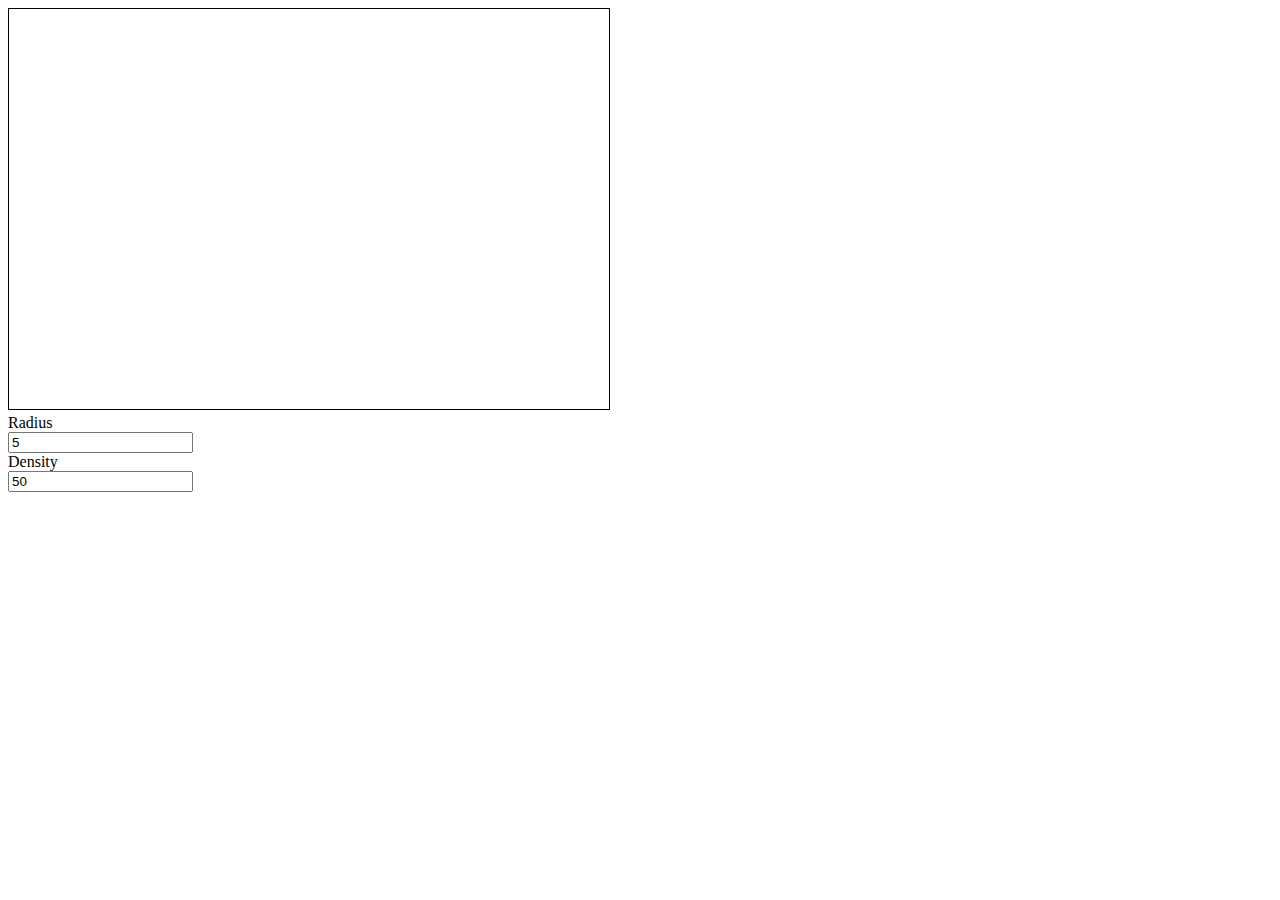
<file: index.html>
<!DOCTYPE html>
<html lang="en">
    <head>
        <meta charset="UTF-8">
        <meta name="viewport" content="width=device-width, initial-scale=1.0">
        <title>WebGPU!!!!!!!!!!!!!!!</title>
        <link rel="stylesheet" href="src/style/style.css">
        <script src="src/utils/utils.js"></script>
    </head>
    <body>
        <canvas></canvas>
        <div id="menu">
            <label for="rinp">Radius</label><br>
            <input id="rinp" type="number" value="5"><br>
            <label for="dinp">Density</label><br>
            <input id="dinp" type="number" value="50">
        </div>
        <script src="src/webgpu/webgpu.js" type="module"></script>
        <script src="src/main.js" type="module"></script>
    </body>
</html>
</file>
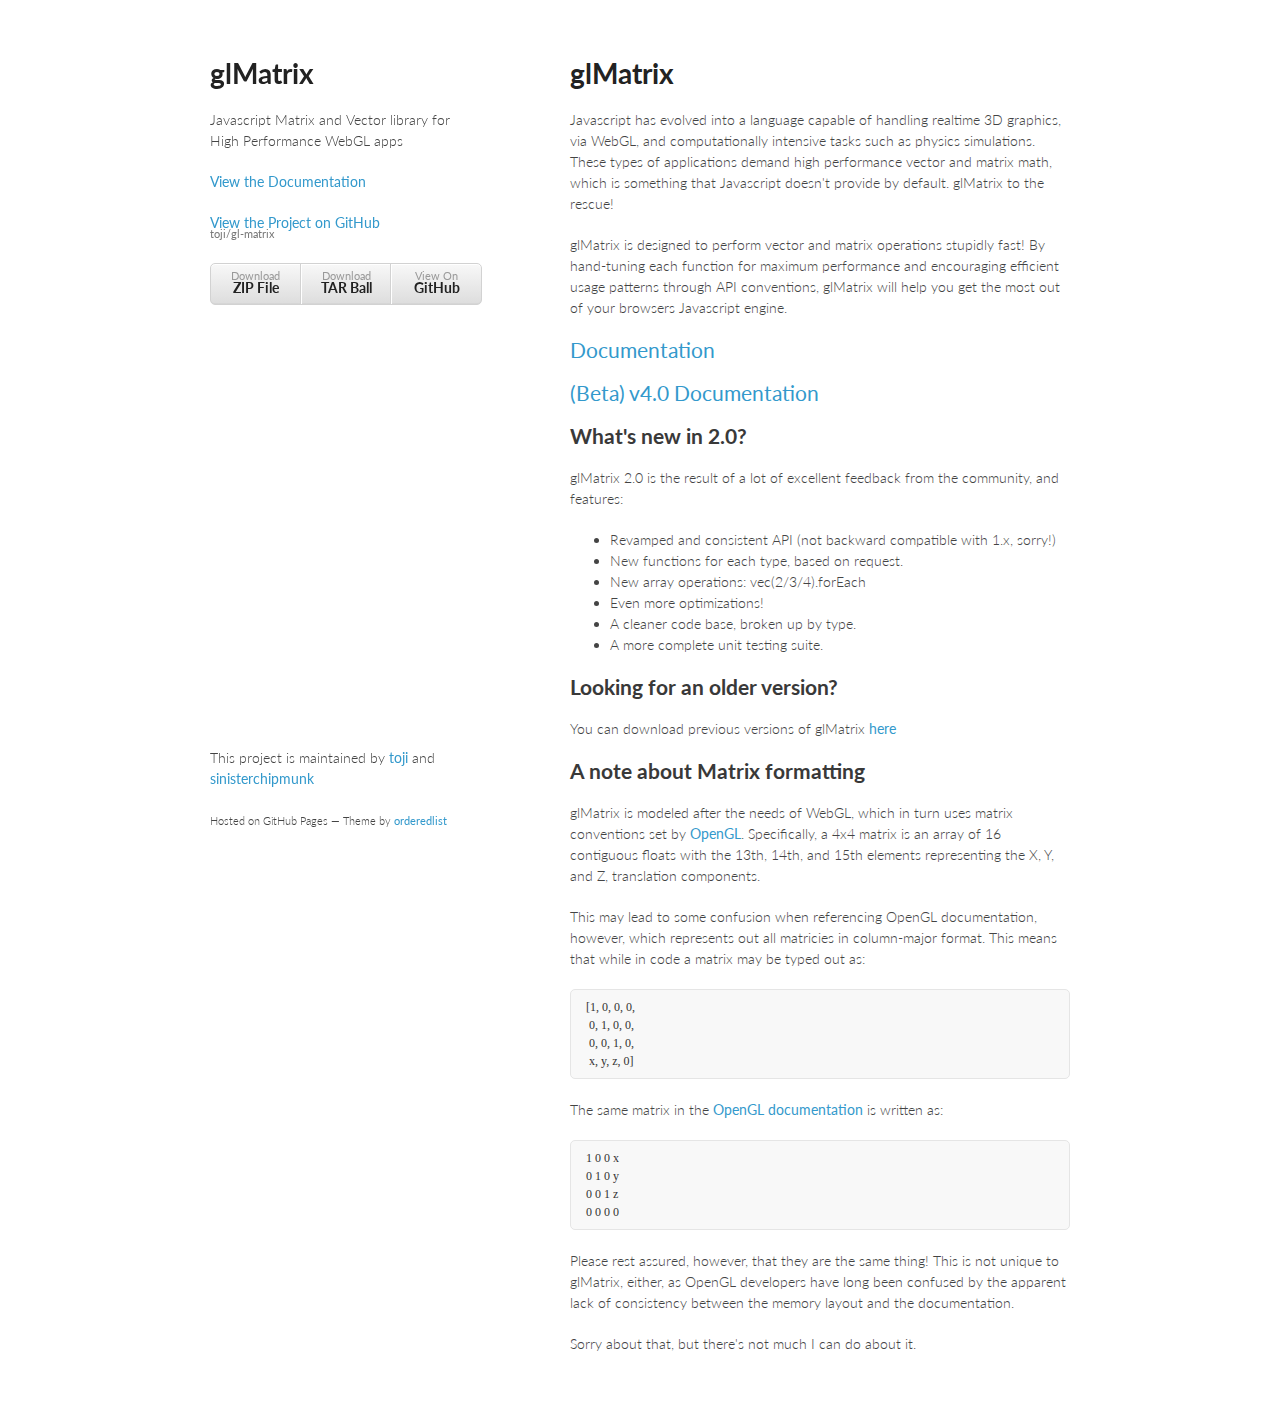
<file: creator/toji-gl-matrix-1f872b8/index.html>
<!doctype html>
<html>
  <head>
    <meta charset="utf-8">
    <meta http-equiv="X-UA-Compatible" content="chrome=1">
    <title>glMatrix</title>

    <style>
      /* styles.css */
      @import url(https://fonts.googleapis.com/css?family=Lato:300italic,700italic,300,700);

      body {
        padding:50px;
        font:14px/1.5 Lato, "Helvetica Neue", Helvetica, Arial, sans-serif;
        color:#444;
        font-weight:300;
      }

      h1, h2, h3, h4, h5, h6 {
        color:#222;
        margin:0 0 20px;
      }

      p, ul, ol, table, pre, dl {
        margin:0 0 20px;
      }

      h1, h2, h3 {
        line-height:1.1;
      }

      h1 {
        font-size:28px;
      }

      h2 {
        color:#393939;
      }

      h3, h4, h5, h6 {
        color:#494949;
      }

      a {
        color:#39c;
        font-weight:400;
        text-decoration:none;
      }

      a small {
        font-size:11px;
        color:#777;
        margin-top:-0.6em;
        display:block;
      }

      .wrapper {
        width:860px;
        margin:0 auto;
      }

      blockquote {
        border-left:1px solid #e5e5e5;
        margin:0;
        padding:0 0 0 20px;
        font-style:italic;
      }

      code, pre {
        font-family:Monaco, Bitstream Vera Sans Mono, Lucida Console, Terminal;
        color:#333;
        font-size:12px;
      }

      pre {
        padding:8px 15px;
        background: #f8f8f8;
        border-radius:5px;
        border:1px solid #e5e5e5;
        overflow-x: auto;
      }

      table {
        width:100%;
        border-collapse:collapse;
      }

      th, td {
        text-align:left;
        padding:5px 10px;
        border-bottom:1px solid #e5e5e5;
      }

      dt {
        color:#444;
        font-weight:700;
      }

      th {
        color:#444;
      }

      img {
        max-width:100%;
      }

      header {
        width:270px;
        float:left;
        position:fixed;
      }

      header ul {
        list-style:none;
        height:40px;

        padding:0;

        background: #eee;
        background: -moz-linear-gradient(top, #f8f8f8 0%, #dddddd 100%);
        background: -webkit-gradient(linear, left top, left bottom, color-stop(0%,#f8f8f8), color-stop(100%,#dddddd));
        background: -webkit-linear-gradient(top, #f8f8f8 0%,#dddddd 100%);
        background: -o-linear-gradient(top, #f8f8f8 0%,#dddddd 100%);
        background: -ms-linear-gradient(top, #f8f8f8 0%,#dddddd 100%);
        background: linear-gradient(top, #f8f8f8 0%,#dddddd 100%);

        border-radius:5px;
        border:1px solid #d2d2d2;
        box-shadow:inset #fff 0 1px 0, inset rgba(0,0,0,0.03) 0 -1px 0;
        width:270px;
      }

      header li {
        width:89px;
        float:left;
        border-right:1px solid #d2d2d2;
        height:40px;
      }

      header ul a {
        line-height:1;
        font-size:11px;
        color:#999;
        display:block;
        text-align:center;
        padding-top:6px;
        height:40px;
      }

      strong {
        color:#222;
        font-weight:700;
      }

      header ul li + li {
        width:88px;
        border-left:1px solid #fff;
      }

      header ul li + li + li {
        border-right:none;
        width:89px;
      }

      header ul a strong {
        font-size:14px;
        display:block;
        color:#222;
      }

      section {
        width:500px;
        float:right;
        padding-bottom:50px;
      }

      small {
        font-size:11px;
      }

      hr {
        border:0;
        background:#e5e5e5;
        height:1px;
        margin:0 0 20px;
      }

      footer {
        width:270px;
        float:left;
        position:fixed;
        bottom:50px;
      }

      @media print, screen and (max-width: 960px) {

        div.wrapper {
          width:auto;
          margin:0;
        }

        header, section, footer {
          float:none;
          position:static;
          width:auto;
        }

        header {
          padding-right:320px;
        }

        section {
          border:1px solid #e5e5e5;
          border-width:1px 0;
          padding:20px 0;
          margin:0 0 20px;
        }

        header a small {
          display:inline;
        }

        header ul {
          position:absolute;
          right:50px;
          top:52px;
        }
      }

      @media print, screen and (max-width: 720px) {
        body {
          word-wrap:break-word;
        }

        header {
          padding:0;
        }

        header ul, header p.view {
          position:static;
        }

        pre, code {
          word-wrap:normal;
        }
      }

      @media print, screen and (max-width: 480px) {
        body {
          padding:15px;
        }

        header ul {
          display:none;
        }
      }

      @media print {
        body {
          padding:0.4in;
          font-size:12pt;
          color:#444;
        }
      }

      /* pygment_trac.css */
      .highlight  { background: #ffffff; }
      .highlight .c { color: #999988; font-style: italic } /* Comment */
      .highlight .err { color: #a61717; background-color: #e3d2d2 } /* Error */
      .highlight .k { font-weight: bold } /* Keyword */
      .highlight .o { font-weight: bold } /* Operator */
      .highlight .cm { color: #999988; font-style: italic } /* Comment.Multiline */
      .highlight .cp { color: #999999; font-weight: bold } /* Comment.Preproc */
      .highlight .c1 { color: #999988; font-style: italic } /* Comment.Single */
      .highlight .cs { color: #999999; font-weight: bold; font-style: italic } /* Comment.Special */
      .highlight .gd { color: #000000; background-color: #ffdddd } /* Generic.Deleted */
      .highlight .gd .x { color: #000000; background-color: #ffaaaa } /* Generic.Deleted.Specific */
      .highlight .ge { font-style: italic } /* Generic.Emph */
      .highlight .gr { color: #aa0000 } /* Generic.Error */
      .highlight .gh { color: #999999 } /* Generic.Heading */
      .highlight .gi { color: #000000; background-color: #ddffdd } /* Generic.Inserted */
      .highlight .gi .x { color: #000000; background-color: #aaffaa } /* Generic.Inserted.Specific */
      .highlight .go { color: #888888 } /* Generic.Output */
      .highlight .gp { color: #555555 } /* Generic.Prompt */
      .highlight .gs { font-weight: bold } /* Generic.Strong */
      .highlight .gu { color: #800080; font-weight: bold; } /* Generic.Subheading */
      .highlight .gt { color: #aa0000 } /* Generic.Traceback */
      .highlight .kc { font-weight: bold } /* Keyword.Constant */
      .highlight .kd { font-weight: bold } /* Keyword.Declaration */
      .highlight .kn { font-weight: bold } /* Keyword.Namespace */
      .highlight .kp { font-weight: bold } /* Keyword.Pseudo */
      .highlight .kr { font-weight: bold } /* Keyword.Reserved */
      .highlight .kt { color: #445588; font-weight: bold } /* Keyword.Type */
      .highlight .m { color: #009999 } /* Literal.Number */
      .highlight .s { color: #d14 } /* Literal.String */
      .highlight .na { color: #008080 } /* Name.Attribute */
      .highlight .nb { color: #0086B3 } /* Name.Builtin */
      .highlight .nc { color: #445588; font-weight: bold } /* Name.Class */
      .highlight .no { color: #008080 } /* Name.Constant */
      .highlight .ni { color: #800080 } /* Name.Entity */
      .highlight .ne { color: #990000; font-weight: bold } /* Name.Exception */
      .highlight .nf { color: #990000; font-weight: bold } /* Name.Function */
      .highlight .nn { color: #555555 } /* Name.Namespace */
      .highlight .nt { color: #000080 } /* Name.Tag */
      .highlight .nv { color: #008080 } /* Name.Variable */
      .highlight .ow { font-weight: bold } /* Operator.Word */
      .highlight .w { color: #bbbbbb } /* Text.Whitespace */
      .highlight .mf { color: #009999 } /* Literal.Number.Float */
      .highlight .mh { color: #009999 } /* Literal.Number.Hex */
      .highlight .mi { color: #009999 } /* Literal.Number.Integer */
      .highlight .mo { color: #009999 } /* Literal.Number.Oct */
      .highlight .sb { color: #d14 } /* Literal.String.Backtick */
      .highlight .sc { color: #d14 } /* Literal.String.Char */
      .highlight .sd { color: #d14 } /* Literal.String.Doc */
      .highlight .s2 { color: #d14 } /* Literal.String.Double */
      .highlight .se { color: #d14 } /* Literal.String.Escape */
      .highlight .sh { color: #d14 } /* Literal.String.Heredoc */
      .highlight .si { color: #d14 } /* Literal.String.Interpol */
      .highlight .sx { color: #d14 } /* Literal.String.Other */
      .highlight .sr { color: #009926 } /* Literal.String.Regex */
      .highlight .s1 { color: #d14 } /* Literal.String.Single */
      .highlight .ss { color: #990073 } /* Literal.String.Symbol */
      .highlight .bp { color: #999999 } /* Name.Builtin.Pseudo */
      .highlight .vc { color: #008080 } /* Name.Variable.Class */
      .highlight .vg { color: #008080 } /* Name.Variable.Global */
      .highlight .vi { color: #008080 } /* Name.Variable.Instance */
      .highlight .il { color: #009999 } /* Literal.Number.Integer.Long */

      .type-csharp .highlight .k { color: #0000FF }
      .type-csharp .highlight .kt { color: #0000FF }
      .type-csharp .highlight .nf { color: #000000; font-weight: normal }
      .type-csharp .highlight .nc { color: #2B91AF }
      .type-csharp .highlight .nn { color: #000000 }
      .type-csharp .highlight .s { color: #A31515 }
      .type-csharp .highlight .sc { color: #A31515 }
    </style>
    <meta name="viewport" content="width=device-width, initial-scale=1, user-scalable=no">
    <script src="dist/gl-matrix.js"></script>
    <script>
      window["mat2"] = glMatrix.mat2;
      window["mat2d"] = glMatrix.mat2d;
      window["mat3"] = glMatrix.mat3;
      window["mat4"] = glMatrix.mat4;
      window["quat"] = glMatrix.quat;
      window["quat2"] = glMatrix.quat2;
      window["vec2"] = glMatrix.vec2;
      window["vec3"] = glMatrix.vec3;
      window["vec4"] = glMatrix.vec4;
      window["glMatrix"] = glMatrix.glMatrix;
    </script>
  </head>
  <body>
    <div class="wrapper">
      <header>
        <h1>glMatrix</h1>
        <p>Javascript Matrix and Vector library for High Performance WebGL apps</p>

        <p class="view"><a href="docs">View the Documentation</a></p>

        <p class="view"><a href="https://github.com/toji/gl-matrix">View the Project on GitHub <small>toji/gl-matrix</small></a></p>

        <ul>
          <li><a href="https://github.com/toji/gl-matrix/zipball/master">Download <strong>ZIP File</strong></a></li>
          <li><a href="https://github.com/toji/gl-matrix/tarball/master">Download <strong>TAR Ball</strong></a></li>
          <li><a href="https://github.com/toji/gl-matrix">View On <strong>GitHub</strong></a></li>
        </ul>
      </header>
      <section>
        <h1>glMatrix</h1>

<p>Javascript has evolved into a language capable of handling realtime 3D graphics,
via WebGL, and computationally intensive tasks such as physics simulations.
These types of applications demand high performance vector and matrix math,
which is something that Javascript doesn't provide by default.
glMatrix to the rescue!</p>

<p>glMatrix is designed to perform vector and matrix operations stupidly fast! By
hand-tuning each function for maximum performance and encouraging efficient
usage patterns through API conventions, glMatrix will help you get the most out
of your browsers Javascript engine.</p>

<h2><a href="docs">Documentation</a></h2>
<h2><a href="docs/v4">(Beta) v4.0 Documentation</a></h2>

<h2>What's new in 2.0?</h2>

<p>glMatrix 2.0 is the result of a lot of excellent feedback from the community,
and features:</p>

<ul>
<li>Revamped and consistent API (not backward compatible with 1.x, sorry!)</li>
<li>New functions for each type, based on request.</li>
<li>New array operations: vec(2/3/4).forEach</li>
<li>Even more optimizations!</li>
<li>A cleaner code base, broken up by type.</li>
<li>A more complete unit testing suite.</li>
</ul><h2>Looking for an older version?</h2>

<p>You can download previous versions of glMatrix <a href="https://github.com/toji/gl-matrix/tags">here</a></p>

<h2>A note about Matrix formatting</h2>

<p>glMatrix is modeled after the needs of WebGL, which in turn uses matrix
conventions set by <a href="http://www.opengl.org/archives/resources/faq/technical/transformations.htm">OpenGL</a>.
Specifically, a 4x4 matrix is an array of 16 contiguous floats with the 13th,
14th, and 15th elements representing the X, Y, and Z, translation components.</p>

<p>This may lead to some confusion when referencing OpenGL documentation, however,
which represents out all matricies in column-major format. This means that while
in code a matrix may be typed out as:</p>

<pre><code>[1, 0, 0, 0,
 0, 1, 0, 0,
 0, 0, 1, 0,
 x, y, z, 0]
</code></pre>

<p>The same matrix in the <a href="http://www.opengl.org/sdk/docs/man2/xhtml/glTranslate.xml">OpenGL documentation</a>
is written as:</p>

<pre><code>1 0 0 x
0 1 0 y
0 0 1 z
0 0 0 0
</code></pre>

<p>Please rest assured, however, that they are the same thing! This is not unique
to glMatrix, either, as OpenGL developers have long been confused by the
apparent lack of consistency between the memory layout and the documentation.</p>

<p>Sorry about that, but there's not much I can do about it.</p>
      </section>
      <footer>
        <p>This project is maintained by <a href="https://github.com/toji">toji</a> and <a href="https://github.com/sinisterchipmunk">sinisterchipmunk</a></p>
        <p><small>Hosted on GitHub Pages &mdash; Theme by <a href="https://github.com/orderedlist">orderedlist</a></small></p>
      </footer>
    </div>
  </body>
</html>
</file>
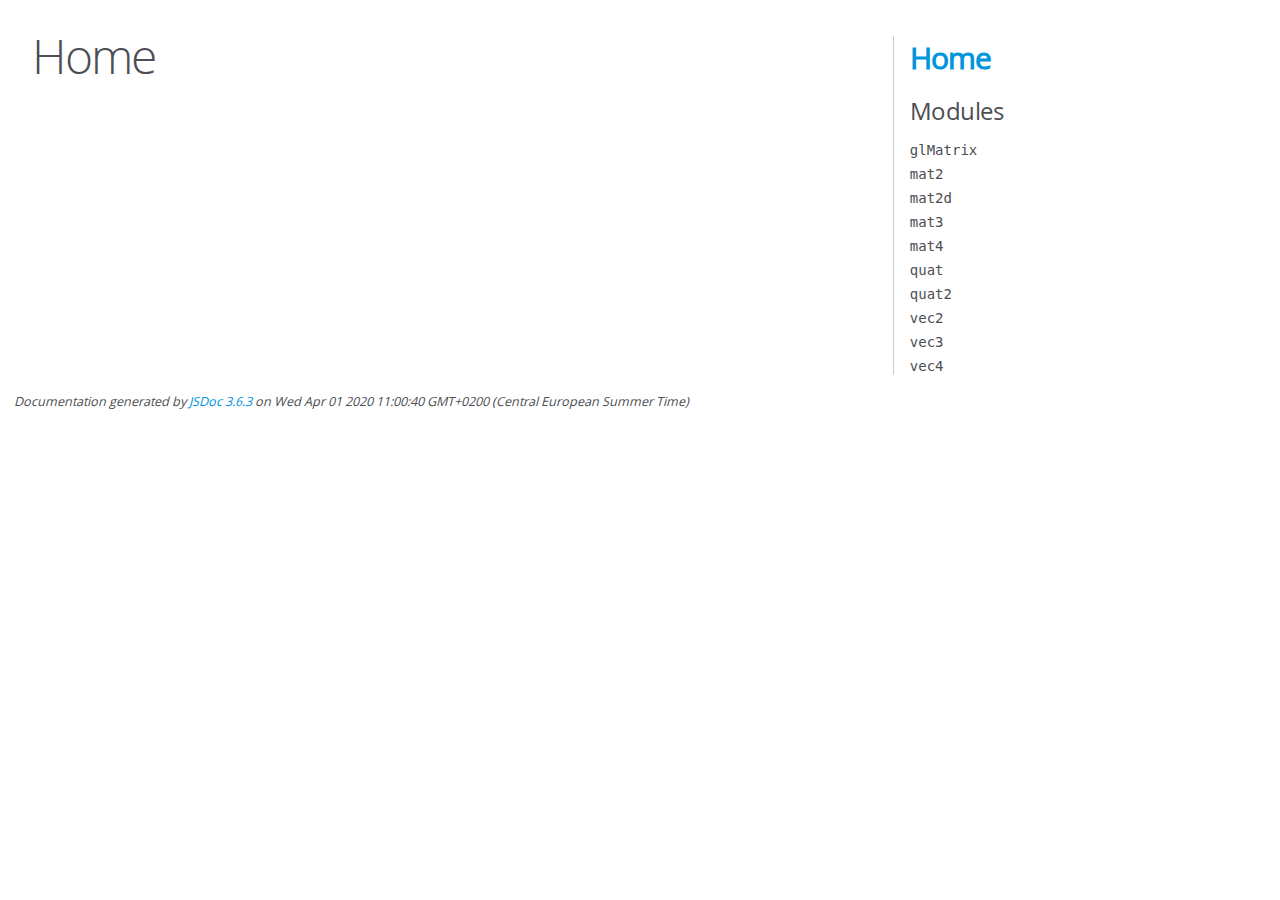
<file: creator/toji-gl-matrix-1f872b8/docs/index.html>
<!DOCTYPE html>
<html lang="en">
<head>
    <meta charset="utf-8">
    <title>JSDoc: Home</title>

    <script src="scripts/prettify/prettify.js"> </script>
    <script src="scripts/prettify/lang-css.js"> </script>
    <!--[if lt IE 9]>
      <script src="//html5shiv.googlecode.com/svn/trunk/html5.js"></script>
    <![endif]-->
    <link type="text/css" rel="stylesheet" href="styles/prettify-tomorrow.css">
    <link type="text/css" rel="stylesheet" href="styles/jsdoc-default.css">
</head>

<body>

<div id="main">

    <h1 class="page-title">Home</h1>

    



    


    <h3> </h3>










    









</div>

<nav>
    <h2><a href="index.html">Home</a></h2><h3>Modules</h3><ul><li><a href="module-glMatrix.html">glMatrix</a></li><li><a href="module-mat2.html">mat2</a></li><li><a href="module-mat2d.html">mat2d</a></li><li><a href="module-mat3.html">mat3</a></li><li><a href="module-mat4.html">mat4</a></li><li><a href="module-quat.html">quat</a></li><li><a href="module-quat2.html">quat2</a></li><li><a href="module-vec2.html">vec2</a></li><li><a href="module-vec3.html">vec3</a></li><li><a href="module-vec4.html">vec4</a></li></ul>
</nav>

<br class="clear">

<footer>
    Documentation generated by <a href="https://github.com/jsdoc/jsdoc">JSDoc 3.6.3</a> on Wed Apr 01 2020 11:00:40 GMT+0200 (Central European Summer Time)
</footer>

<script> prettyPrint(); </script>
<script src="scripts/linenumber.js"> </script>
</body>
</html>
</file>
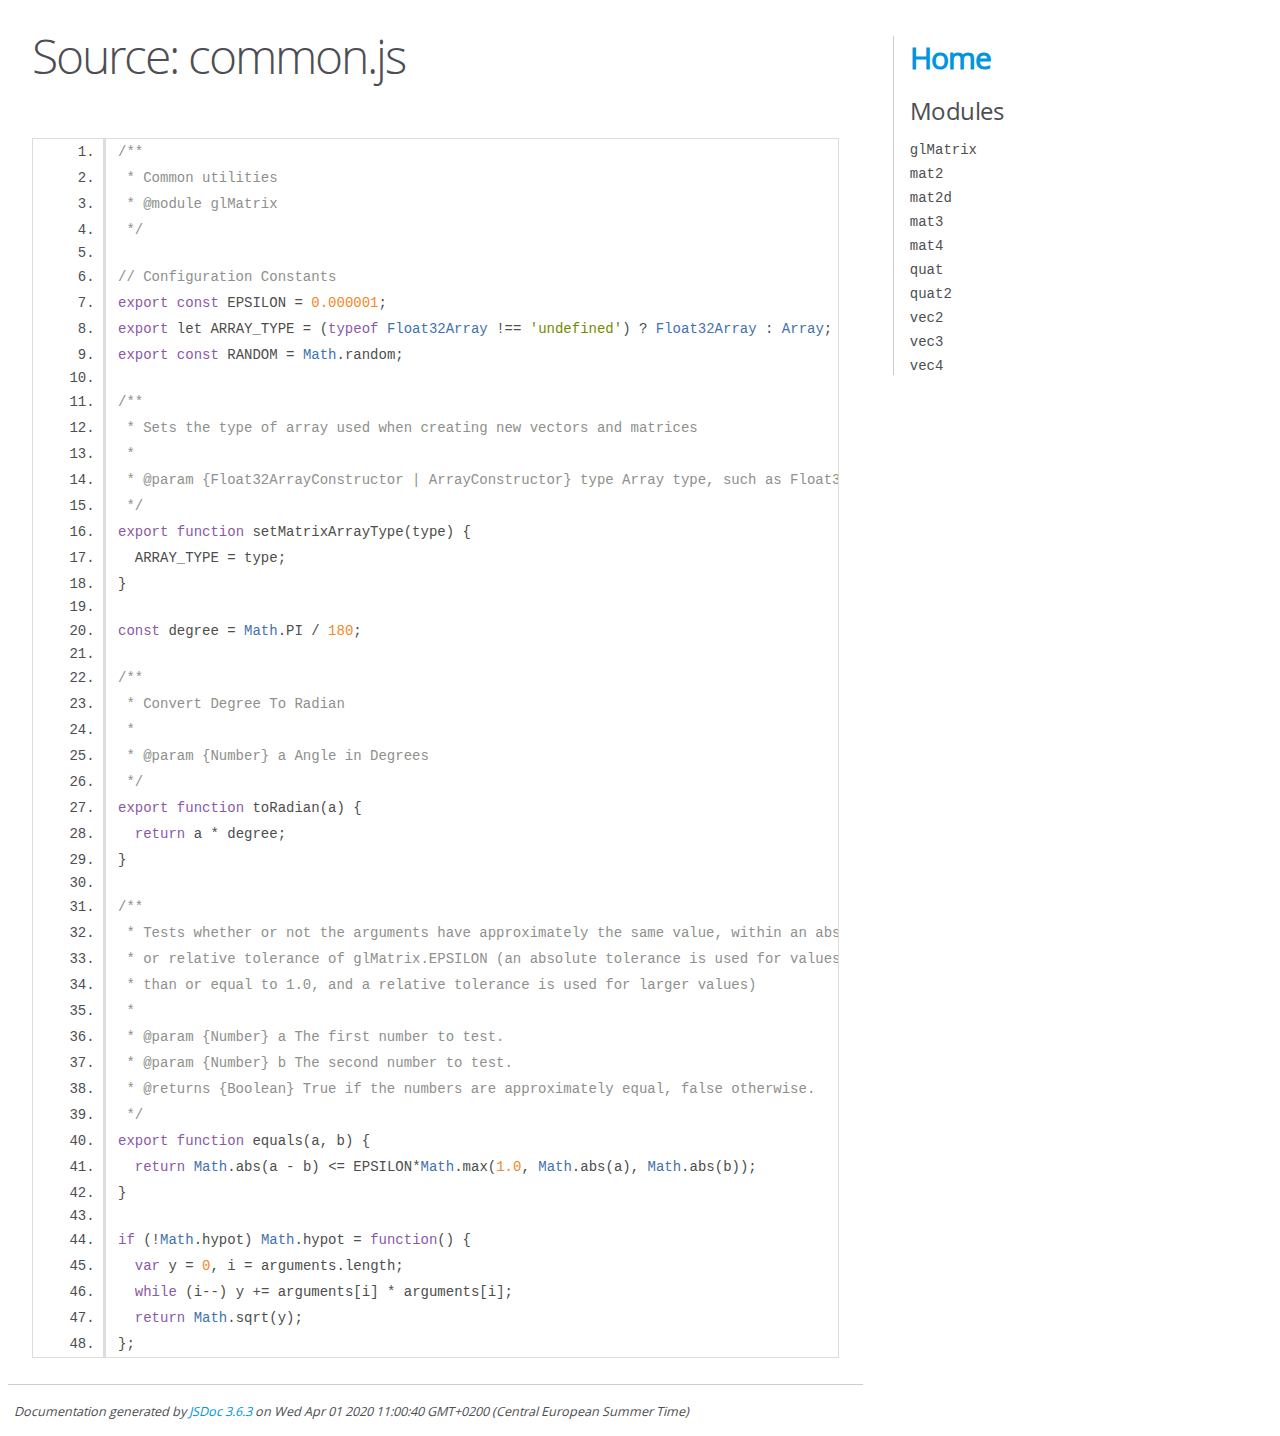
<file: creator/toji-gl-matrix-1f872b8/docs/common.js.html>
<!DOCTYPE html>
<html lang="en">
<head>
    <meta charset="utf-8">
    <title>JSDoc: Source: common.js</title>

    <script src="scripts/prettify/prettify.js"> </script>
    <script src="scripts/prettify/lang-css.js"> </script>
    <!--[if lt IE 9]>
      <script src="//html5shiv.googlecode.com/svn/trunk/html5.js"></script>
    <![endif]-->
    <link type="text/css" rel="stylesheet" href="styles/prettify-tomorrow.css">
    <link type="text/css" rel="stylesheet" href="styles/jsdoc-default.css">
</head>

<body>

<div id="main">

    <h1 class="page-title">Source: common.js</h1>

    



    
    <section>
        <article>
            <pre class="prettyprint source linenums"><code>/**
 * Common utilities
 * @module glMatrix
 */

// Configuration Constants
export const EPSILON = 0.000001;
export let ARRAY_TYPE = (typeof Float32Array !== 'undefined') ? Float32Array : Array;
export const RANDOM = Math.random;

/**
 * Sets the type of array used when creating new vectors and matrices
 *
 * @param {Float32ArrayConstructor | ArrayConstructor} type Array type, such as Float32Array or Array
 */
export function setMatrixArrayType(type) {
  ARRAY_TYPE = type;
}

const degree = Math.PI / 180;

/**
 * Convert Degree To Radian
 *
 * @param {Number} a Angle in Degrees
 */
export function toRadian(a) {
  return a * degree;
}

/**
 * Tests whether or not the arguments have approximately the same value, within an absolute
 * or relative tolerance of glMatrix.EPSILON (an absolute tolerance is used for values less
 * than or equal to 1.0, and a relative tolerance is used for larger values)
 *
 * @param {Number} a The first number to test.
 * @param {Number} b The second number to test.
 * @returns {Boolean} True if the numbers are approximately equal, false otherwise.
 */
export function equals(a, b) {
  return Math.abs(a - b) &lt;= EPSILON*Math.max(1.0, Math.abs(a), Math.abs(b));
}

if (!Math.hypot) Math.hypot = function() {
  var y = 0, i = arguments.length;
  while (i--) y += arguments[i] * arguments[i];
  return Math.sqrt(y);
};
</code></pre>
        </article>
    </section>




</div>

<nav>
    <h2><a href="index.html">Home</a></h2><h3>Modules</h3><ul><li><a href="module-glMatrix.html">glMatrix</a></li><li><a href="module-mat2.html">mat2</a></li><li><a href="module-mat2d.html">mat2d</a></li><li><a href="module-mat3.html">mat3</a></li><li><a href="module-mat4.html">mat4</a></li><li><a href="module-quat.html">quat</a></li><li><a href="module-quat2.html">quat2</a></li><li><a href="module-vec2.html">vec2</a></li><li><a href="module-vec3.html">vec3</a></li><li><a href="module-vec4.html">vec4</a></li></ul>
</nav>

<br class="clear">

<footer>
    Documentation generated by <a href="https://github.com/jsdoc/jsdoc">JSDoc 3.6.3</a> on Wed Apr 01 2020 11:00:40 GMT+0200 (Central European Summer Time)
</footer>

<script> prettyPrint(); </script>
<script src="scripts/linenumber.js"> </script>
</body>
</html>
</file>
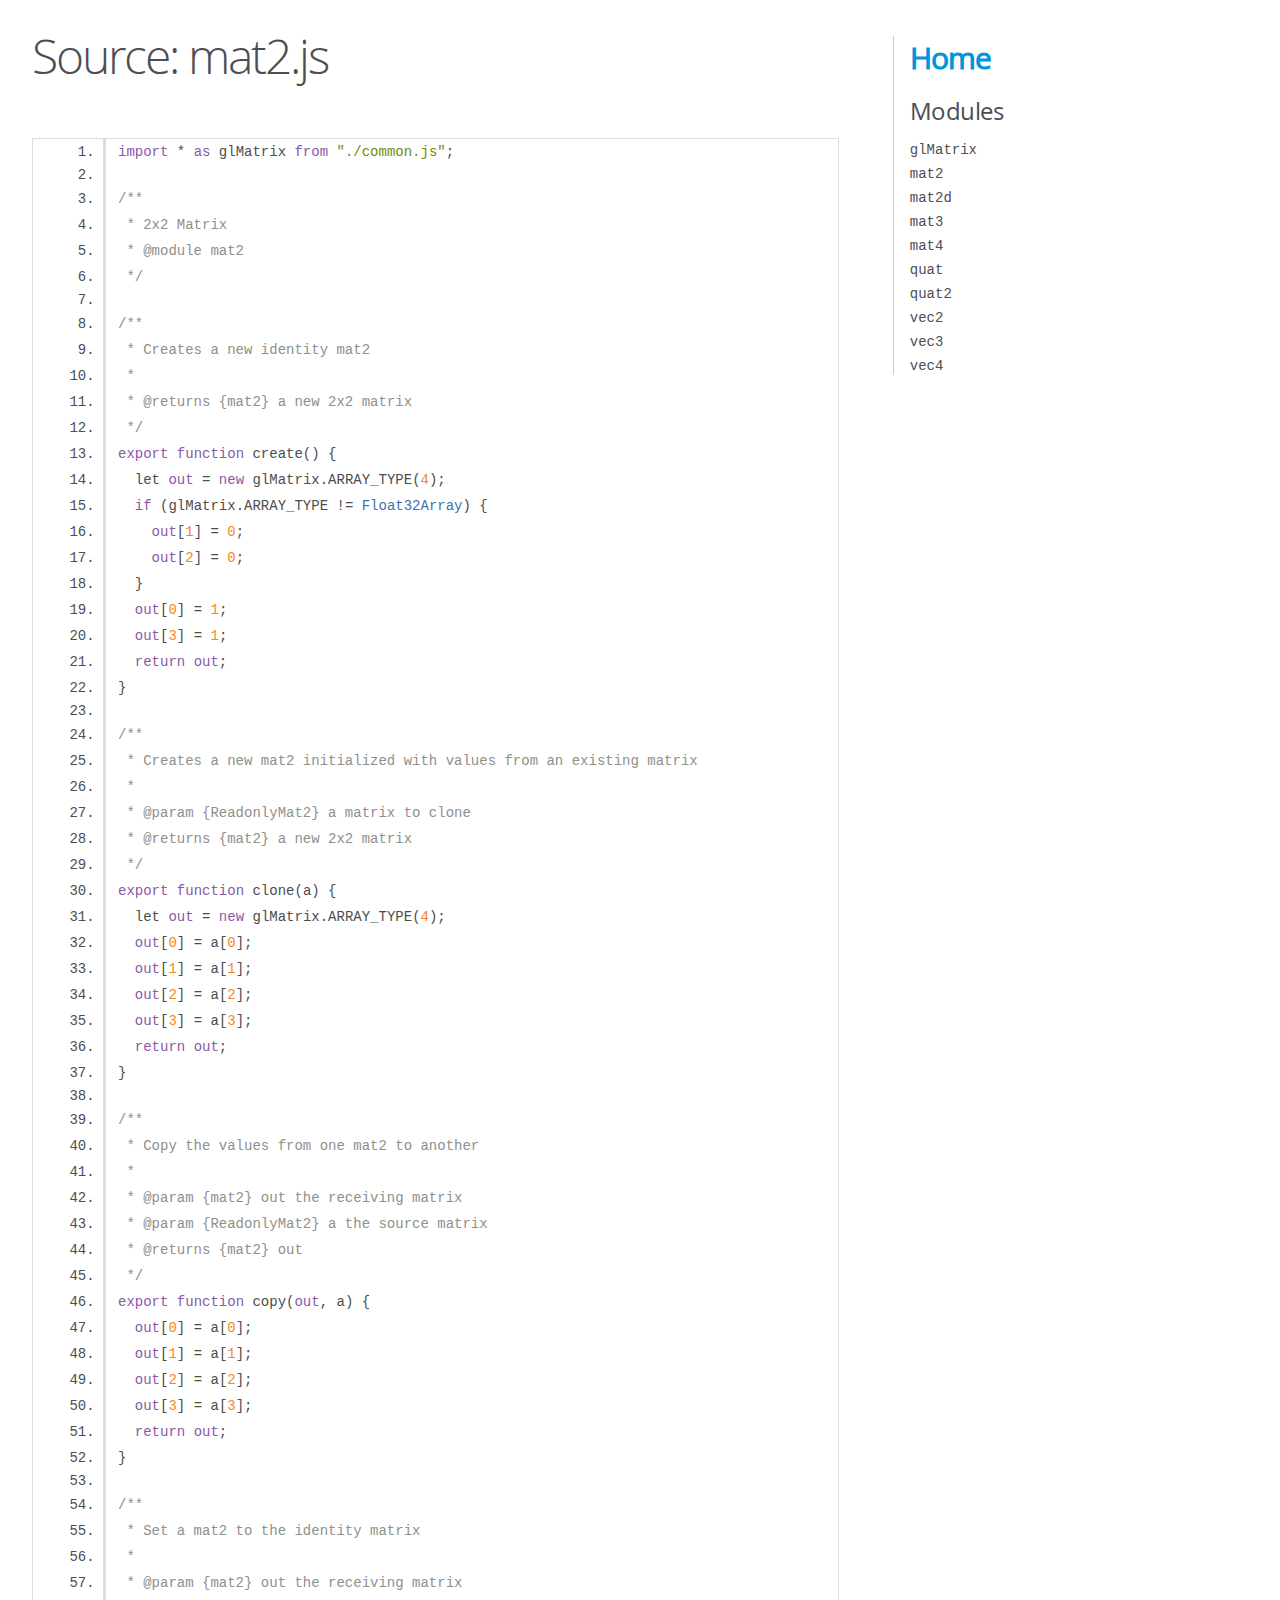
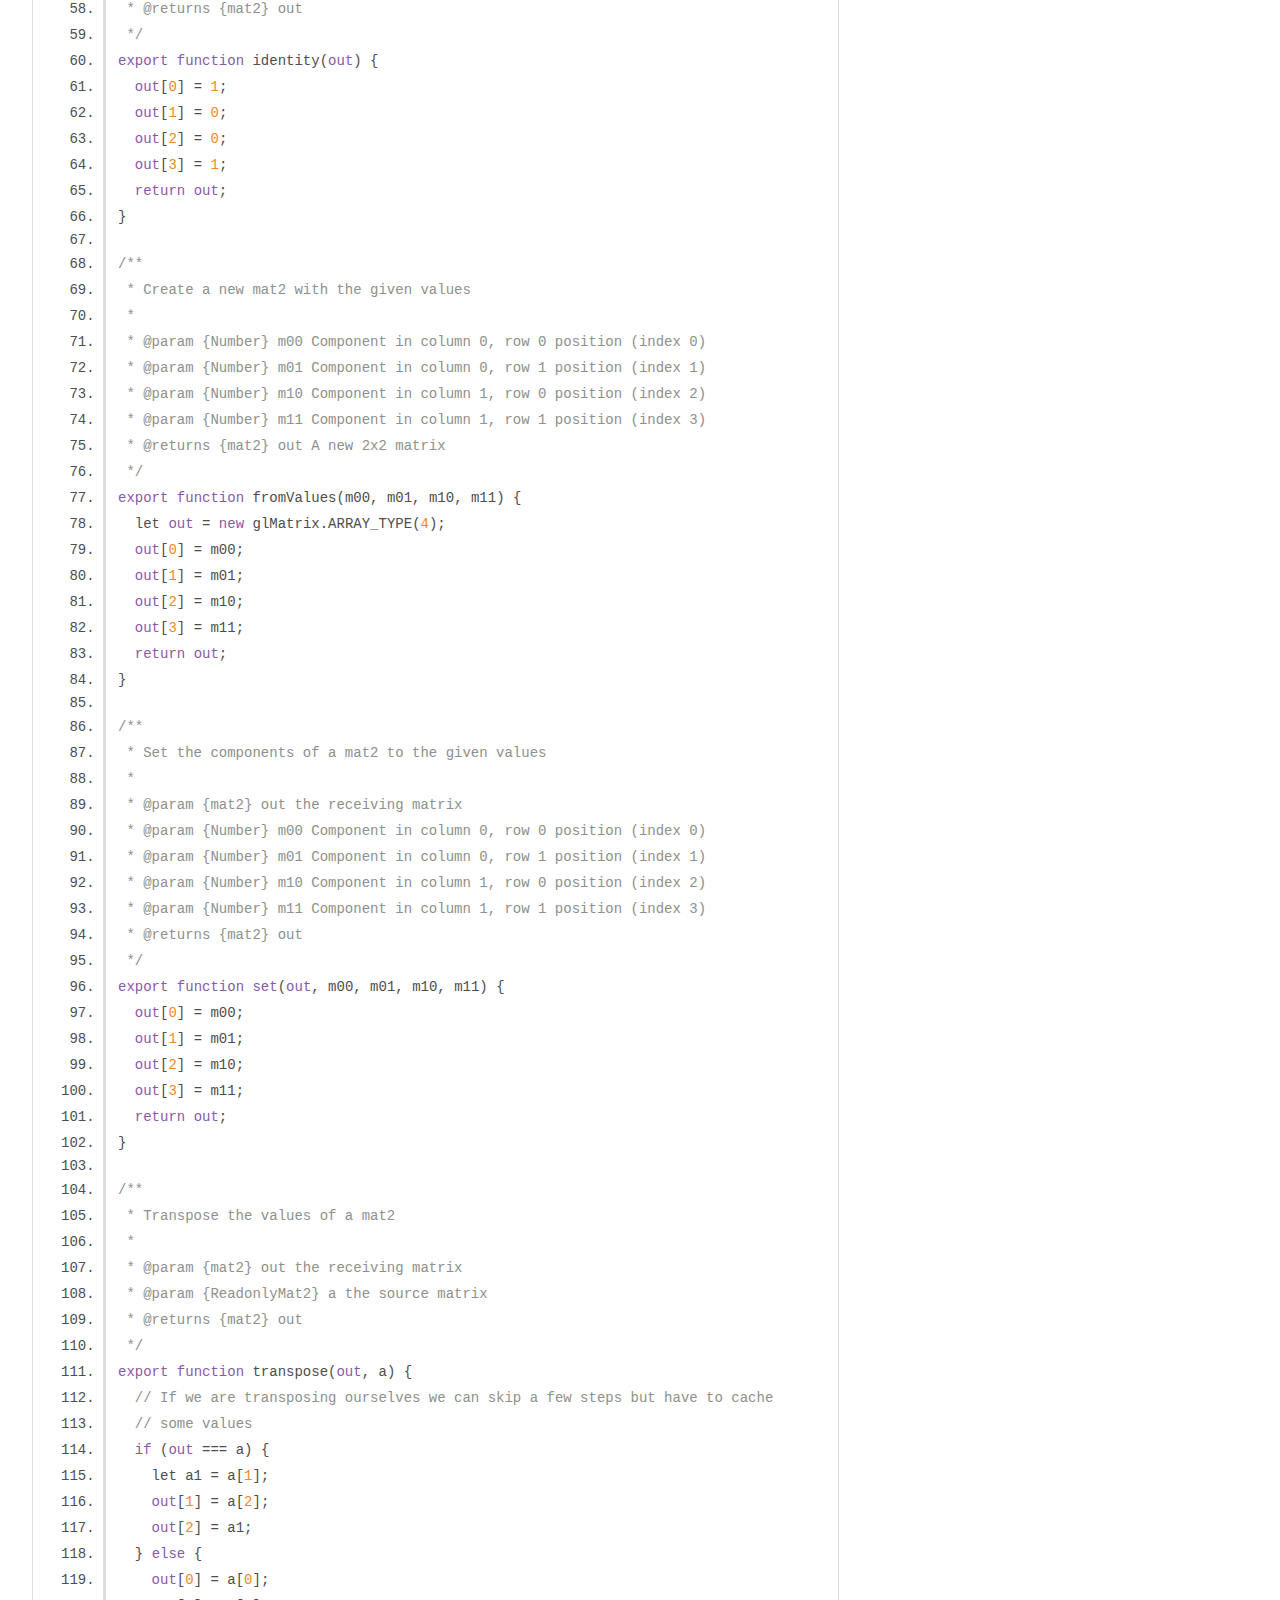
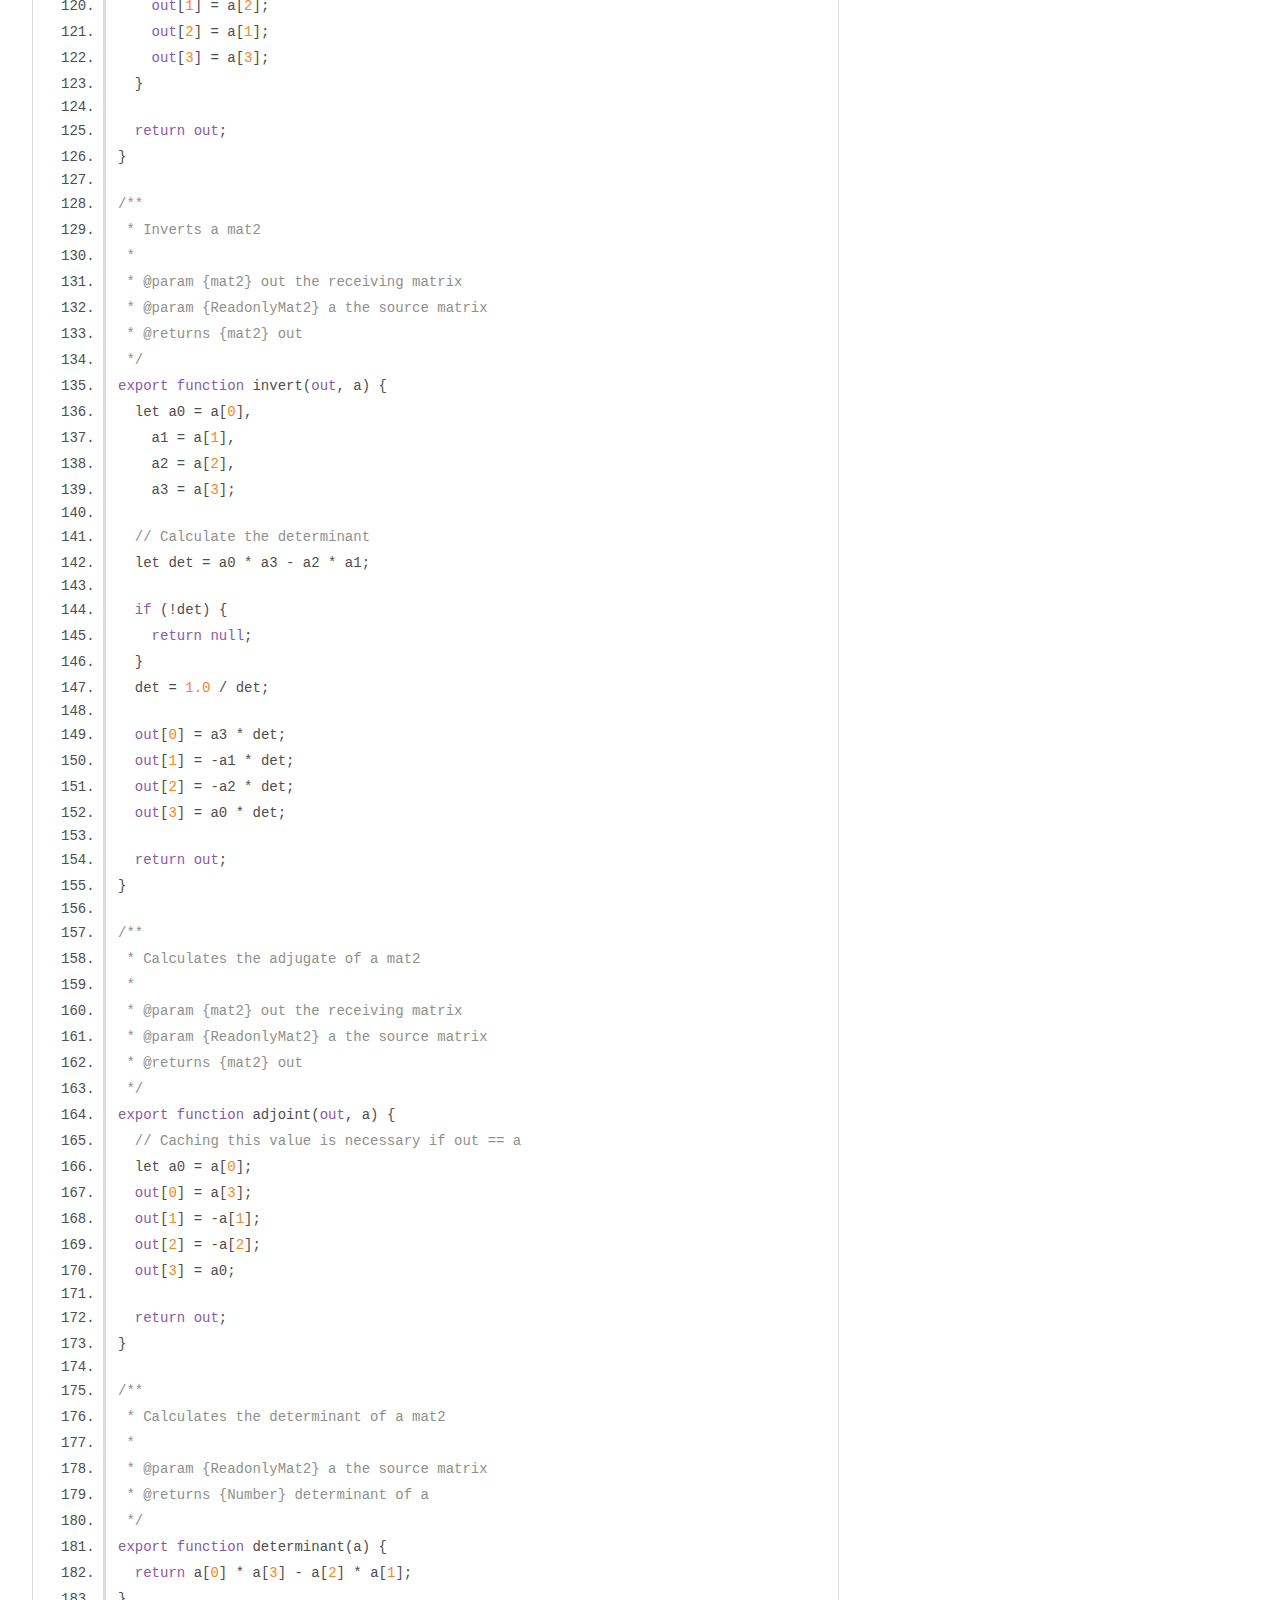
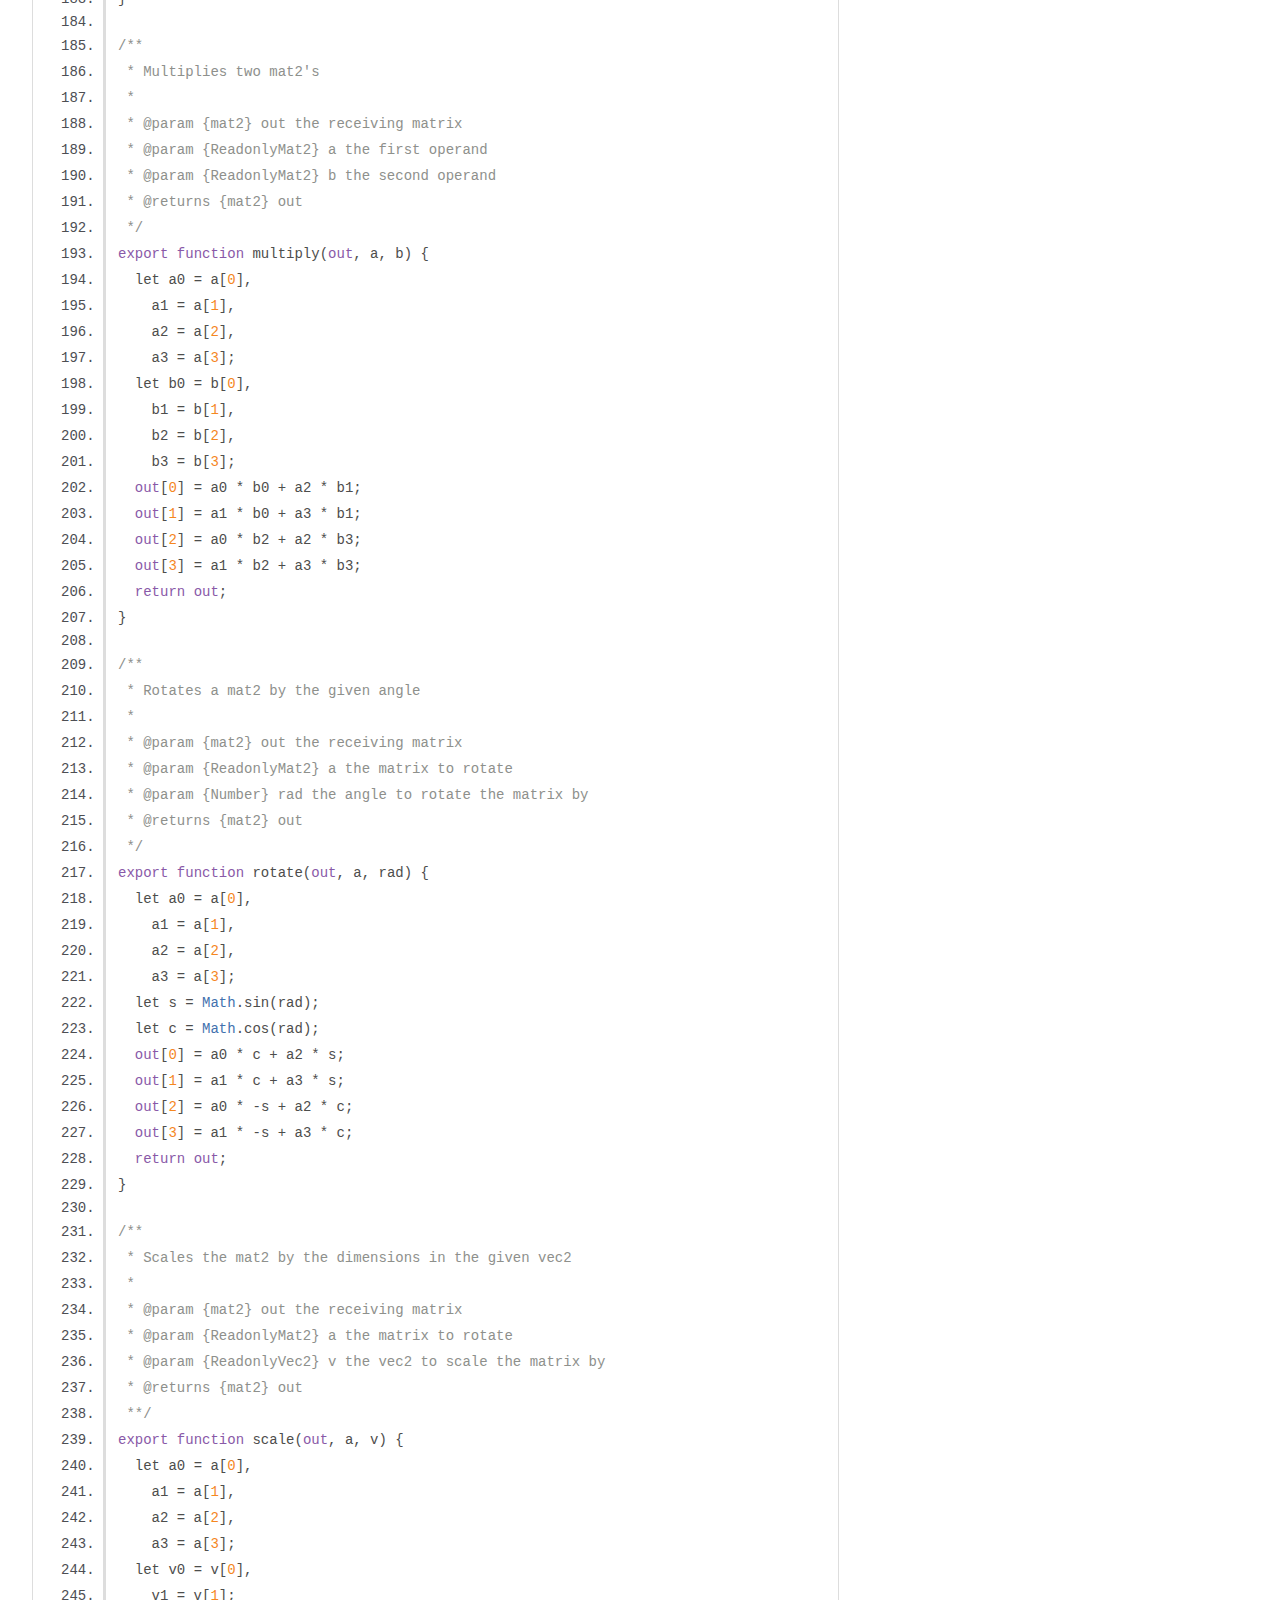
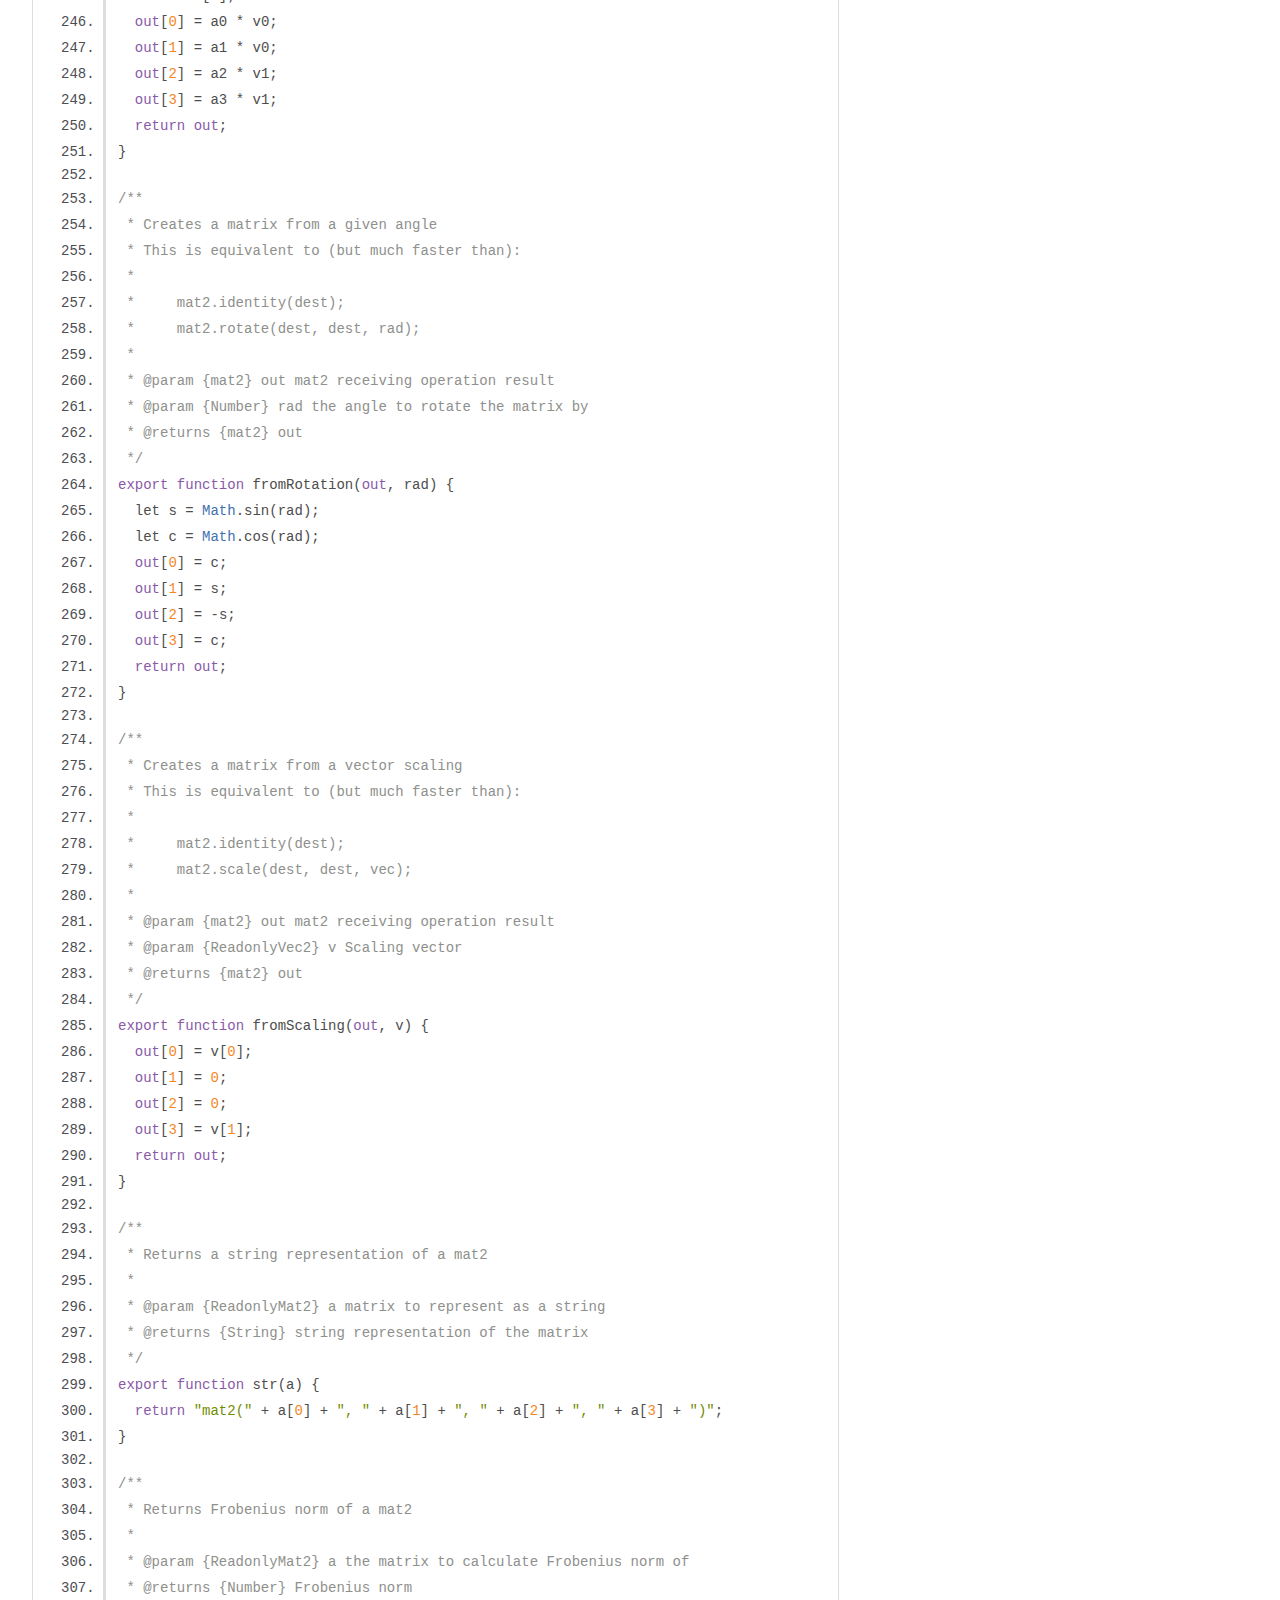
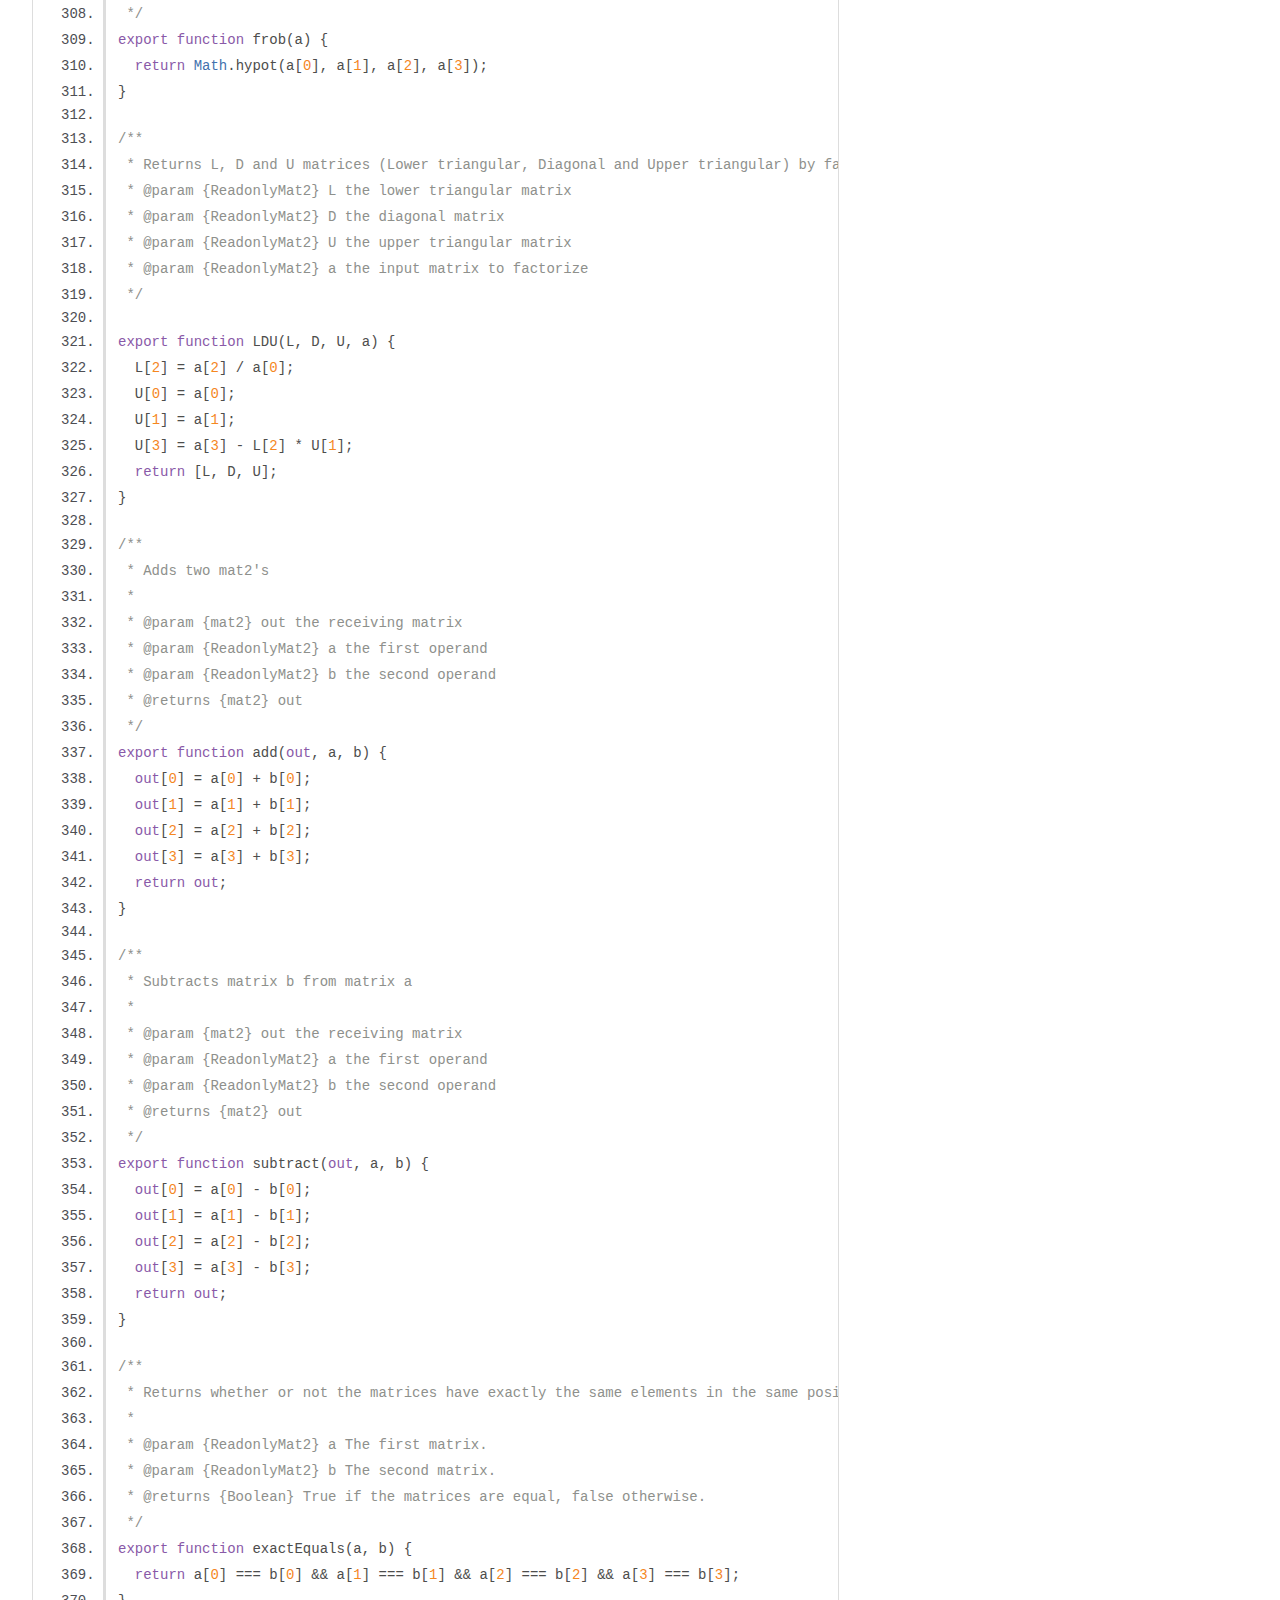
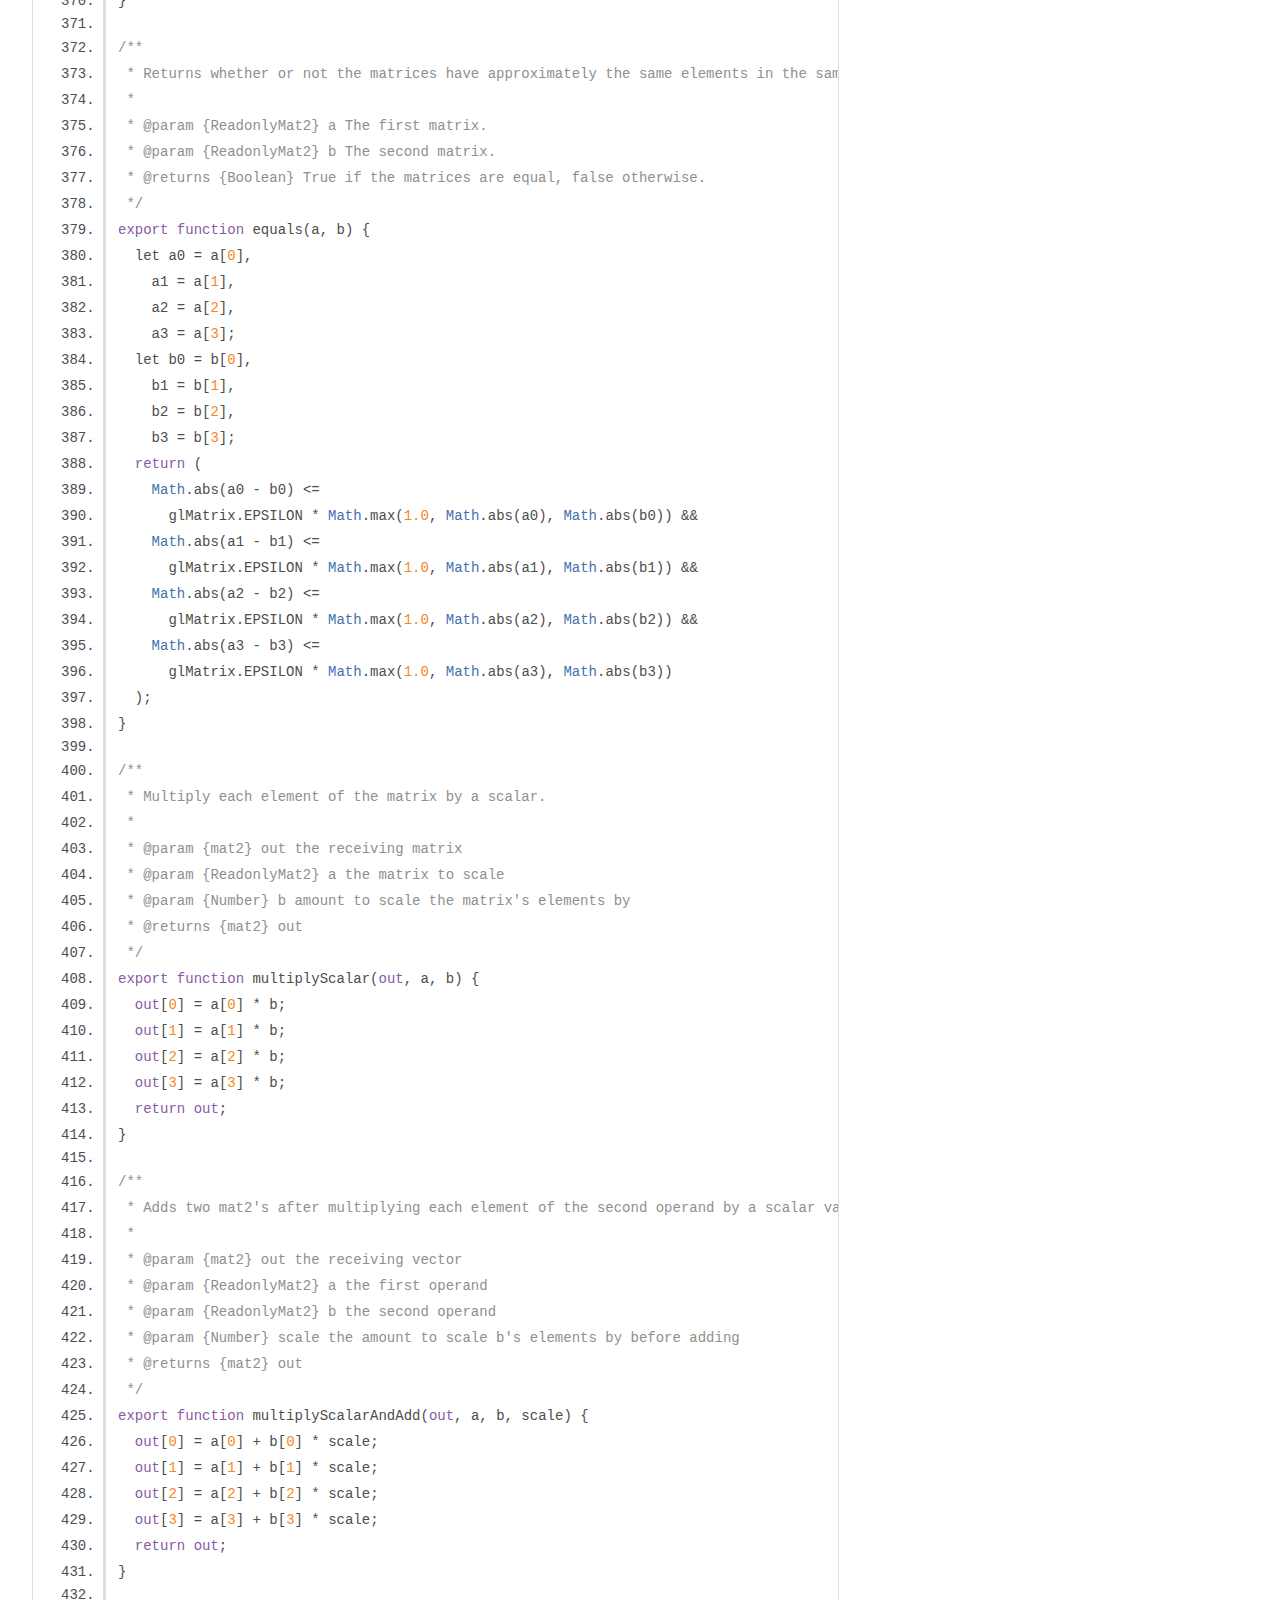
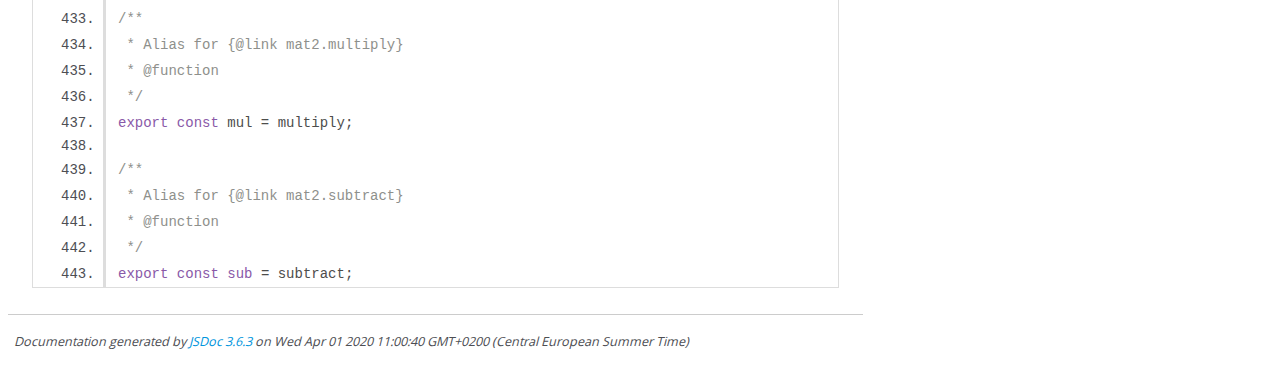
<file: creator/toji-gl-matrix-1f872b8/docs/mat2.js.html>
<!DOCTYPE html>
<html lang="en">
<head>
    <meta charset="utf-8">
    <title>JSDoc: Source: mat2.js</title>

    <script src="scripts/prettify/prettify.js"> </script>
    <script src="scripts/prettify/lang-css.js"> </script>
    <!--[if lt IE 9]>
      <script src="//html5shiv.googlecode.com/svn/trunk/html5.js"></script>
    <![endif]-->
    <link type="text/css" rel="stylesheet" href="styles/prettify-tomorrow.css">
    <link type="text/css" rel="stylesheet" href="styles/jsdoc-default.css">
</head>

<body>

<div id="main">

    <h1 class="page-title">Source: mat2.js</h1>

    



    
    <section>
        <article>
            <pre class="prettyprint source linenums"><code>import * as glMatrix from "./common.js";

/**
 * 2x2 Matrix
 * @module mat2
 */

/**
 * Creates a new identity mat2
 *
 * @returns {mat2} a new 2x2 matrix
 */
export function create() {
  let out = new glMatrix.ARRAY_TYPE(4);
  if (glMatrix.ARRAY_TYPE != Float32Array) {
    out[1] = 0;
    out[2] = 0;
  }
  out[0] = 1;
  out[3] = 1;
  return out;
}

/**
 * Creates a new mat2 initialized with values from an existing matrix
 *
 * @param {ReadonlyMat2} a matrix to clone
 * @returns {mat2} a new 2x2 matrix
 */
export function clone(a) {
  let out = new glMatrix.ARRAY_TYPE(4);
  out[0] = a[0];
  out[1] = a[1];
  out[2] = a[2];
  out[3] = a[3];
  return out;
}

/**
 * Copy the values from one mat2 to another
 *
 * @param {mat2} out the receiving matrix
 * @param {ReadonlyMat2} a the source matrix
 * @returns {mat2} out
 */
export function copy(out, a) {
  out[0] = a[0];
  out[1] = a[1];
  out[2] = a[2];
  out[3] = a[3];
  return out;
}

/**
 * Set a mat2 to the identity matrix
 *
 * @param {mat2} out the receiving matrix
 * @returns {mat2} out
 */
export function identity(out) {
  out[0] = 1;
  out[1] = 0;
  out[2] = 0;
  out[3] = 1;
  return out;
}

/**
 * Create a new mat2 with the given values
 *
 * @param {Number} m00 Component in column 0, row 0 position (index 0)
 * @param {Number} m01 Component in column 0, row 1 position (index 1)
 * @param {Number} m10 Component in column 1, row 0 position (index 2)
 * @param {Number} m11 Component in column 1, row 1 position (index 3)
 * @returns {mat2} out A new 2x2 matrix
 */
export function fromValues(m00, m01, m10, m11) {
  let out = new glMatrix.ARRAY_TYPE(4);
  out[0] = m00;
  out[1] = m01;
  out[2] = m10;
  out[3] = m11;
  return out;
}

/**
 * Set the components of a mat2 to the given values
 *
 * @param {mat2} out the receiving matrix
 * @param {Number} m00 Component in column 0, row 0 position (index 0)
 * @param {Number} m01 Component in column 0, row 1 position (index 1)
 * @param {Number} m10 Component in column 1, row 0 position (index 2)
 * @param {Number} m11 Component in column 1, row 1 position (index 3)
 * @returns {mat2} out
 */
export function set(out, m00, m01, m10, m11) {
  out[0] = m00;
  out[1] = m01;
  out[2] = m10;
  out[3] = m11;
  return out;
}

/**
 * Transpose the values of a mat2
 *
 * @param {mat2} out the receiving matrix
 * @param {ReadonlyMat2} a the source matrix
 * @returns {mat2} out
 */
export function transpose(out, a) {
  // If we are transposing ourselves we can skip a few steps but have to cache
  // some values
  if (out === a) {
    let a1 = a[1];
    out[1] = a[2];
    out[2] = a1;
  } else {
    out[0] = a[0];
    out[1] = a[2];
    out[2] = a[1];
    out[3] = a[3];
  }

  return out;
}

/**
 * Inverts a mat2
 *
 * @param {mat2} out the receiving matrix
 * @param {ReadonlyMat2} a the source matrix
 * @returns {mat2} out
 */
export function invert(out, a) {
  let a0 = a[0],
    a1 = a[1],
    a2 = a[2],
    a3 = a[3];

  // Calculate the determinant
  let det = a0 * a3 - a2 * a1;

  if (!det) {
    return null;
  }
  det = 1.0 / det;

  out[0] = a3 * det;
  out[1] = -a1 * det;
  out[2] = -a2 * det;
  out[3] = a0 * det;

  return out;
}

/**
 * Calculates the adjugate of a mat2
 *
 * @param {mat2} out the receiving matrix
 * @param {ReadonlyMat2} a the source matrix
 * @returns {mat2} out
 */
export function adjoint(out, a) {
  // Caching this value is necessary if out == a
  let a0 = a[0];
  out[0] = a[3];
  out[1] = -a[1];
  out[2] = -a[2];
  out[3] = a0;

  return out;
}

/**
 * Calculates the determinant of a mat2
 *
 * @param {ReadonlyMat2} a the source matrix
 * @returns {Number} determinant of a
 */
export function determinant(a) {
  return a[0] * a[3] - a[2] * a[1];
}

/**
 * Multiplies two mat2's
 *
 * @param {mat2} out the receiving matrix
 * @param {ReadonlyMat2} a the first operand
 * @param {ReadonlyMat2} b the second operand
 * @returns {mat2} out
 */
export function multiply(out, a, b) {
  let a0 = a[0],
    a1 = a[1],
    a2 = a[2],
    a3 = a[3];
  let b0 = b[0],
    b1 = b[1],
    b2 = b[2],
    b3 = b[3];
  out[0] = a0 * b0 + a2 * b1;
  out[1] = a1 * b0 + a3 * b1;
  out[2] = a0 * b2 + a2 * b3;
  out[3] = a1 * b2 + a3 * b3;
  return out;
}

/**
 * Rotates a mat2 by the given angle
 *
 * @param {mat2} out the receiving matrix
 * @param {ReadonlyMat2} a the matrix to rotate
 * @param {Number} rad the angle to rotate the matrix by
 * @returns {mat2} out
 */
export function rotate(out, a, rad) {
  let a0 = a[0],
    a1 = a[1],
    a2 = a[2],
    a3 = a[3];
  let s = Math.sin(rad);
  let c = Math.cos(rad);
  out[0] = a0 * c + a2 * s;
  out[1] = a1 * c + a3 * s;
  out[2] = a0 * -s + a2 * c;
  out[3] = a1 * -s + a3 * c;
  return out;
}

/**
 * Scales the mat2 by the dimensions in the given vec2
 *
 * @param {mat2} out the receiving matrix
 * @param {ReadonlyMat2} a the matrix to rotate
 * @param {ReadonlyVec2} v the vec2 to scale the matrix by
 * @returns {mat2} out
 **/
export function scale(out, a, v) {
  let a0 = a[0],
    a1 = a[1],
    a2 = a[2],
    a3 = a[3];
  let v0 = v[0],
    v1 = v[1];
  out[0] = a0 * v0;
  out[1] = a1 * v0;
  out[2] = a2 * v1;
  out[3] = a3 * v1;
  return out;
}

/**
 * Creates a matrix from a given angle
 * This is equivalent to (but much faster than):
 *
 *     mat2.identity(dest);
 *     mat2.rotate(dest, dest, rad);
 *
 * @param {mat2} out mat2 receiving operation result
 * @param {Number} rad the angle to rotate the matrix by
 * @returns {mat2} out
 */
export function fromRotation(out, rad) {
  let s = Math.sin(rad);
  let c = Math.cos(rad);
  out[0] = c;
  out[1] = s;
  out[2] = -s;
  out[3] = c;
  return out;
}

/**
 * Creates a matrix from a vector scaling
 * This is equivalent to (but much faster than):
 *
 *     mat2.identity(dest);
 *     mat2.scale(dest, dest, vec);
 *
 * @param {mat2} out mat2 receiving operation result
 * @param {ReadonlyVec2} v Scaling vector
 * @returns {mat2} out
 */
export function fromScaling(out, v) {
  out[0] = v[0];
  out[1] = 0;
  out[2] = 0;
  out[3] = v[1];
  return out;
}

/**
 * Returns a string representation of a mat2
 *
 * @param {ReadonlyMat2} a matrix to represent as a string
 * @returns {String} string representation of the matrix
 */
export function str(a) {
  return "mat2(" + a[0] + ", " + a[1] + ", " + a[2] + ", " + a[3] + ")";
}

/**
 * Returns Frobenius norm of a mat2
 *
 * @param {ReadonlyMat2} a the matrix to calculate Frobenius norm of
 * @returns {Number} Frobenius norm
 */
export function frob(a) {
  return Math.hypot(a[0], a[1], a[2], a[3]);
}

/**
 * Returns L, D and U matrices (Lower triangular, Diagonal and Upper triangular) by factorizing the input matrix
 * @param {ReadonlyMat2} L the lower triangular matrix
 * @param {ReadonlyMat2} D the diagonal matrix
 * @param {ReadonlyMat2} U the upper triangular matrix
 * @param {ReadonlyMat2} a the input matrix to factorize
 */

export function LDU(L, D, U, a) {
  L[2] = a[2] / a[0];
  U[0] = a[0];
  U[1] = a[1];
  U[3] = a[3] - L[2] * U[1];
  return [L, D, U];
}

/**
 * Adds two mat2's
 *
 * @param {mat2} out the receiving matrix
 * @param {ReadonlyMat2} a the first operand
 * @param {ReadonlyMat2} b the second operand
 * @returns {mat2} out
 */
export function add(out, a, b) {
  out[0] = a[0] + b[0];
  out[1] = a[1] + b[1];
  out[2] = a[2] + b[2];
  out[3] = a[3] + b[3];
  return out;
}

/**
 * Subtracts matrix b from matrix a
 *
 * @param {mat2} out the receiving matrix
 * @param {ReadonlyMat2} a the first operand
 * @param {ReadonlyMat2} b the second operand
 * @returns {mat2} out
 */
export function subtract(out, a, b) {
  out[0] = a[0] - b[0];
  out[1] = a[1] - b[1];
  out[2] = a[2] - b[2];
  out[3] = a[3] - b[3];
  return out;
}

/**
 * Returns whether or not the matrices have exactly the same elements in the same position (when compared with ===)
 *
 * @param {ReadonlyMat2} a The first matrix.
 * @param {ReadonlyMat2} b The second matrix.
 * @returns {Boolean} True if the matrices are equal, false otherwise.
 */
export function exactEquals(a, b) {
  return a[0] === b[0] &amp;&amp; a[1] === b[1] &amp;&amp; a[2] === b[2] &amp;&amp; a[3] === b[3];
}

/**
 * Returns whether or not the matrices have approximately the same elements in the same position.
 *
 * @param {ReadonlyMat2} a The first matrix.
 * @param {ReadonlyMat2} b The second matrix.
 * @returns {Boolean} True if the matrices are equal, false otherwise.
 */
export function equals(a, b) {
  let a0 = a[0],
    a1 = a[1],
    a2 = a[2],
    a3 = a[3];
  let b0 = b[0],
    b1 = b[1],
    b2 = b[2],
    b3 = b[3];
  return (
    Math.abs(a0 - b0) &lt;=
      glMatrix.EPSILON * Math.max(1.0, Math.abs(a0), Math.abs(b0)) &amp;&amp;
    Math.abs(a1 - b1) &lt;=
      glMatrix.EPSILON * Math.max(1.0, Math.abs(a1), Math.abs(b1)) &amp;&amp;
    Math.abs(a2 - b2) &lt;=
      glMatrix.EPSILON * Math.max(1.0, Math.abs(a2), Math.abs(b2)) &amp;&amp;
    Math.abs(a3 - b3) &lt;=
      glMatrix.EPSILON * Math.max(1.0, Math.abs(a3), Math.abs(b3))
  );
}

/**
 * Multiply each element of the matrix by a scalar.
 *
 * @param {mat2} out the receiving matrix
 * @param {ReadonlyMat2} a the matrix to scale
 * @param {Number} b amount to scale the matrix's elements by
 * @returns {mat2} out
 */
export function multiplyScalar(out, a, b) {
  out[0] = a[0] * b;
  out[1] = a[1] * b;
  out[2] = a[2] * b;
  out[3] = a[3] * b;
  return out;
}

/**
 * Adds two mat2's after multiplying each element of the second operand by a scalar value.
 *
 * @param {mat2} out the receiving vector
 * @param {ReadonlyMat2} a the first operand
 * @param {ReadonlyMat2} b the second operand
 * @param {Number} scale the amount to scale b's elements by before adding
 * @returns {mat2} out
 */
export function multiplyScalarAndAdd(out, a, b, scale) {
  out[0] = a[0] + b[0] * scale;
  out[1] = a[1] + b[1] * scale;
  out[2] = a[2] + b[2] * scale;
  out[3] = a[3] + b[3] * scale;
  return out;
}

/**
 * Alias for {@link mat2.multiply}
 * @function
 */
export const mul = multiply;

/**
 * Alias for {@link mat2.subtract}
 * @function
 */
export const sub = subtract;
</code></pre>
        </article>
    </section>




</div>

<nav>
    <h2><a href="index.html">Home</a></h2><h3>Modules</h3><ul><li><a href="module-glMatrix.html">glMatrix</a></li><li><a href="module-mat2.html">mat2</a></li><li><a href="module-mat2d.html">mat2d</a></li><li><a href="module-mat3.html">mat3</a></li><li><a href="module-mat4.html">mat4</a></li><li><a href="module-quat.html">quat</a></li><li><a href="module-quat2.html">quat2</a></li><li><a href="module-vec2.html">vec2</a></li><li><a href="module-vec3.html">vec3</a></li><li><a href="module-vec4.html">vec4</a></li></ul>
</nav>

<br class="clear">

<footer>
    Documentation generated by <a href="https://github.com/jsdoc/jsdoc">JSDoc 3.6.3</a> on Wed Apr 01 2020 11:00:40 GMT+0200 (Central European Summer Time)
</footer>

<script> prettyPrint(); </script>
<script src="scripts/linenumber.js"> </script>
</body>
</html>
</file>
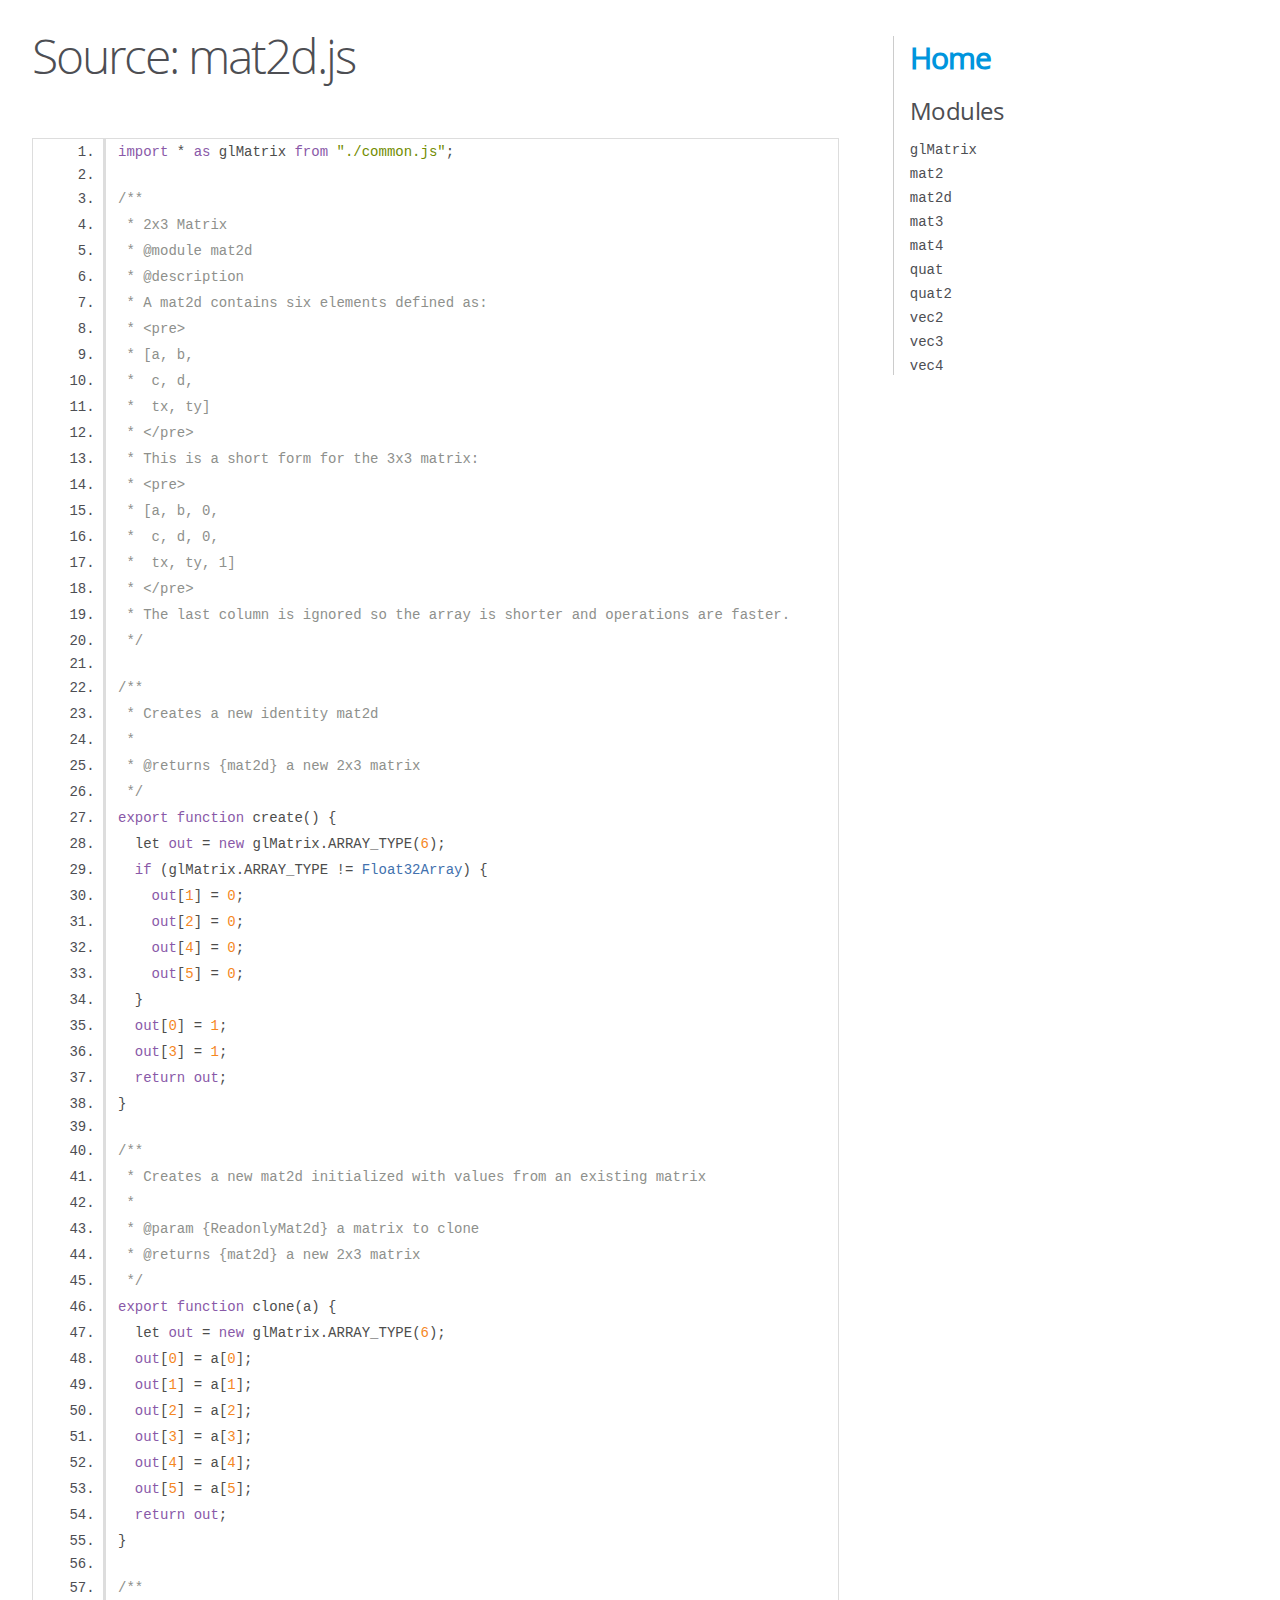
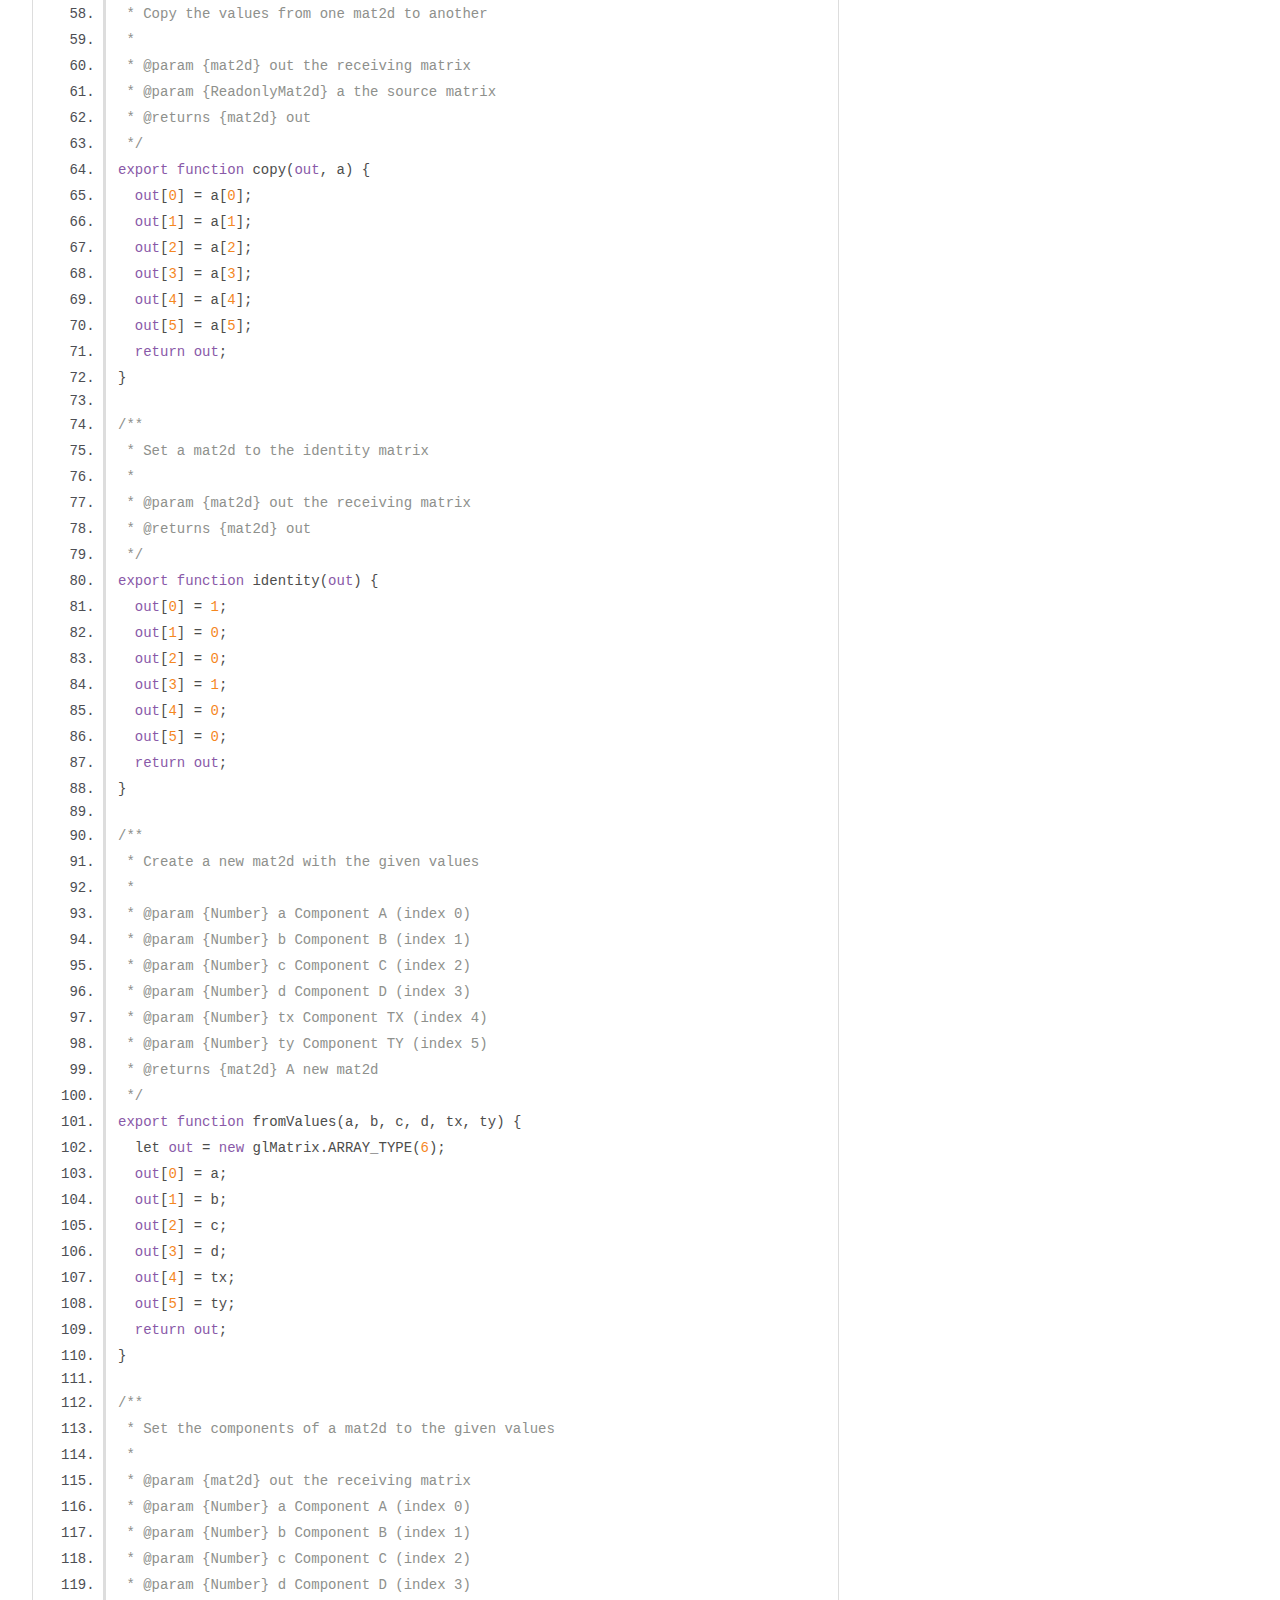
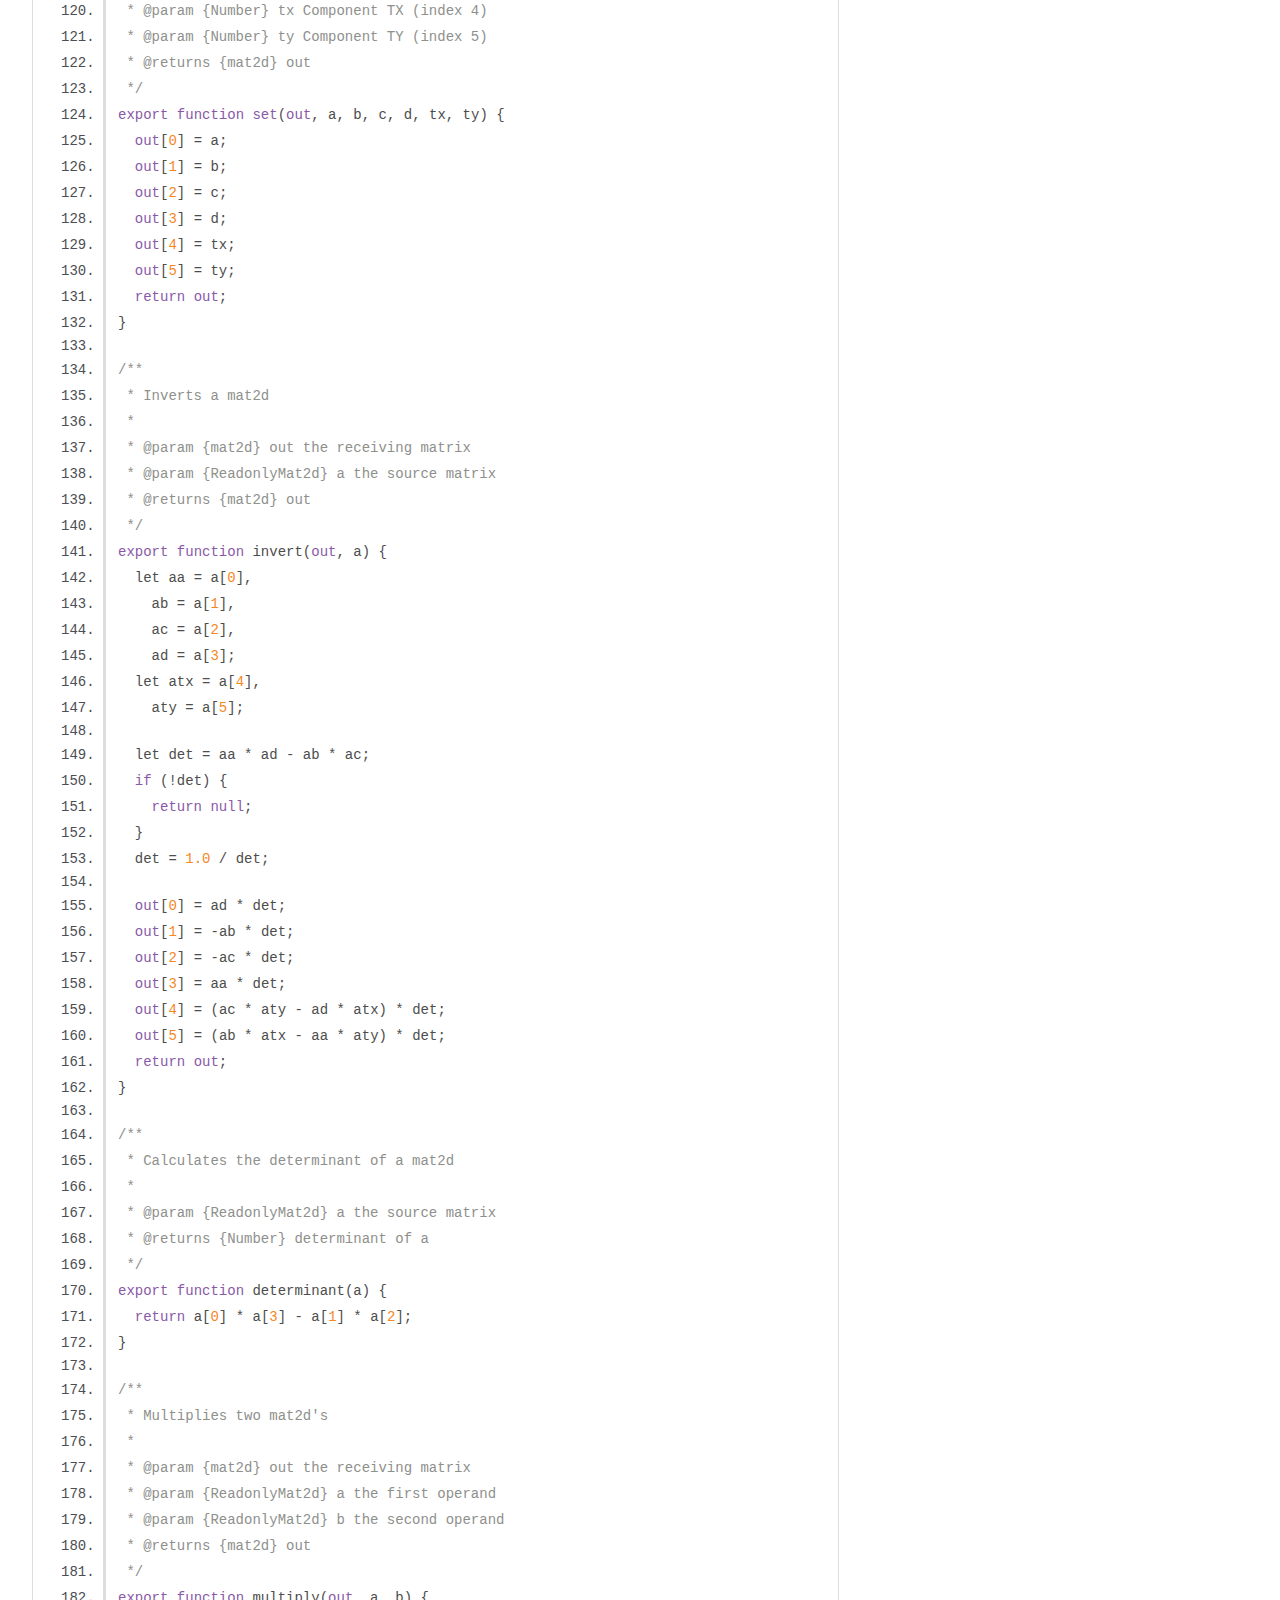
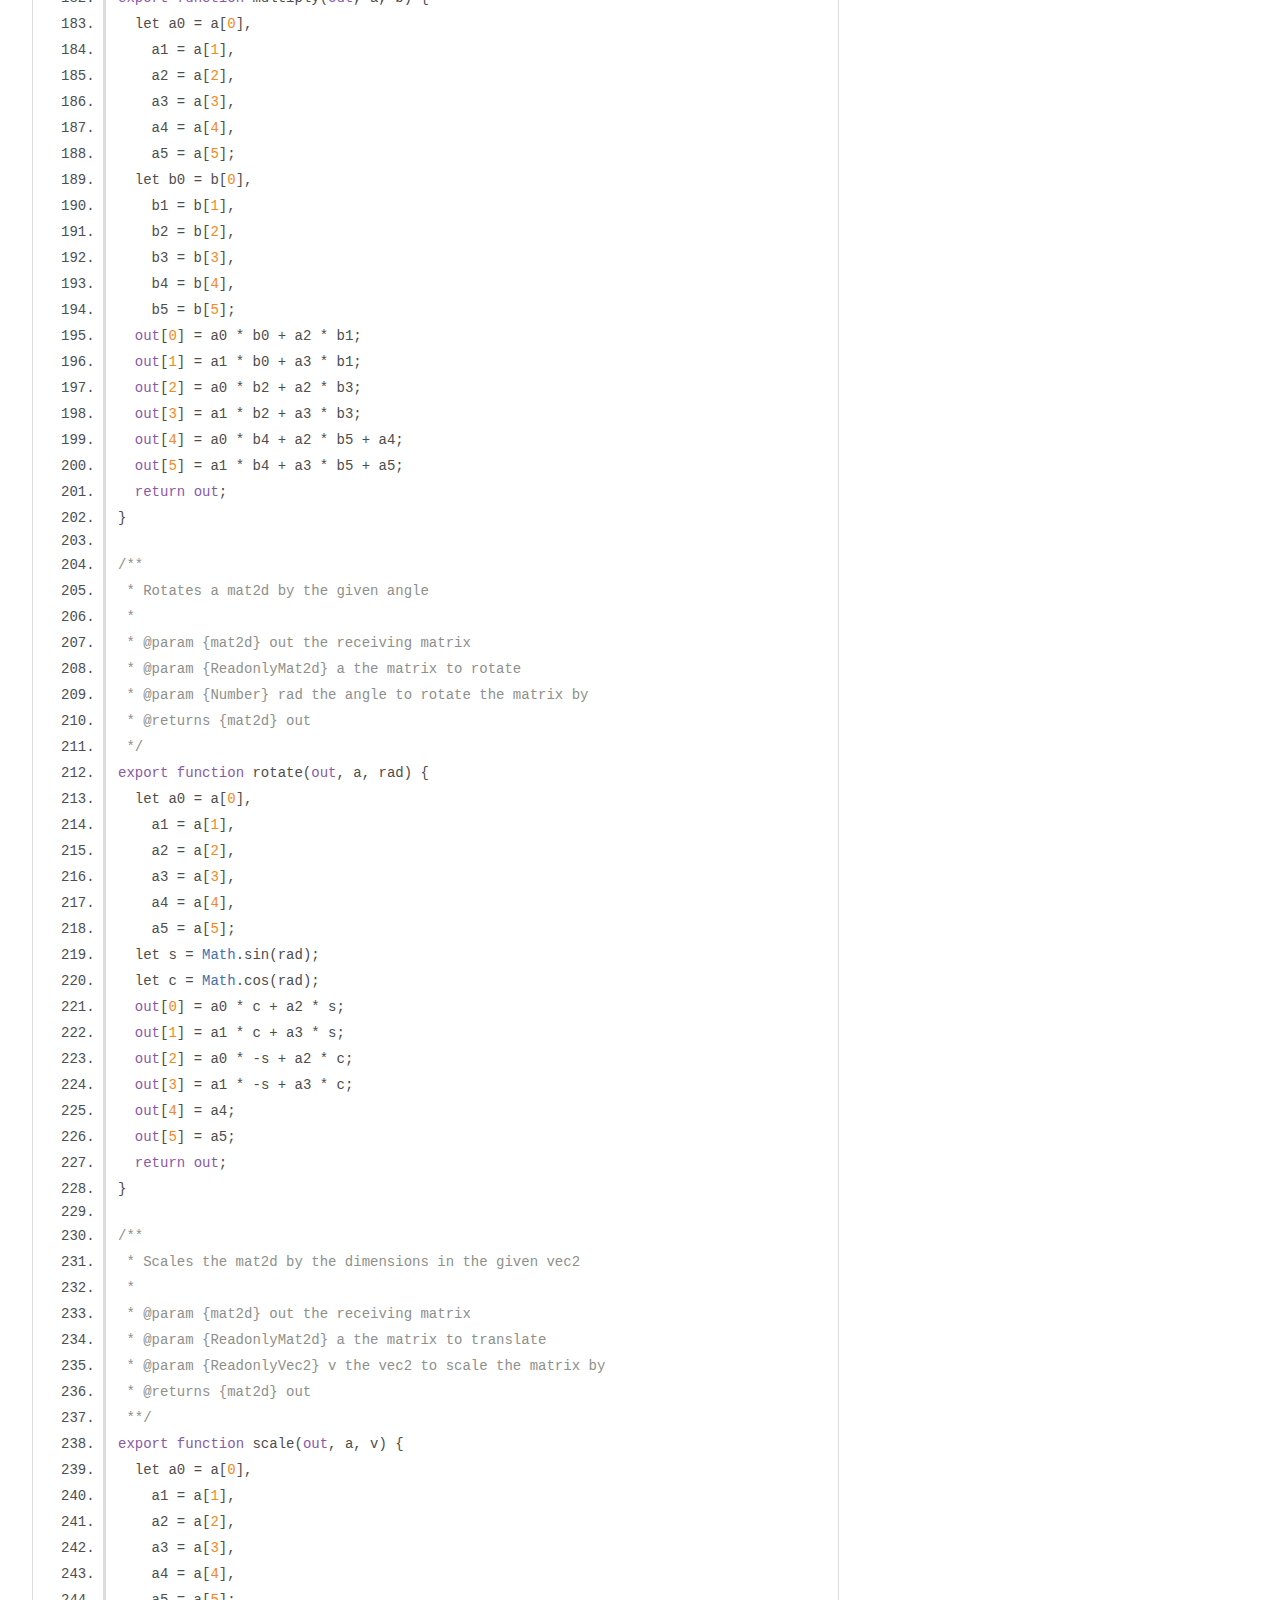
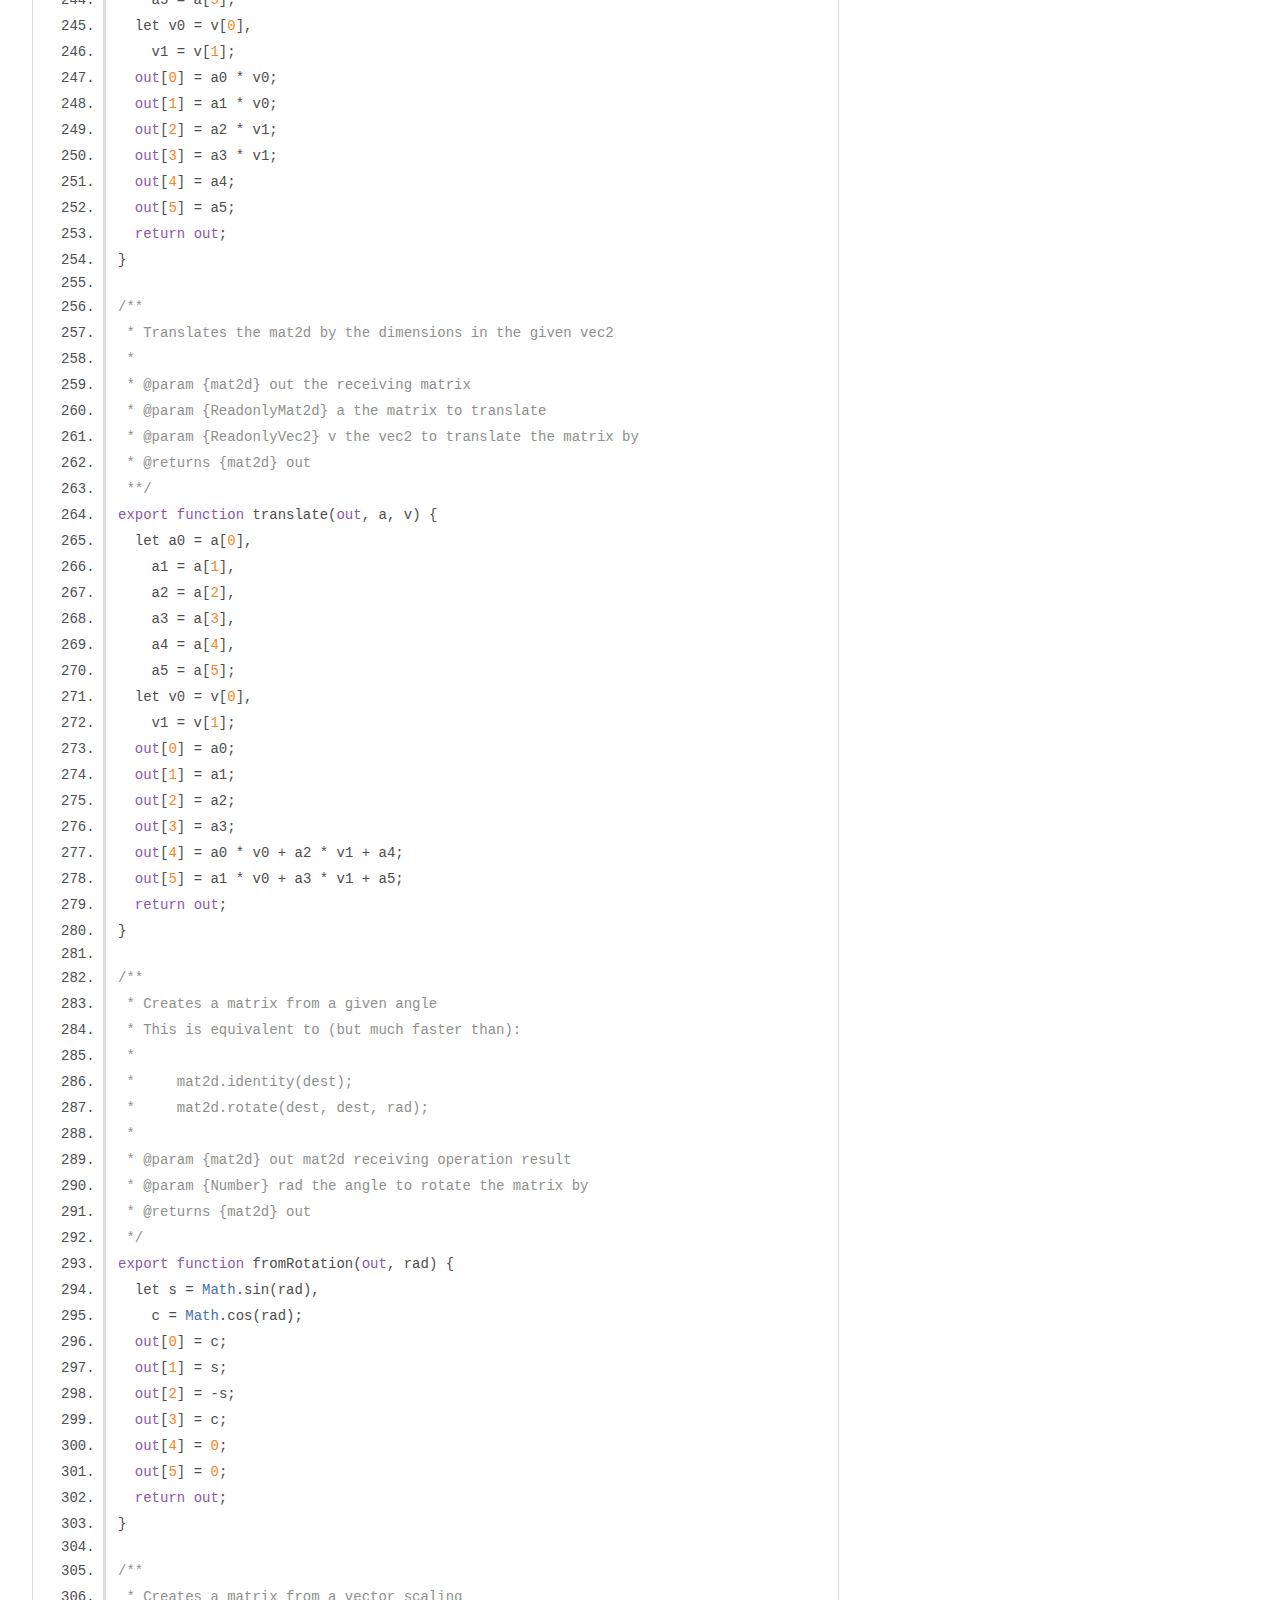
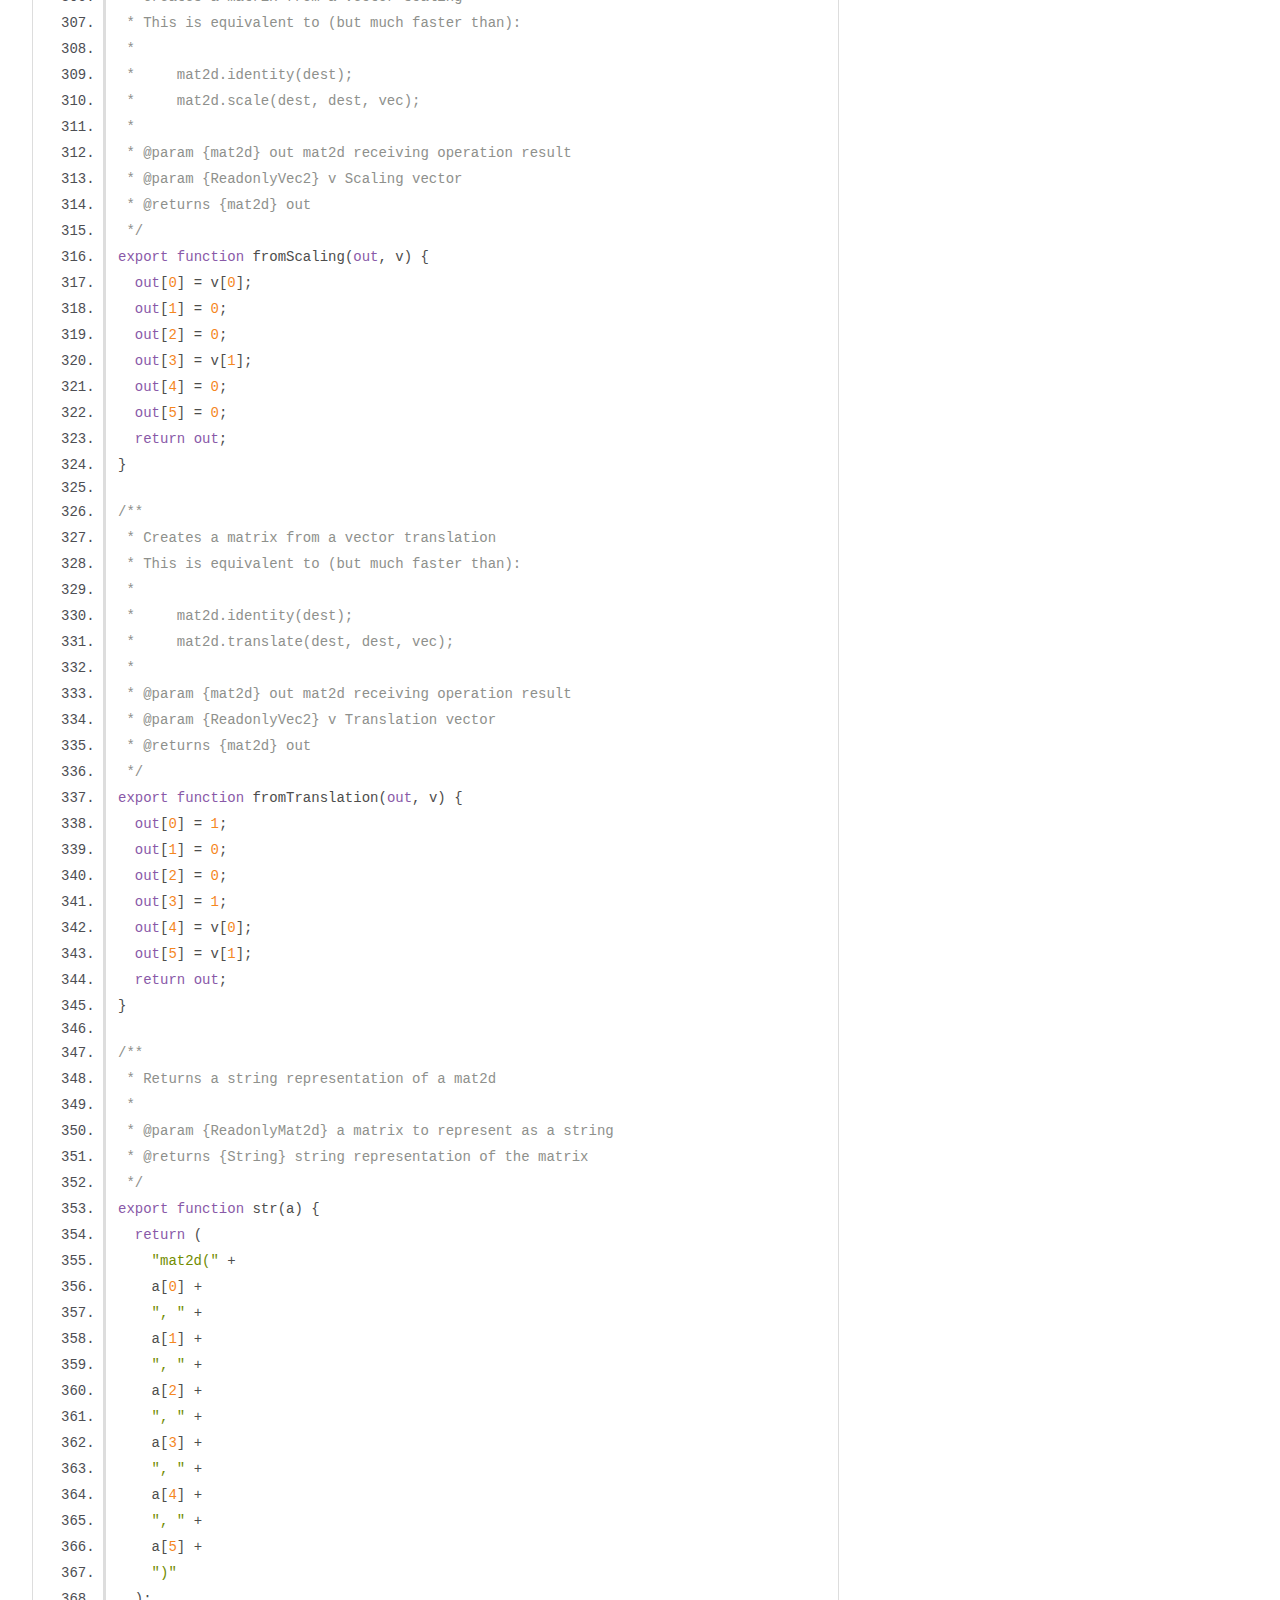
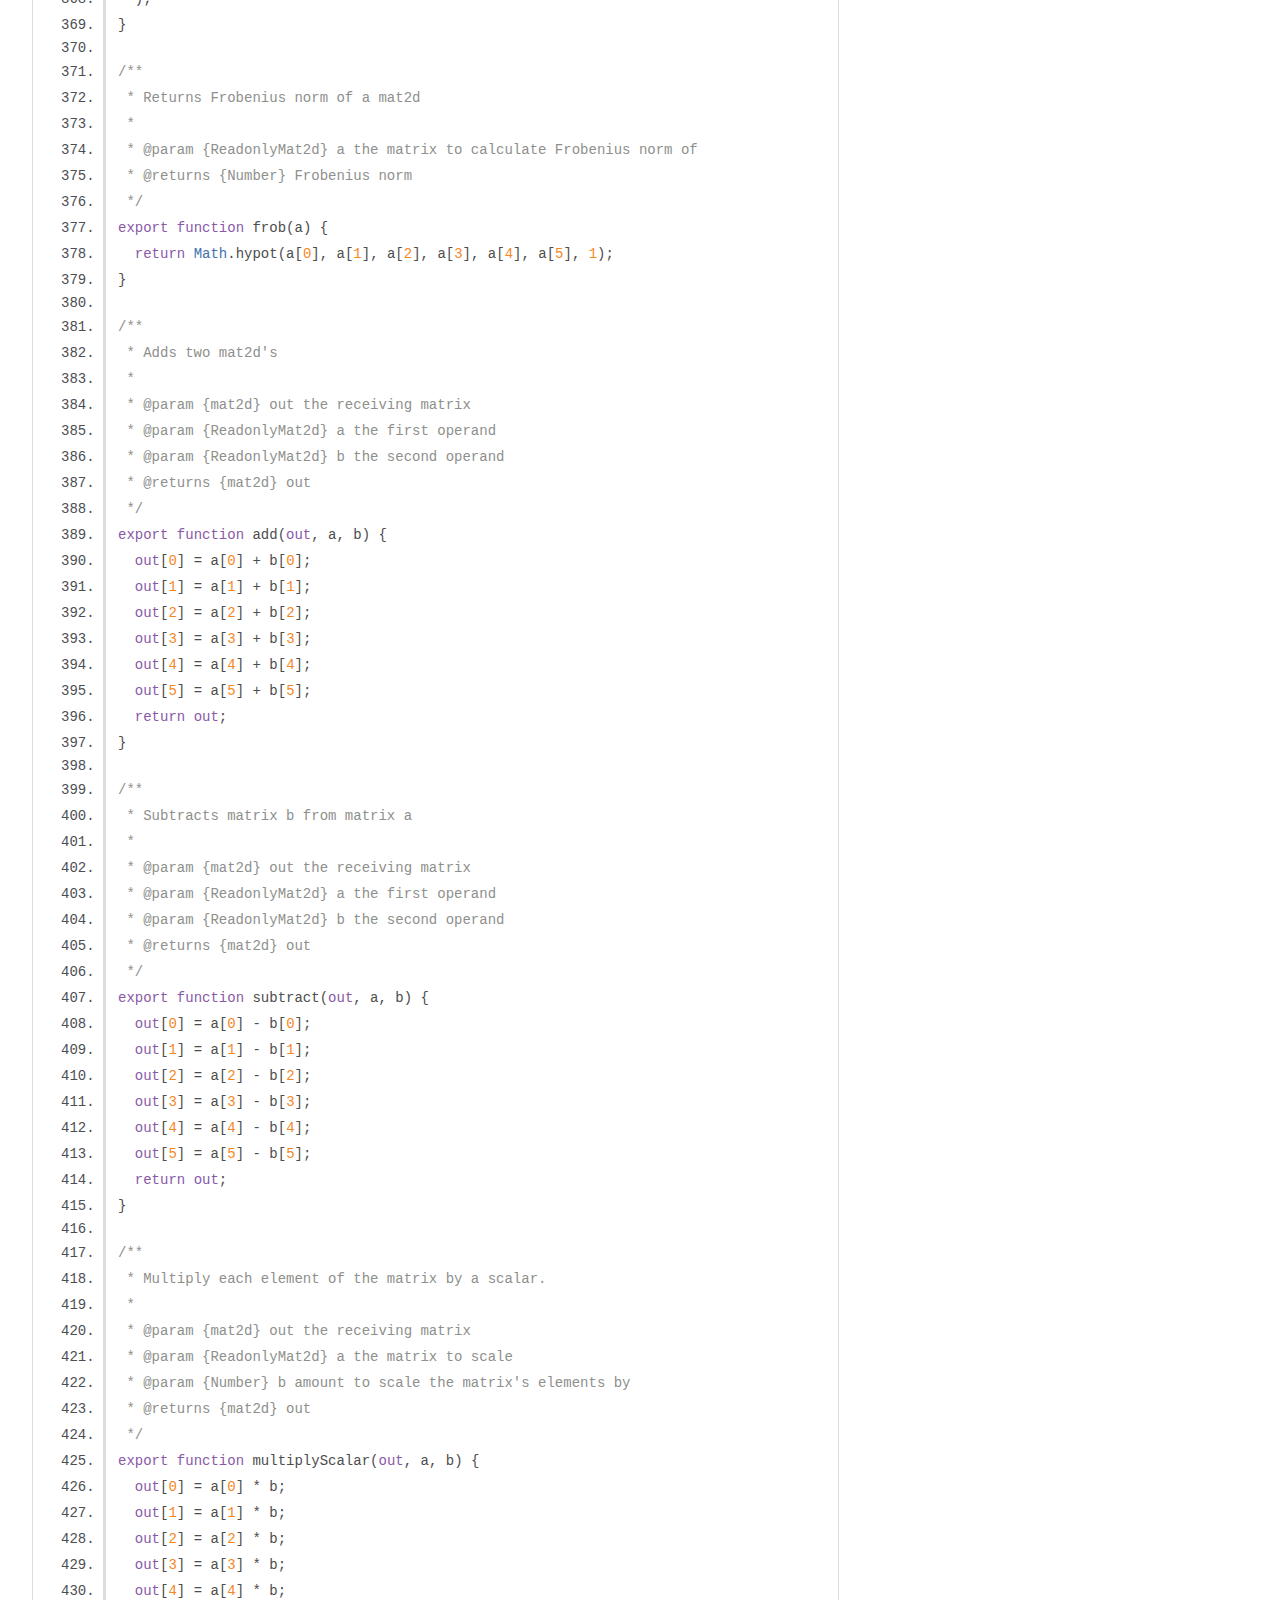
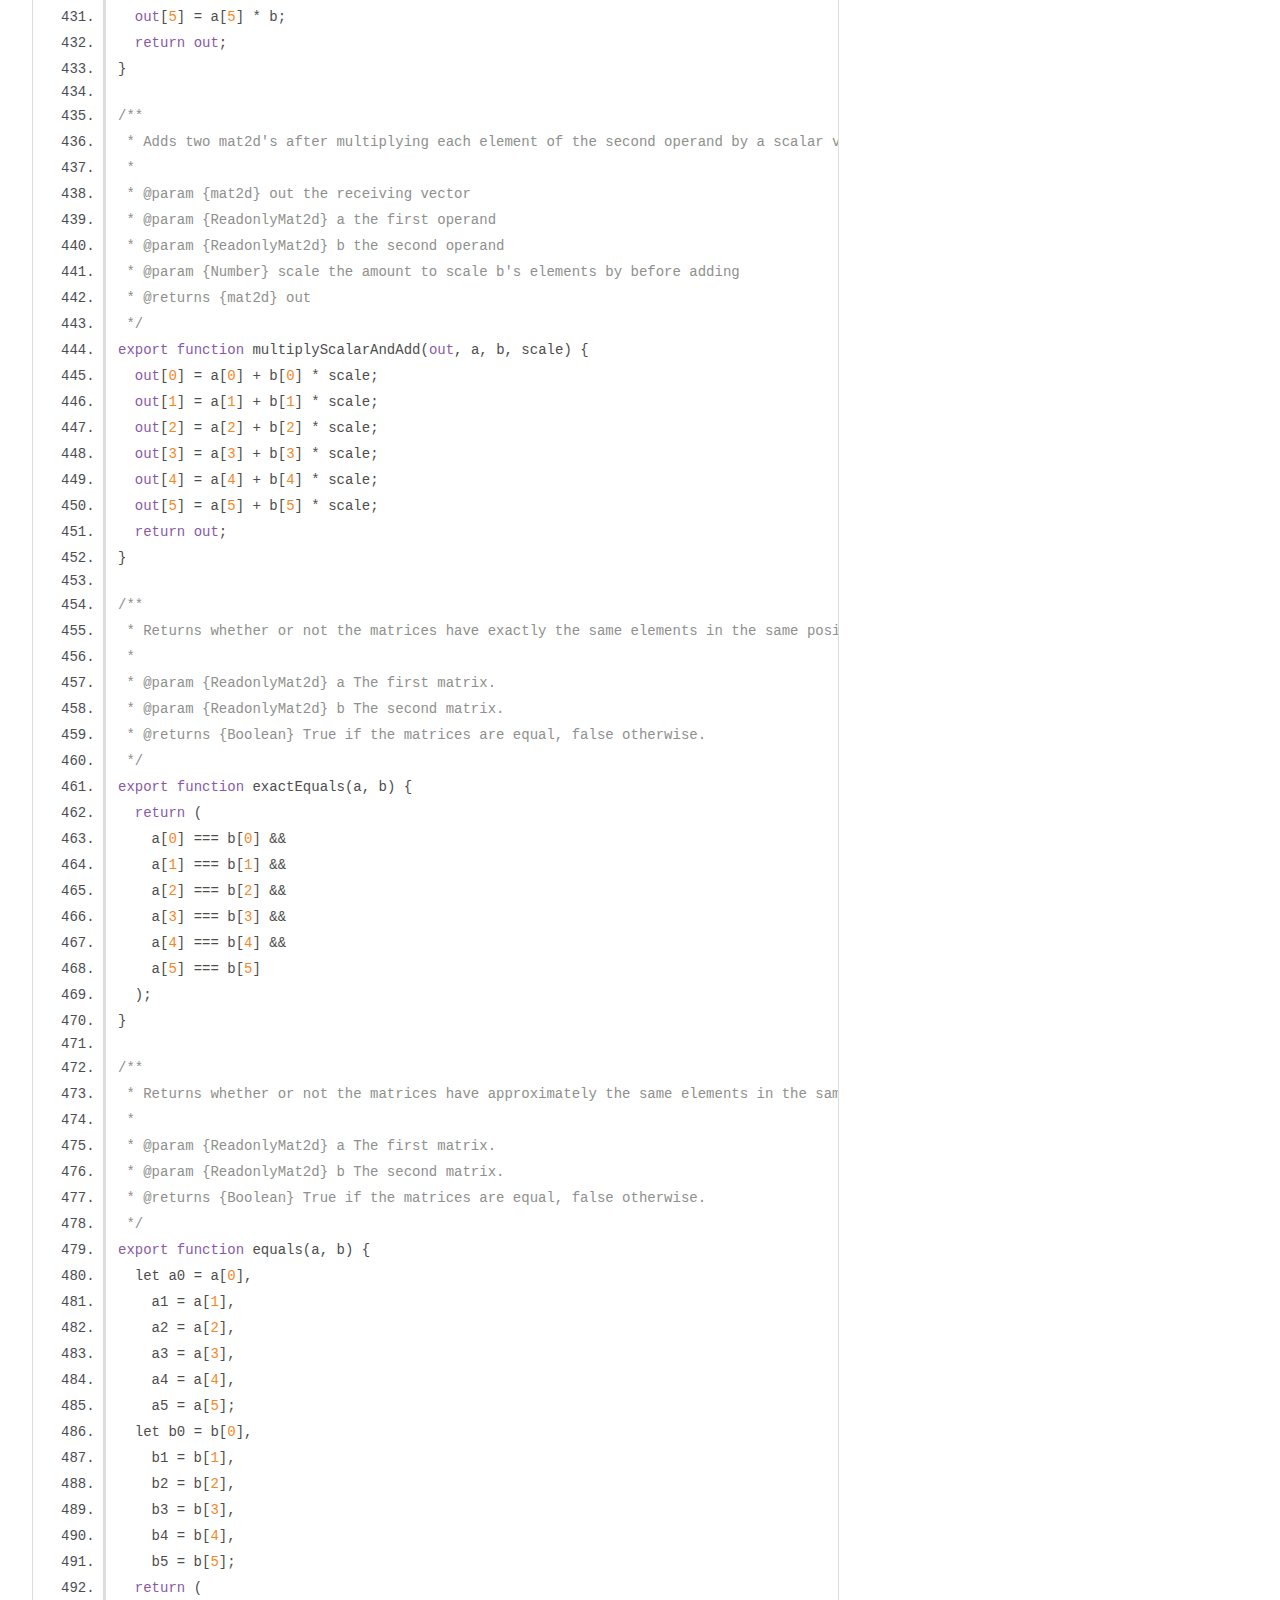
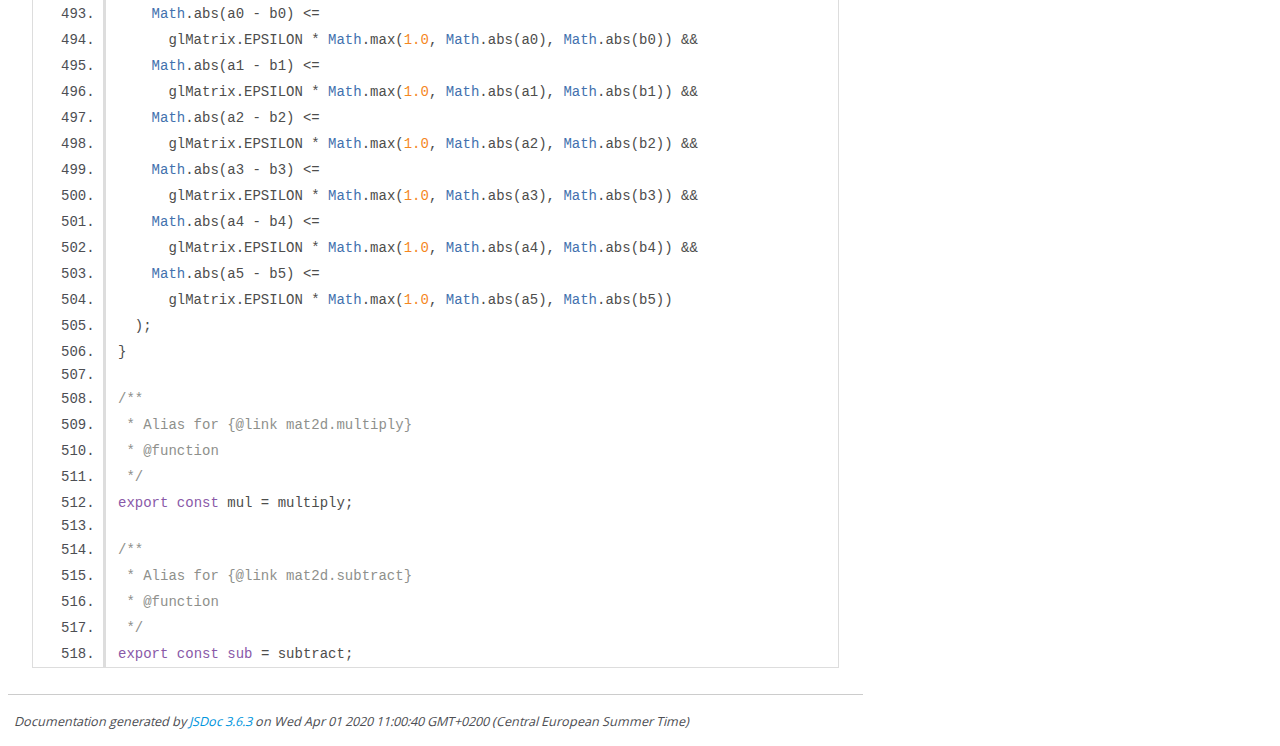
<file: creator/toji-gl-matrix-1f872b8/docs/mat2d.js.html>
<!DOCTYPE html>
<html lang="en">
<head>
    <meta charset="utf-8">
    <title>JSDoc: Source: mat2d.js</title>

    <script src="scripts/prettify/prettify.js"> </script>
    <script src="scripts/prettify/lang-css.js"> </script>
    <!--[if lt IE 9]>
      <script src="//html5shiv.googlecode.com/svn/trunk/html5.js"></script>
    <![endif]-->
    <link type="text/css" rel="stylesheet" href="styles/prettify-tomorrow.css">
    <link type="text/css" rel="stylesheet" href="styles/jsdoc-default.css">
</head>

<body>

<div id="main">

    <h1 class="page-title">Source: mat2d.js</h1>

    



    
    <section>
        <article>
            <pre class="prettyprint source linenums"><code>import * as glMatrix from "./common.js";

/**
 * 2x3 Matrix
 * @module mat2d
 * @description
 * A mat2d contains six elements defined as:
 * &lt;pre>
 * [a, b,
 *  c, d,
 *  tx, ty]
 * &lt;/pre>
 * This is a short form for the 3x3 matrix:
 * &lt;pre>
 * [a, b, 0,
 *  c, d, 0,
 *  tx, ty, 1]
 * &lt;/pre>
 * The last column is ignored so the array is shorter and operations are faster.
 */

/**
 * Creates a new identity mat2d
 *
 * @returns {mat2d} a new 2x3 matrix
 */
export function create() {
  let out = new glMatrix.ARRAY_TYPE(6);
  if (glMatrix.ARRAY_TYPE != Float32Array) {
    out[1] = 0;
    out[2] = 0;
    out[4] = 0;
    out[5] = 0;
  }
  out[0] = 1;
  out[3] = 1;
  return out;
}

/**
 * Creates a new mat2d initialized with values from an existing matrix
 *
 * @param {ReadonlyMat2d} a matrix to clone
 * @returns {mat2d} a new 2x3 matrix
 */
export function clone(a) {
  let out = new glMatrix.ARRAY_TYPE(6);
  out[0] = a[0];
  out[1] = a[1];
  out[2] = a[2];
  out[3] = a[3];
  out[4] = a[4];
  out[5] = a[5];
  return out;
}

/**
 * Copy the values from one mat2d to another
 *
 * @param {mat2d} out the receiving matrix
 * @param {ReadonlyMat2d} a the source matrix
 * @returns {mat2d} out
 */
export function copy(out, a) {
  out[0] = a[0];
  out[1] = a[1];
  out[2] = a[2];
  out[3] = a[3];
  out[4] = a[4];
  out[5] = a[5];
  return out;
}

/**
 * Set a mat2d to the identity matrix
 *
 * @param {mat2d} out the receiving matrix
 * @returns {mat2d} out
 */
export function identity(out) {
  out[0] = 1;
  out[1] = 0;
  out[2] = 0;
  out[3] = 1;
  out[4] = 0;
  out[5] = 0;
  return out;
}

/**
 * Create a new mat2d with the given values
 *
 * @param {Number} a Component A (index 0)
 * @param {Number} b Component B (index 1)
 * @param {Number} c Component C (index 2)
 * @param {Number} d Component D (index 3)
 * @param {Number} tx Component TX (index 4)
 * @param {Number} ty Component TY (index 5)
 * @returns {mat2d} A new mat2d
 */
export function fromValues(a, b, c, d, tx, ty) {
  let out = new glMatrix.ARRAY_TYPE(6);
  out[0] = a;
  out[1] = b;
  out[2] = c;
  out[3] = d;
  out[4] = tx;
  out[5] = ty;
  return out;
}

/**
 * Set the components of a mat2d to the given values
 *
 * @param {mat2d} out the receiving matrix
 * @param {Number} a Component A (index 0)
 * @param {Number} b Component B (index 1)
 * @param {Number} c Component C (index 2)
 * @param {Number} d Component D (index 3)
 * @param {Number} tx Component TX (index 4)
 * @param {Number} ty Component TY (index 5)
 * @returns {mat2d} out
 */
export function set(out, a, b, c, d, tx, ty) {
  out[0] = a;
  out[1] = b;
  out[2] = c;
  out[3] = d;
  out[4] = tx;
  out[5] = ty;
  return out;
}

/**
 * Inverts a mat2d
 *
 * @param {mat2d} out the receiving matrix
 * @param {ReadonlyMat2d} a the source matrix
 * @returns {mat2d} out
 */
export function invert(out, a) {
  let aa = a[0],
    ab = a[1],
    ac = a[2],
    ad = a[3];
  let atx = a[4],
    aty = a[5];

  let det = aa * ad - ab * ac;
  if (!det) {
    return null;
  }
  det = 1.0 / det;

  out[0] = ad * det;
  out[1] = -ab * det;
  out[2] = -ac * det;
  out[3] = aa * det;
  out[4] = (ac * aty - ad * atx) * det;
  out[5] = (ab * atx - aa * aty) * det;
  return out;
}

/**
 * Calculates the determinant of a mat2d
 *
 * @param {ReadonlyMat2d} a the source matrix
 * @returns {Number} determinant of a
 */
export function determinant(a) {
  return a[0] * a[3] - a[1] * a[2];
}

/**
 * Multiplies two mat2d's
 *
 * @param {mat2d} out the receiving matrix
 * @param {ReadonlyMat2d} a the first operand
 * @param {ReadonlyMat2d} b the second operand
 * @returns {mat2d} out
 */
export function multiply(out, a, b) {
  let a0 = a[0],
    a1 = a[1],
    a2 = a[2],
    a3 = a[3],
    a4 = a[4],
    a5 = a[5];
  let b0 = b[0],
    b1 = b[1],
    b2 = b[2],
    b3 = b[3],
    b4 = b[4],
    b5 = b[5];
  out[0] = a0 * b0 + a2 * b1;
  out[1] = a1 * b0 + a3 * b1;
  out[2] = a0 * b2 + a2 * b3;
  out[3] = a1 * b2 + a3 * b3;
  out[4] = a0 * b4 + a2 * b5 + a4;
  out[5] = a1 * b4 + a3 * b5 + a5;
  return out;
}

/**
 * Rotates a mat2d by the given angle
 *
 * @param {mat2d} out the receiving matrix
 * @param {ReadonlyMat2d} a the matrix to rotate
 * @param {Number} rad the angle to rotate the matrix by
 * @returns {mat2d} out
 */
export function rotate(out, a, rad) {
  let a0 = a[0],
    a1 = a[1],
    a2 = a[2],
    a3 = a[3],
    a4 = a[4],
    a5 = a[5];
  let s = Math.sin(rad);
  let c = Math.cos(rad);
  out[0] = a0 * c + a2 * s;
  out[1] = a1 * c + a3 * s;
  out[2] = a0 * -s + a2 * c;
  out[3] = a1 * -s + a3 * c;
  out[4] = a4;
  out[5] = a5;
  return out;
}

/**
 * Scales the mat2d by the dimensions in the given vec2
 *
 * @param {mat2d} out the receiving matrix
 * @param {ReadonlyMat2d} a the matrix to translate
 * @param {ReadonlyVec2} v the vec2 to scale the matrix by
 * @returns {mat2d} out
 **/
export function scale(out, a, v) {
  let a0 = a[0],
    a1 = a[1],
    a2 = a[2],
    a3 = a[3],
    a4 = a[4],
    a5 = a[5];
  let v0 = v[0],
    v1 = v[1];
  out[0] = a0 * v0;
  out[1] = a1 * v0;
  out[2] = a2 * v1;
  out[3] = a3 * v1;
  out[4] = a4;
  out[5] = a5;
  return out;
}

/**
 * Translates the mat2d by the dimensions in the given vec2
 *
 * @param {mat2d} out the receiving matrix
 * @param {ReadonlyMat2d} a the matrix to translate
 * @param {ReadonlyVec2} v the vec2 to translate the matrix by
 * @returns {mat2d} out
 **/
export function translate(out, a, v) {
  let a0 = a[0],
    a1 = a[1],
    a2 = a[2],
    a3 = a[3],
    a4 = a[4],
    a5 = a[5];
  let v0 = v[0],
    v1 = v[1];
  out[0] = a0;
  out[1] = a1;
  out[2] = a2;
  out[3] = a3;
  out[4] = a0 * v0 + a2 * v1 + a4;
  out[5] = a1 * v0 + a3 * v1 + a5;
  return out;
}

/**
 * Creates a matrix from a given angle
 * This is equivalent to (but much faster than):
 *
 *     mat2d.identity(dest);
 *     mat2d.rotate(dest, dest, rad);
 *
 * @param {mat2d} out mat2d receiving operation result
 * @param {Number} rad the angle to rotate the matrix by
 * @returns {mat2d} out
 */
export function fromRotation(out, rad) {
  let s = Math.sin(rad),
    c = Math.cos(rad);
  out[0] = c;
  out[1] = s;
  out[2] = -s;
  out[3] = c;
  out[4] = 0;
  out[5] = 0;
  return out;
}

/**
 * Creates a matrix from a vector scaling
 * This is equivalent to (but much faster than):
 *
 *     mat2d.identity(dest);
 *     mat2d.scale(dest, dest, vec);
 *
 * @param {mat2d} out mat2d receiving operation result
 * @param {ReadonlyVec2} v Scaling vector
 * @returns {mat2d} out
 */
export function fromScaling(out, v) {
  out[0] = v[0];
  out[1] = 0;
  out[2] = 0;
  out[3] = v[1];
  out[4] = 0;
  out[5] = 0;
  return out;
}

/**
 * Creates a matrix from a vector translation
 * This is equivalent to (but much faster than):
 *
 *     mat2d.identity(dest);
 *     mat2d.translate(dest, dest, vec);
 *
 * @param {mat2d} out mat2d receiving operation result
 * @param {ReadonlyVec2} v Translation vector
 * @returns {mat2d} out
 */
export function fromTranslation(out, v) {
  out[0] = 1;
  out[1] = 0;
  out[2] = 0;
  out[3] = 1;
  out[4] = v[0];
  out[5] = v[1];
  return out;
}

/**
 * Returns a string representation of a mat2d
 *
 * @param {ReadonlyMat2d} a matrix to represent as a string
 * @returns {String} string representation of the matrix
 */
export function str(a) {
  return (
    "mat2d(" +
    a[0] +
    ", " +
    a[1] +
    ", " +
    a[2] +
    ", " +
    a[3] +
    ", " +
    a[4] +
    ", " +
    a[5] +
    ")"
  );
}

/**
 * Returns Frobenius norm of a mat2d
 *
 * @param {ReadonlyMat2d} a the matrix to calculate Frobenius norm of
 * @returns {Number} Frobenius norm
 */
export function frob(a) {
  return Math.hypot(a[0], a[1], a[2], a[3], a[4], a[5], 1);
}

/**
 * Adds two mat2d's
 *
 * @param {mat2d} out the receiving matrix
 * @param {ReadonlyMat2d} a the first operand
 * @param {ReadonlyMat2d} b the second operand
 * @returns {mat2d} out
 */
export function add(out, a, b) {
  out[0] = a[0] + b[0];
  out[1] = a[1] + b[1];
  out[2] = a[2] + b[2];
  out[3] = a[3] + b[3];
  out[4] = a[4] + b[4];
  out[5] = a[5] + b[5];
  return out;
}

/**
 * Subtracts matrix b from matrix a
 *
 * @param {mat2d} out the receiving matrix
 * @param {ReadonlyMat2d} a the first operand
 * @param {ReadonlyMat2d} b the second operand
 * @returns {mat2d} out
 */
export function subtract(out, a, b) {
  out[0] = a[0] - b[0];
  out[1] = a[1] - b[1];
  out[2] = a[2] - b[2];
  out[3] = a[3] - b[3];
  out[4] = a[4] - b[4];
  out[5] = a[5] - b[5];
  return out;
}

/**
 * Multiply each element of the matrix by a scalar.
 *
 * @param {mat2d} out the receiving matrix
 * @param {ReadonlyMat2d} a the matrix to scale
 * @param {Number} b amount to scale the matrix's elements by
 * @returns {mat2d} out
 */
export function multiplyScalar(out, a, b) {
  out[0] = a[0] * b;
  out[1] = a[1] * b;
  out[2] = a[2] * b;
  out[3] = a[3] * b;
  out[4] = a[4] * b;
  out[5] = a[5] * b;
  return out;
}

/**
 * Adds two mat2d's after multiplying each element of the second operand by a scalar value.
 *
 * @param {mat2d} out the receiving vector
 * @param {ReadonlyMat2d} a the first operand
 * @param {ReadonlyMat2d} b the second operand
 * @param {Number} scale the amount to scale b's elements by before adding
 * @returns {mat2d} out
 */
export function multiplyScalarAndAdd(out, a, b, scale) {
  out[0] = a[0] + b[0] * scale;
  out[1] = a[1] + b[1] * scale;
  out[2] = a[2] + b[2] * scale;
  out[3] = a[3] + b[3] * scale;
  out[4] = a[4] + b[4] * scale;
  out[5] = a[5] + b[5] * scale;
  return out;
}

/**
 * Returns whether or not the matrices have exactly the same elements in the same position (when compared with ===)
 *
 * @param {ReadonlyMat2d} a The first matrix.
 * @param {ReadonlyMat2d} b The second matrix.
 * @returns {Boolean} True if the matrices are equal, false otherwise.
 */
export function exactEquals(a, b) {
  return (
    a[0] === b[0] &amp;&amp;
    a[1] === b[1] &amp;&amp;
    a[2] === b[2] &amp;&amp;
    a[3] === b[3] &amp;&amp;
    a[4] === b[4] &amp;&amp;
    a[5] === b[5]
  );
}

/**
 * Returns whether or not the matrices have approximately the same elements in the same position.
 *
 * @param {ReadonlyMat2d} a The first matrix.
 * @param {ReadonlyMat2d} b The second matrix.
 * @returns {Boolean} True if the matrices are equal, false otherwise.
 */
export function equals(a, b) {
  let a0 = a[0],
    a1 = a[1],
    a2 = a[2],
    a3 = a[3],
    a4 = a[4],
    a5 = a[5];
  let b0 = b[0],
    b1 = b[1],
    b2 = b[2],
    b3 = b[3],
    b4 = b[4],
    b5 = b[5];
  return (
    Math.abs(a0 - b0) &lt;=
      glMatrix.EPSILON * Math.max(1.0, Math.abs(a0), Math.abs(b0)) &amp;&amp;
    Math.abs(a1 - b1) &lt;=
      glMatrix.EPSILON * Math.max(1.0, Math.abs(a1), Math.abs(b1)) &amp;&amp;
    Math.abs(a2 - b2) &lt;=
      glMatrix.EPSILON * Math.max(1.0, Math.abs(a2), Math.abs(b2)) &amp;&amp;
    Math.abs(a3 - b3) &lt;=
      glMatrix.EPSILON * Math.max(1.0, Math.abs(a3), Math.abs(b3)) &amp;&amp;
    Math.abs(a4 - b4) &lt;=
      glMatrix.EPSILON * Math.max(1.0, Math.abs(a4), Math.abs(b4)) &amp;&amp;
    Math.abs(a5 - b5) &lt;=
      glMatrix.EPSILON * Math.max(1.0, Math.abs(a5), Math.abs(b5))
  );
}

/**
 * Alias for {@link mat2d.multiply}
 * @function
 */
export const mul = multiply;

/**
 * Alias for {@link mat2d.subtract}
 * @function
 */
export const sub = subtract;
</code></pre>
        </article>
    </section>




</div>

<nav>
    <h2><a href="index.html">Home</a></h2><h3>Modules</h3><ul><li><a href="module-glMatrix.html">glMatrix</a></li><li><a href="module-mat2.html">mat2</a></li><li><a href="module-mat2d.html">mat2d</a></li><li><a href="module-mat3.html">mat3</a></li><li><a href="module-mat4.html">mat4</a></li><li><a href="module-quat.html">quat</a></li><li><a href="module-quat2.html">quat2</a></li><li><a href="module-vec2.html">vec2</a></li><li><a href="module-vec3.html">vec3</a></li><li><a href="module-vec4.html">vec4</a></li></ul>
</nav>

<br class="clear">

<footer>
    Documentation generated by <a href="https://github.com/jsdoc/jsdoc">JSDoc 3.6.3</a> on Wed Apr 01 2020 11:00:40 GMT+0200 (Central European Summer Time)
</footer>

<script> prettyPrint(); </script>
<script src="scripts/linenumber.js"> </script>
</body>
</html>
</file>
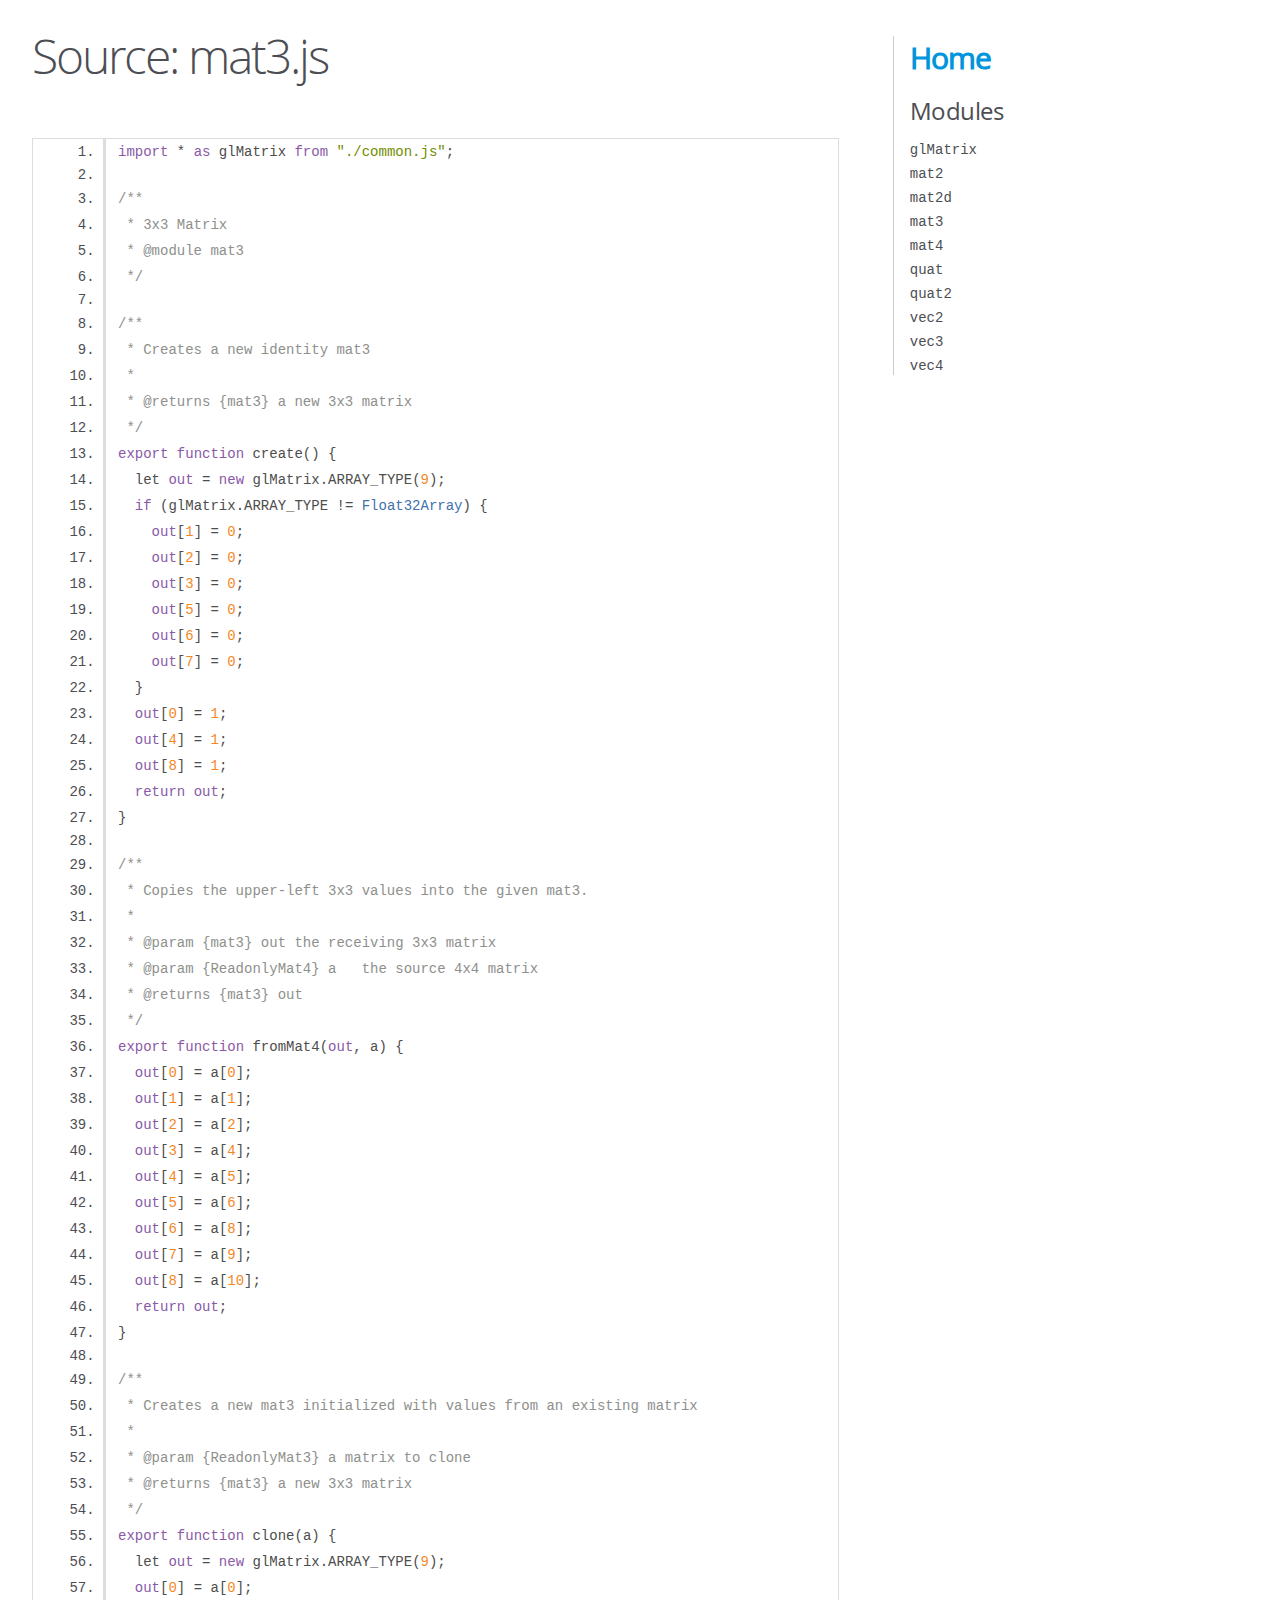
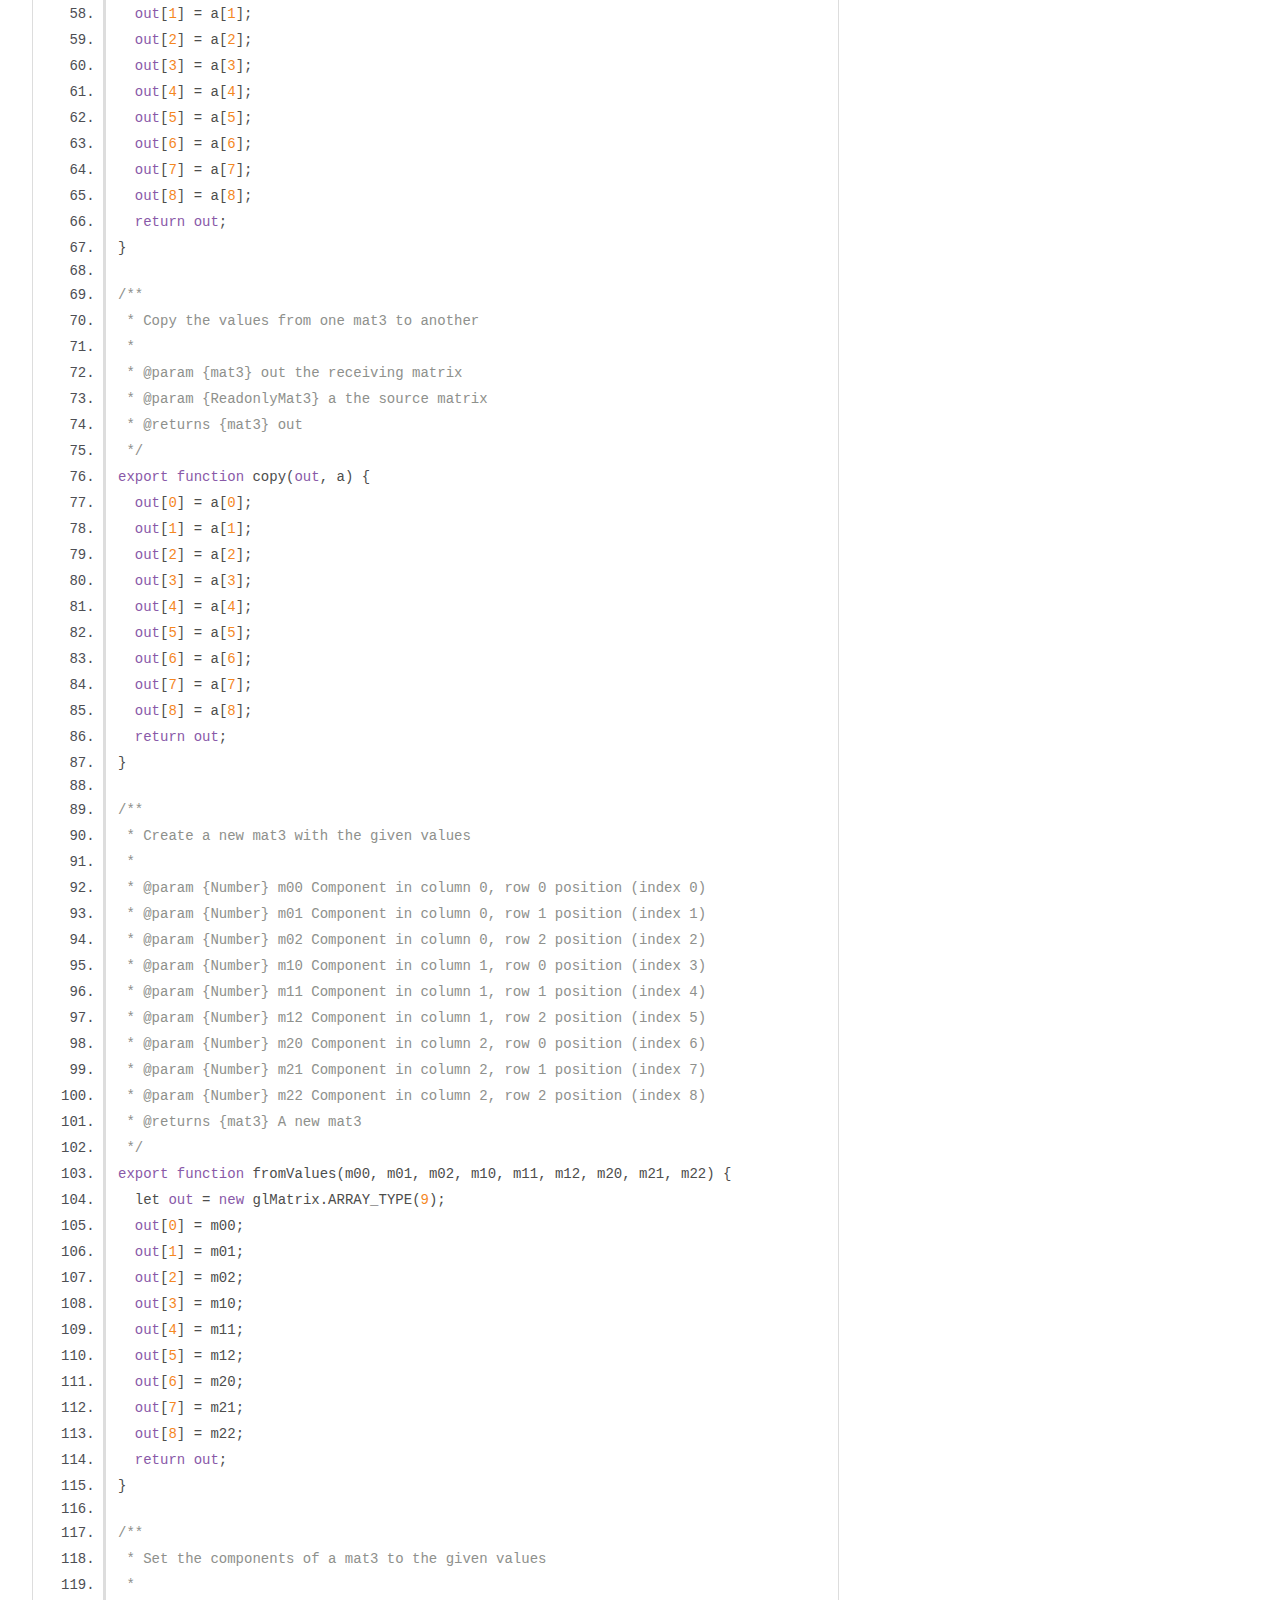
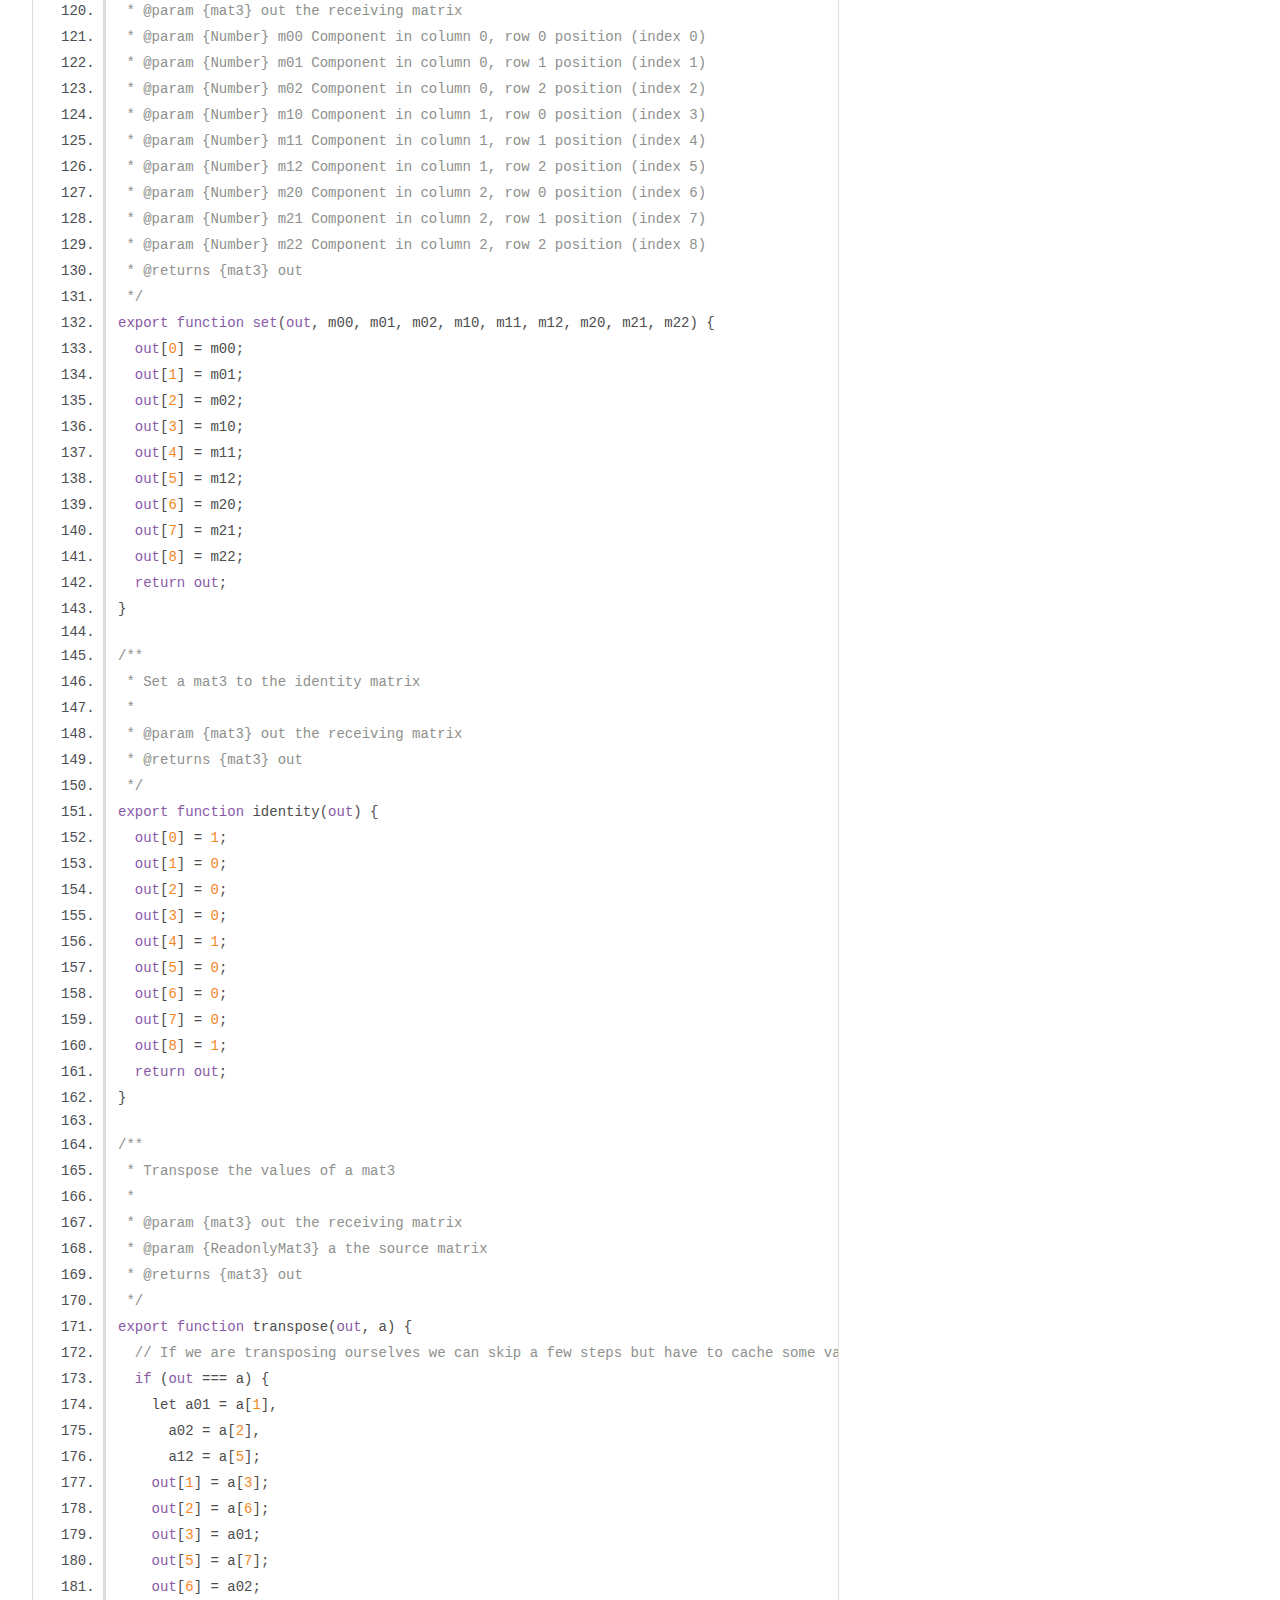
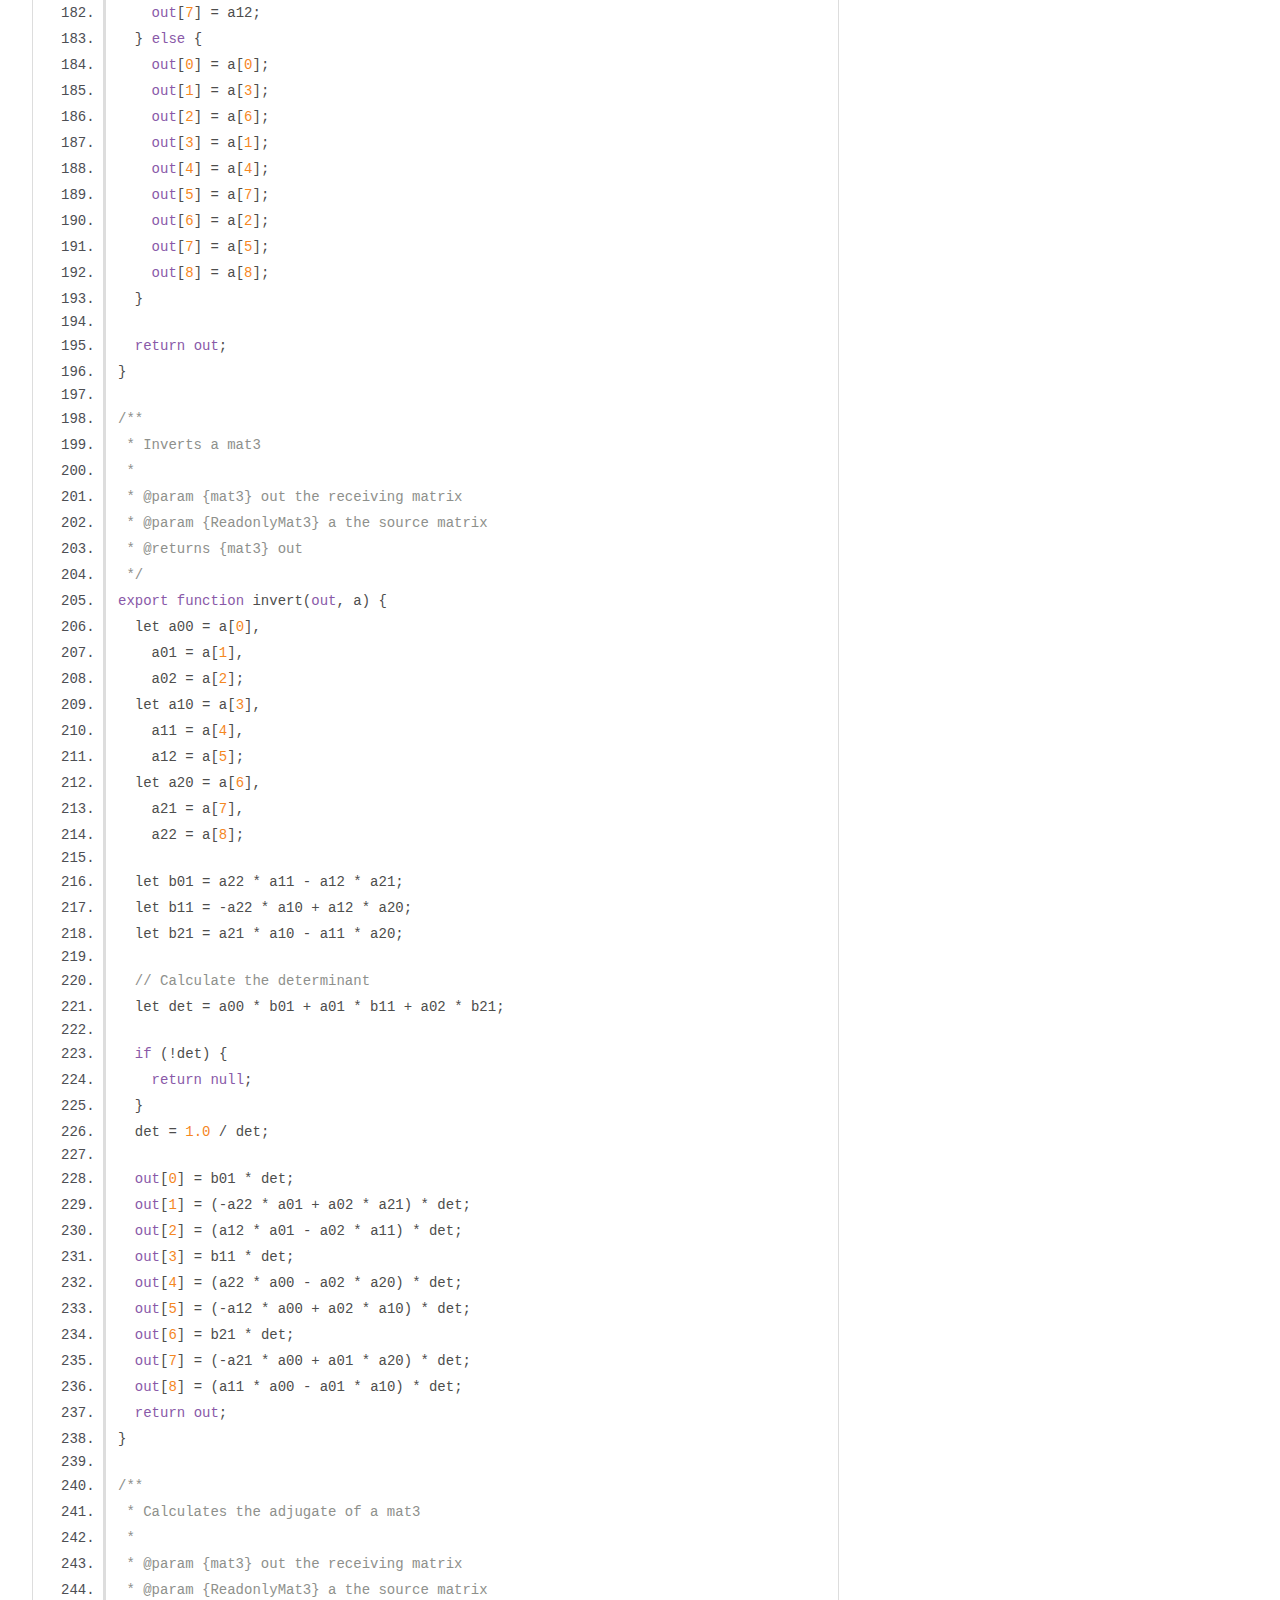
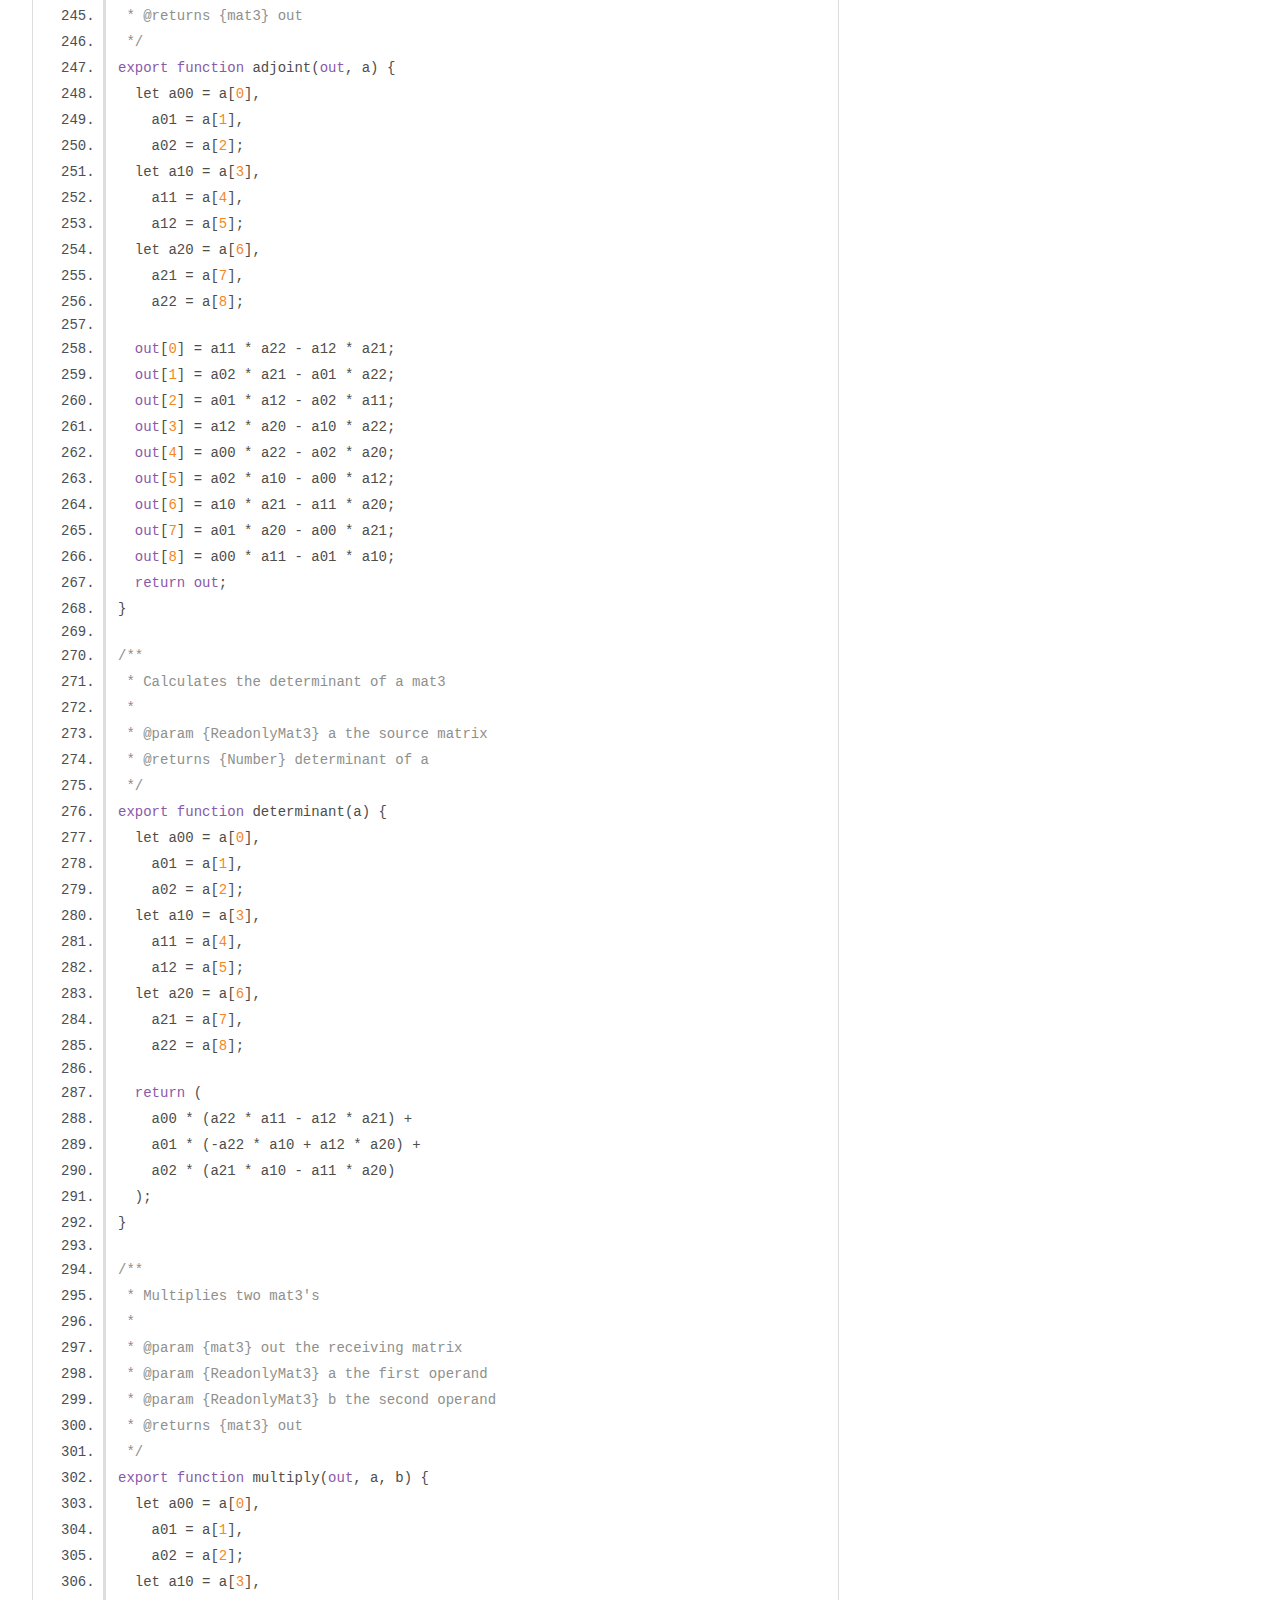
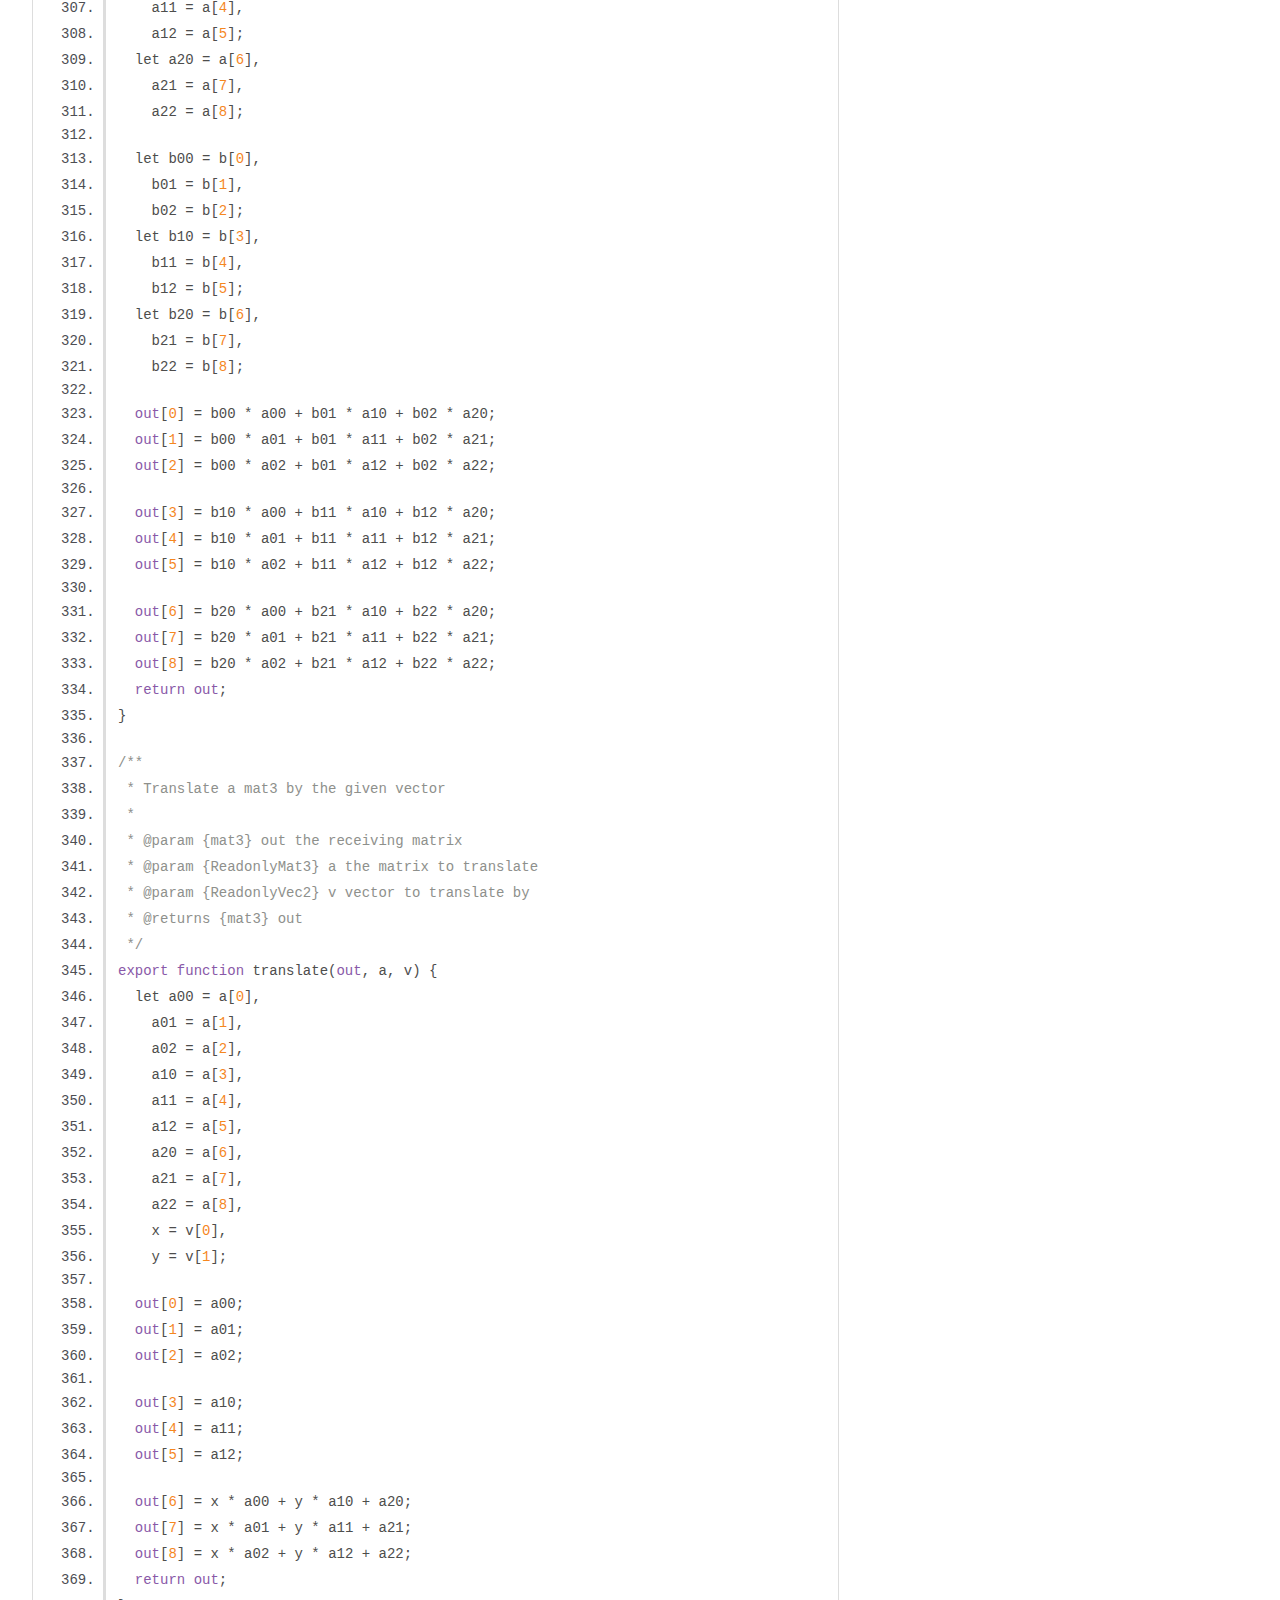
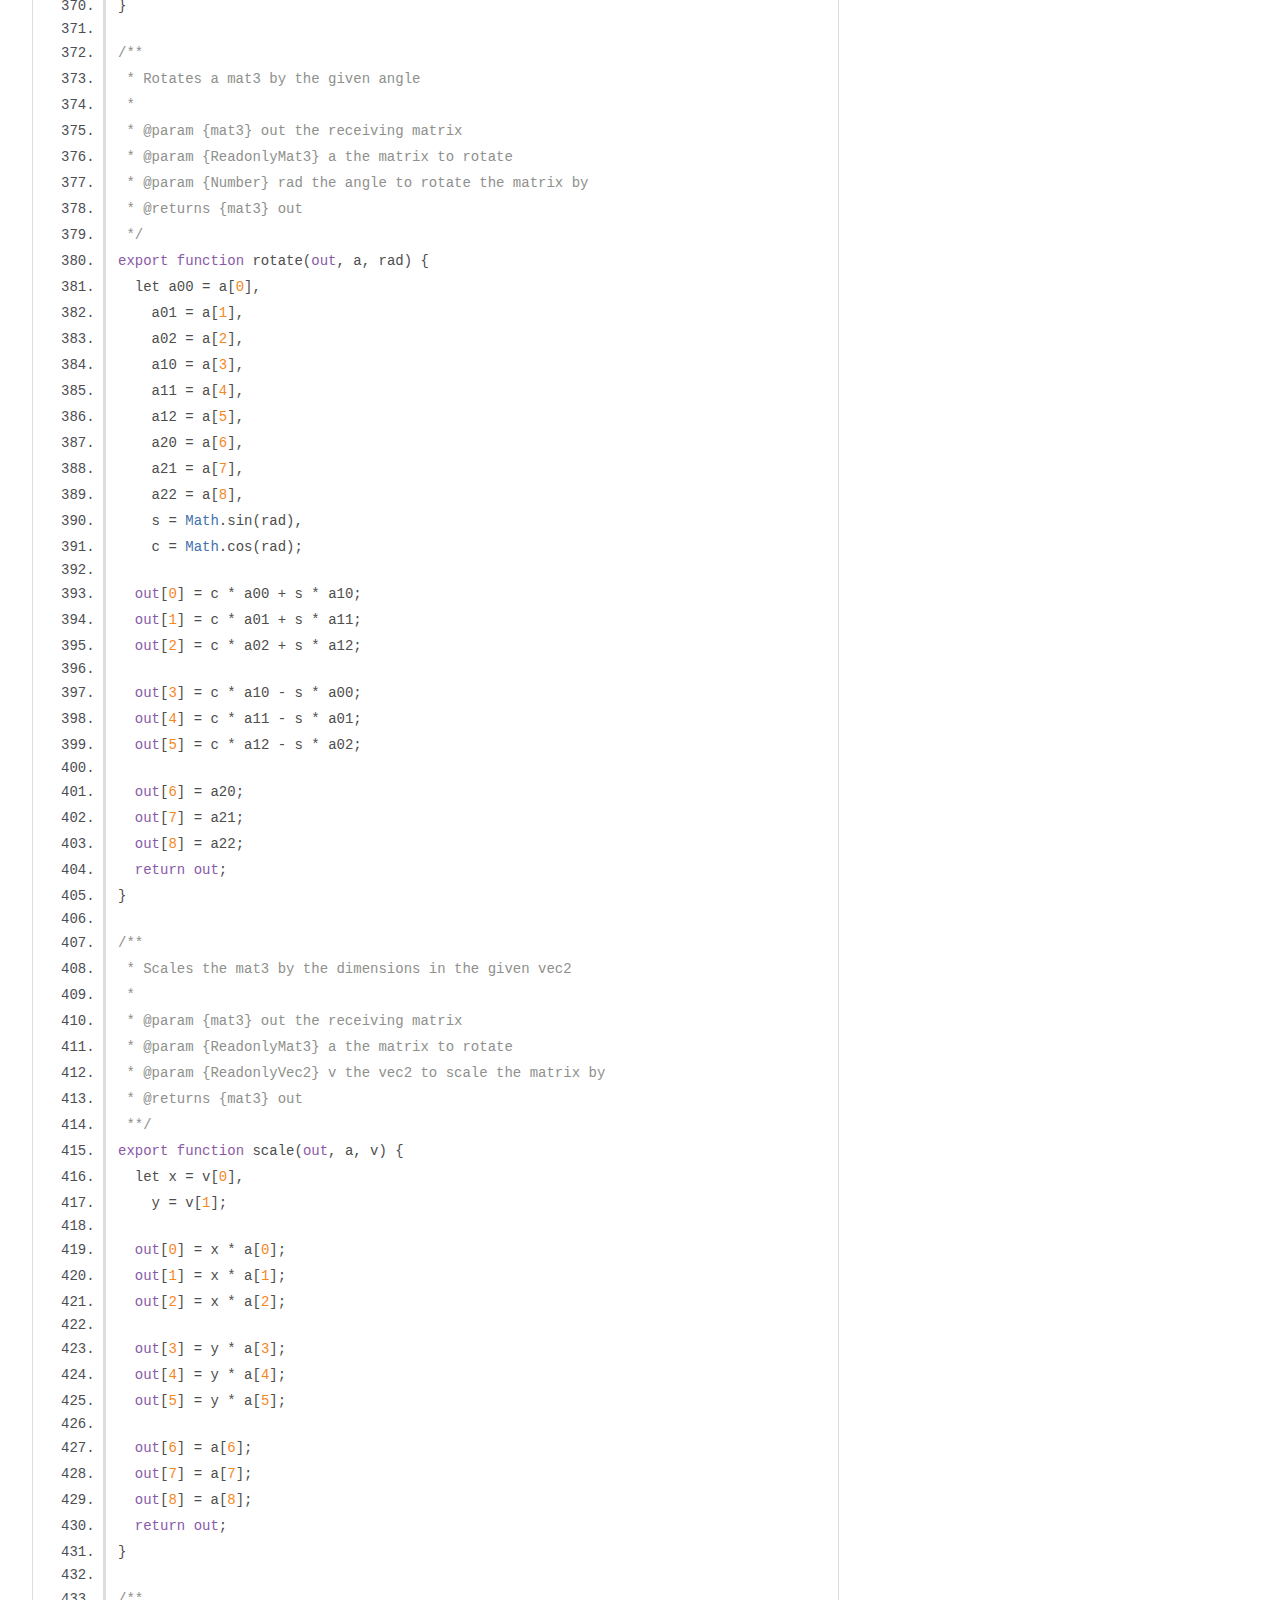
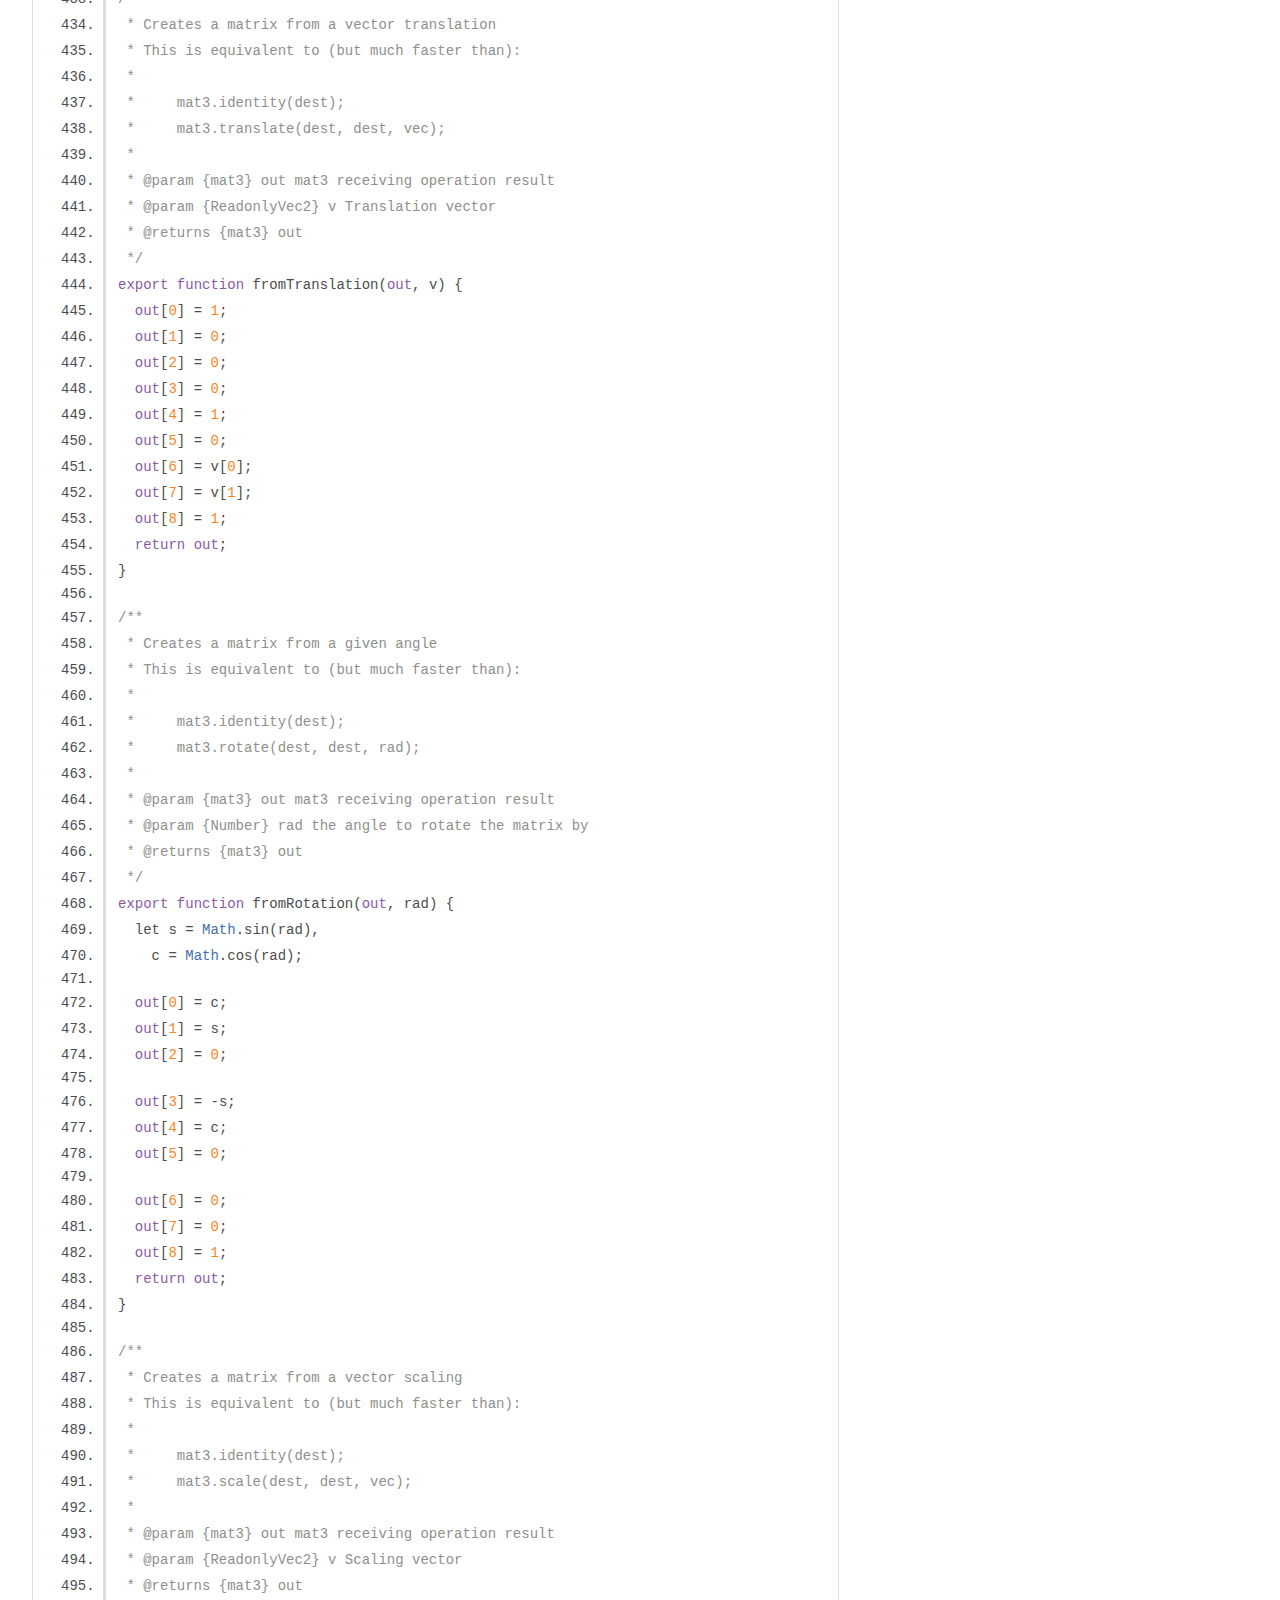
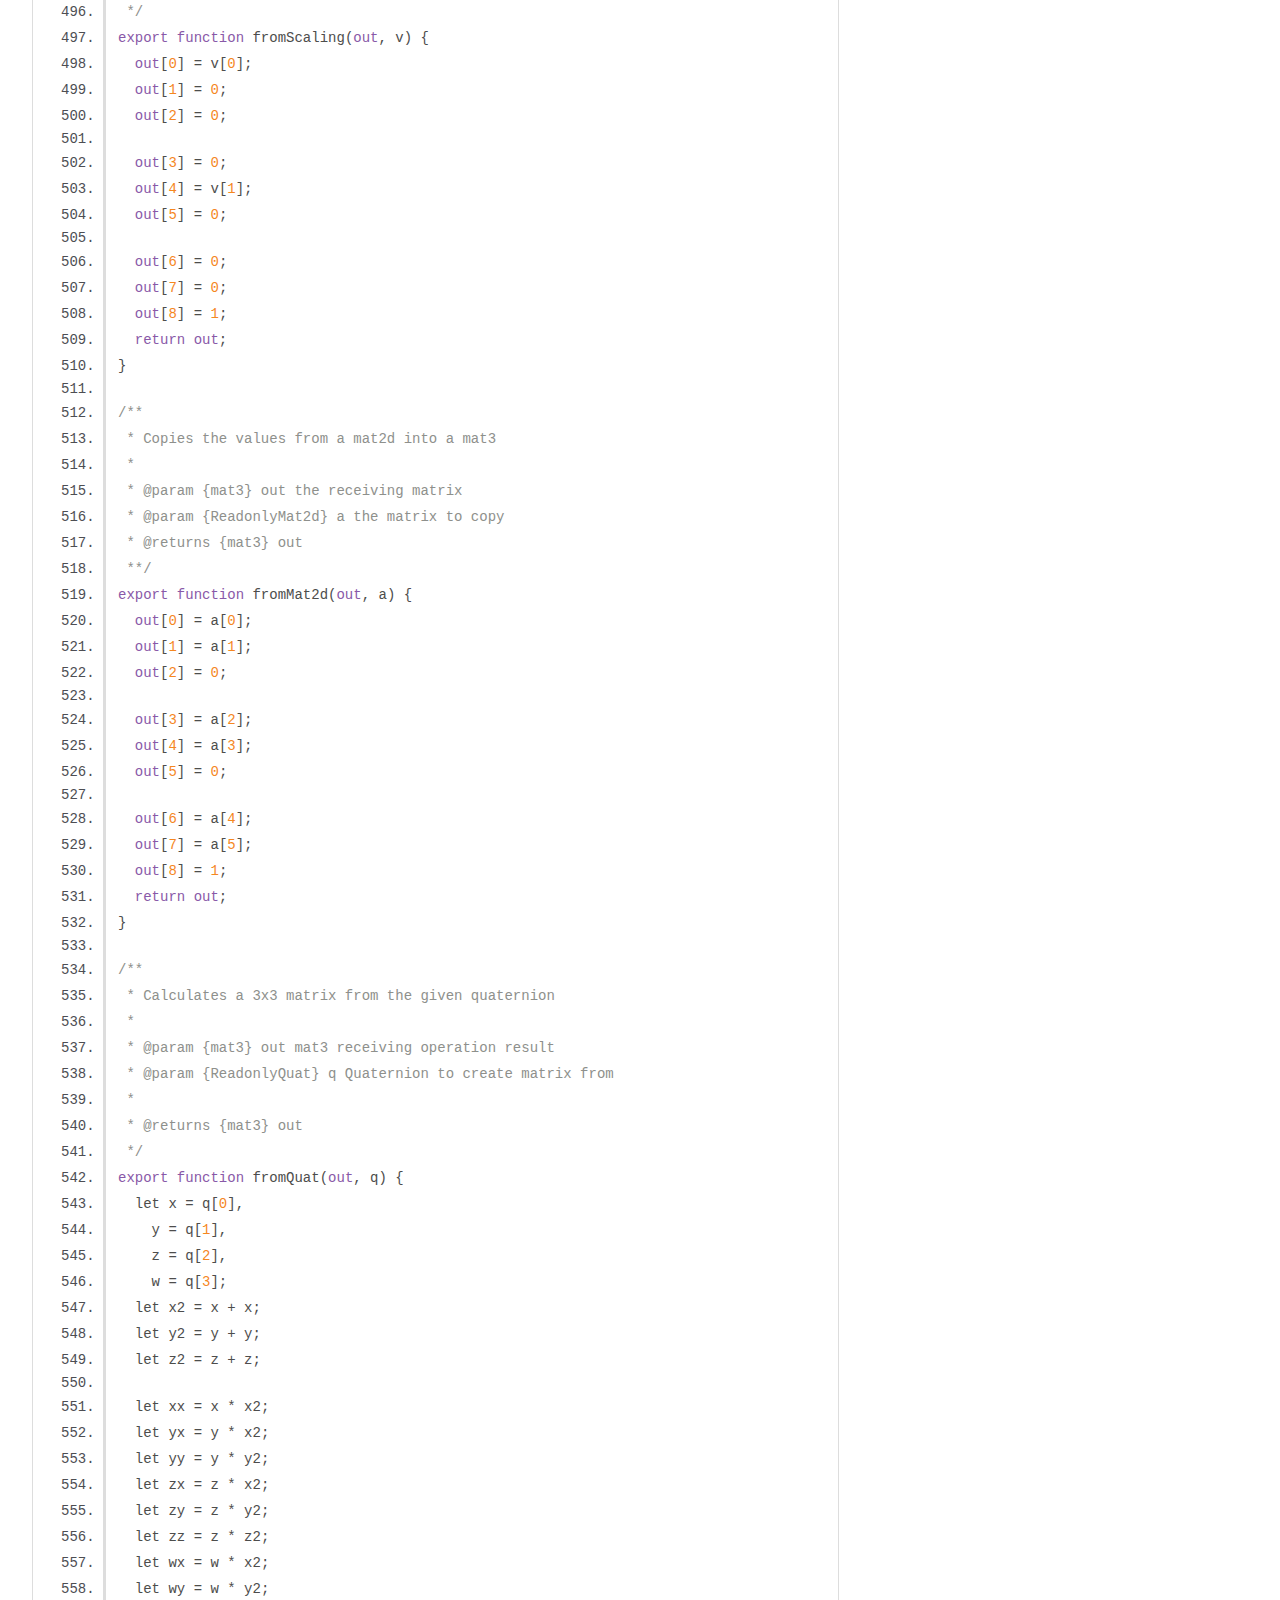
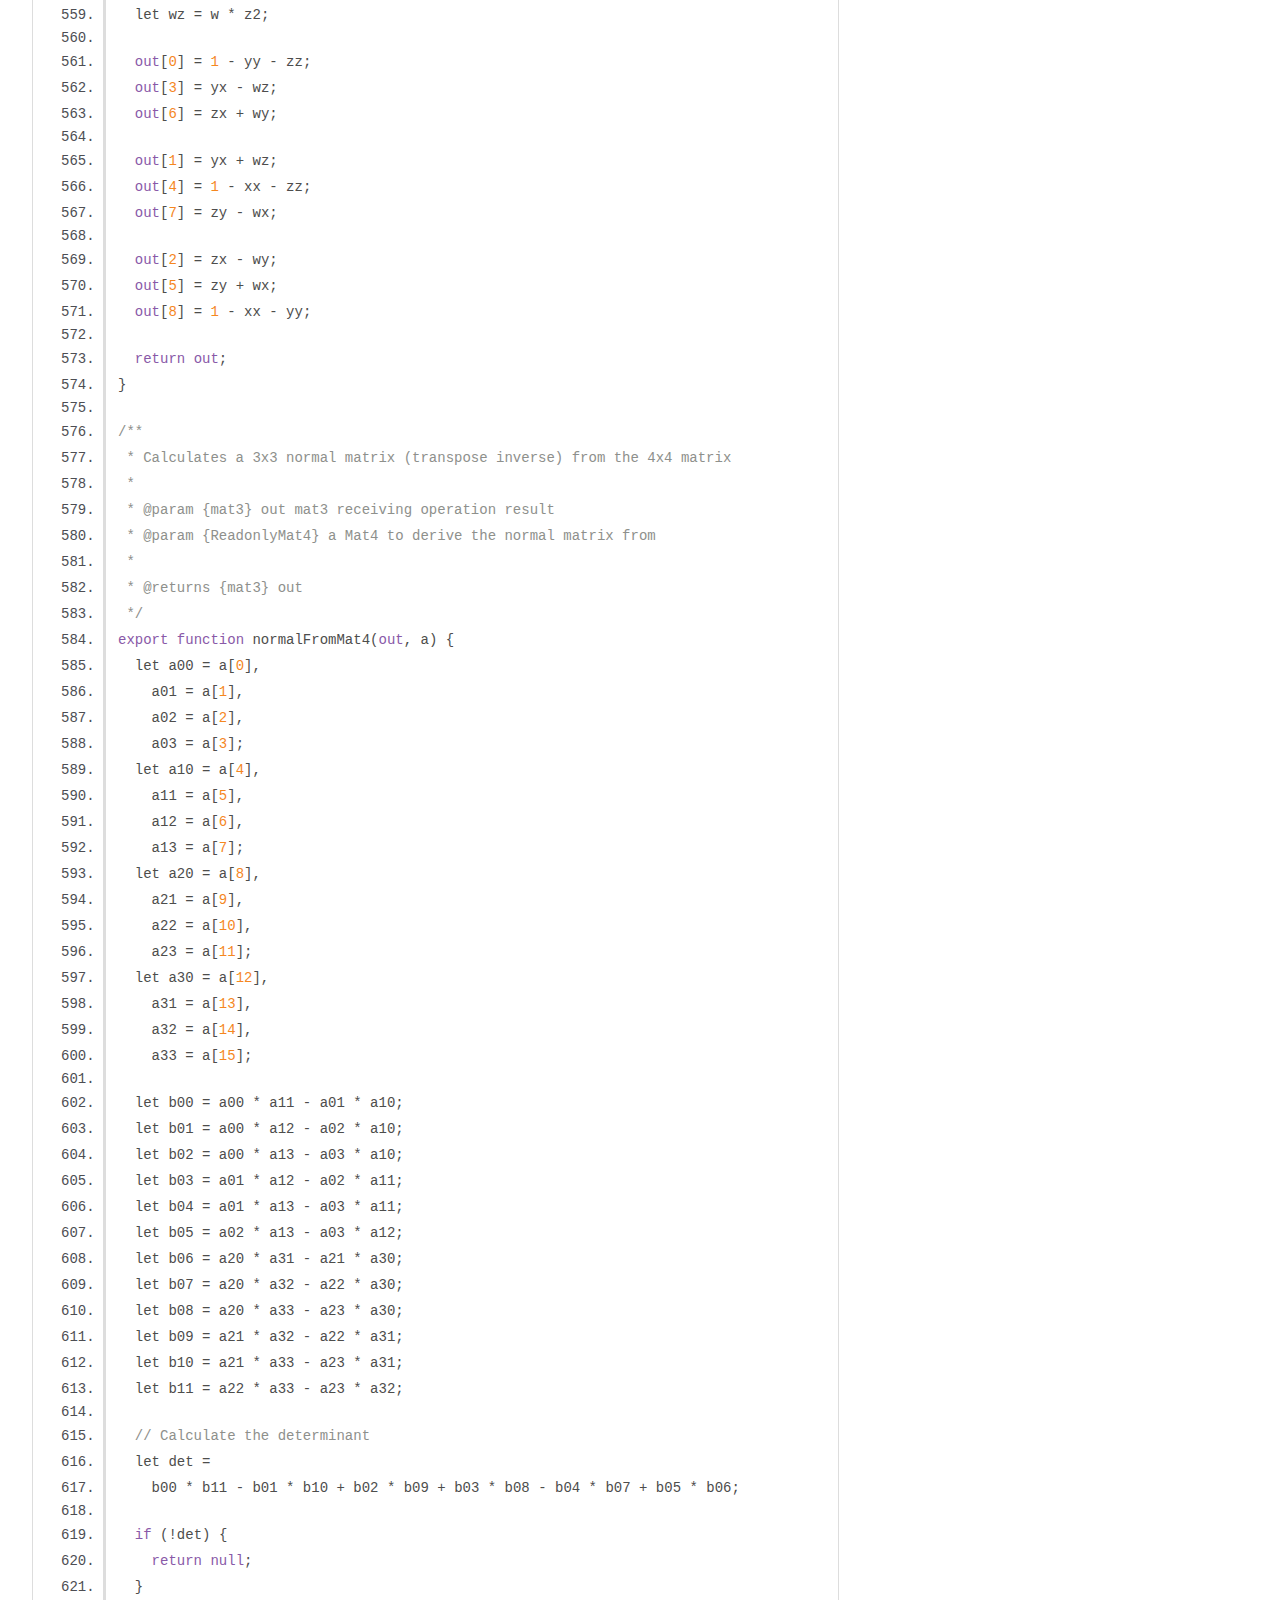
<file: creator/toji-gl-matrix-1f872b8/docs/mat3.js.html>
<!DOCTYPE html>
<html lang="en">
<head>
    <meta charset="utf-8">
    <title>JSDoc: Source: mat3.js</title>

    <script src="scripts/prettify/prettify.js"> </script>
    <script src="scripts/prettify/lang-css.js"> </script>
    <!--[if lt IE 9]>
      <script src="//html5shiv.googlecode.com/svn/trunk/html5.js"></script>
    <![endif]-->
    <link type="text/css" rel="stylesheet" href="styles/prettify-tomorrow.css">
    <link type="text/css" rel="stylesheet" href="styles/jsdoc-default.css">
</head>

<body>

<div id="main">

    <h1 class="page-title">Source: mat3.js</h1>

    



    
    <section>
        <article>
            <pre class="prettyprint source linenums"><code>import * as glMatrix from "./common.js";

/**
 * 3x3 Matrix
 * @module mat3
 */

/**
 * Creates a new identity mat3
 *
 * @returns {mat3} a new 3x3 matrix
 */
export function create() {
  let out = new glMatrix.ARRAY_TYPE(9);
  if (glMatrix.ARRAY_TYPE != Float32Array) {
    out[1] = 0;
    out[2] = 0;
    out[3] = 0;
    out[5] = 0;
    out[6] = 0;
    out[7] = 0;
  }
  out[0] = 1;
  out[4] = 1;
  out[8] = 1;
  return out;
}

/**
 * Copies the upper-left 3x3 values into the given mat3.
 *
 * @param {mat3} out the receiving 3x3 matrix
 * @param {ReadonlyMat4} a   the source 4x4 matrix
 * @returns {mat3} out
 */
export function fromMat4(out, a) {
  out[0] = a[0];
  out[1] = a[1];
  out[2] = a[2];
  out[3] = a[4];
  out[4] = a[5];
  out[5] = a[6];
  out[6] = a[8];
  out[7] = a[9];
  out[8] = a[10];
  return out;
}

/**
 * Creates a new mat3 initialized with values from an existing matrix
 *
 * @param {ReadonlyMat3} a matrix to clone
 * @returns {mat3} a new 3x3 matrix
 */
export function clone(a) {
  let out = new glMatrix.ARRAY_TYPE(9);
  out[0] = a[0];
  out[1] = a[1];
  out[2] = a[2];
  out[3] = a[3];
  out[4] = a[4];
  out[5] = a[5];
  out[6] = a[6];
  out[7] = a[7];
  out[8] = a[8];
  return out;
}

/**
 * Copy the values from one mat3 to another
 *
 * @param {mat3} out the receiving matrix
 * @param {ReadonlyMat3} a the source matrix
 * @returns {mat3} out
 */
export function copy(out, a) {
  out[0] = a[0];
  out[1] = a[1];
  out[2] = a[2];
  out[3] = a[3];
  out[4] = a[4];
  out[5] = a[5];
  out[6] = a[6];
  out[7] = a[7];
  out[8] = a[8];
  return out;
}

/**
 * Create a new mat3 with the given values
 *
 * @param {Number} m00 Component in column 0, row 0 position (index 0)
 * @param {Number} m01 Component in column 0, row 1 position (index 1)
 * @param {Number} m02 Component in column 0, row 2 position (index 2)
 * @param {Number} m10 Component in column 1, row 0 position (index 3)
 * @param {Number} m11 Component in column 1, row 1 position (index 4)
 * @param {Number} m12 Component in column 1, row 2 position (index 5)
 * @param {Number} m20 Component in column 2, row 0 position (index 6)
 * @param {Number} m21 Component in column 2, row 1 position (index 7)
 * @param {Number} m22 Component in column 2, row 2 position (index 8)
 * @returns {mat3} A new mat3
 */
export function fromValues(m00, m01, m02, m10, m11, m12, m20, m21, m22) {
  let out = new glMatrix.ARRAY_TYPE(9);
  out[0] = m00;
  out[1] = m01;
  out[2] = m02;
  out[3] = m10;
  out[4] = m11;
  out[5] = m12;
  out[6] = m20;
  out[7] = m21;
  out[8] = m22;
  return out;
}

/**
 * Set the components of a mat3 to the given values
 *
 * @param {mat3} out the receiving matrix
 * @param {Number} m00 Component in column 0, row 0 position (index 0)
 * @param {Number} m01 Component in column 0, row 1 position (index 1)
 * @param {Number} m02 Component in column 0, row 2 position (index 2)
 * @param {Number} m10 Component in column 1, row 0 position (index 3)
 * @param {Number} m11 Component in column 1, row 1 position (index 4)
 * @param {Number} m12 Component in column 1, row 2 position (index 5)
 * @param {Number} m20 Component in column 2, row 0 position (index 6)
 * @param {Number} m21 Component in column 2, row 1 position (index 7)
 * @param {Number} m22 Component in column 2, row 2 position (index 8)
 * @returns {mat3} out
 */
export function set(out, m00, m01, m02, m10, m11, m12, m20, m21, m22) {
  out[0] = m00;
  out[1] = m01;
  out[2] = m02;
  out[3] = m10;
  out[4] = m11;
  out[5] = m12;
  out[6] = m20;
  out[7] = m21;
  out[8] = m22;
  return out;
}

/**
 * Set a mat3 to the identity matrix
 *
 * @param {mat3} out the receiving matrix
 * @returns {mat3} out
 */
export function identity(out) {
  out[0] = 1;
  out[1] = 0;
  out[2] = 0;
  out[3] = 0;
  out[4] = 1;
  out[5] = 0;
  out[6] = 0;
  out[7] = 0;
  out[8] = 1;
  return out;
}

/**
 * Transpose the values of a mat3
 *
 * @param {mat3} out the receiving matrix
 * @param {ReadonlyMat3} a the source matrix
 * @returns {mat3} out
 */
export function transpose(out, a) {
  // If we are transposing ourselves we can skip a few steps but have to cache some values
  if (out === a) {
    let a01 = a[1],
      a02 = a[2],
      a12 = a[5];
    out[1] = a[3];
    out[2] = a[6];
    out[3] = a01;
    out[5] = a[7];
    out[6] = a02;
    out[7] = a12;
  } else {
    out[0] = a[0];
    out[1] = a[3];
    out[2] = a[6];
    out[3] = a[1];
    out[4] = a[4];
    out[5] = a[7];
    out[6] = a[2];
    out[7] = a[5];
    out[8] = a[8];
  }

  return out;
}

/**
 * Inverts a mat3
 *
 * @param {mat3} out the receiving matrix
 * @param {ReadonlyMat3} a the source matrix
 * @returns {mat3} out
 */
export function invert(out, a) {
  let a00 = a[0],
    a01 = a[1],
    a02 = a[2];
  let a10 = a[3],
    a11 = a[4],
    a12 = a[5];
  let a20 = a[6],
    a21 = a[7],
    a22 = a[8];

  let b01 = a22 * a11 - a12 * a21;
  let b11 = -a22 * a10 + a12 * a20;
  let b21 = a21 * a10 - a11 * a20;

  // Calculate the determinant
  let det = a00 * b01 + a01 * b11 + a02 * b21;

  if (!det) {
    return null;
  }
  det = 1.0 / det;

  out[0] = b01 * det;
  out[1] = (-a22 * a01 + a02 * a21) * det;
  out[2] = (a12 * a01 - a02 * a11) * det;
  out[3] = b11 * det;
  out[4] = (a22 * a00 - a02 * a20) * det;
  out[5] = (-a12 * a00 + a02 * a10) * det;
  out[6] = b21 * det;
  out[7] = (-a21 * a00 + a01 * a20) * det;
  out[8] = (a11 * a00 - a01 * a10) * det;
  return out;
}

/**
 * Calculates the adjugate of a mat3
 *
 * @param {mat3} out the receiving matrix
 * @param {ReadonlyMat3} a the source matrix
 * @returns {mat3} out
 */
export function adjoint(out, a) {
  let a00 = a[0],
    a01 = a[1],
    a02 = a[2];
  let a10 = a[3],
    a11 = a[4],
    a12 = a[5];
  let a20 = a[6],
    a21 = a[7],
    a22 = a[8];

  out[0] = a11 * a22 - a12 * a21;
  out[1] = a02 * a21 - a01 * a22;
  out[2] = a01 * a12 - a02 * a11;
  out[3] = a12 * a20 - a10 * a22;
  out[4] = a00 * a22 - a02 * a20;
  out[5] = a02 * a10 - a00 * a12;
  out[6] = a10 * a21 - a11 * a20;
  out[7] = a01 * a20 - a00 * a21;
  out[8] = a00 * a11 - a01 * a10;
  return out;
}

/**
 * Calculates the determinant of a mat3
 *
 * @param {ReadonlyMat3} a the source matrix
 * @returns {Number} determinant of a
 */
export function determinant(a) {
  let a00 = a[0],
    a01 = a[1],
    a02 = a[2];
  let a10 = a[3],
    a11 = a[4],
    a12 = a[5];
  let a20 = a[6],
    a21 = a[7],
    a22 = a[8];

  return (
    a00 * (a22 * a11 - a12 * a21) +
    a01 * (-a22 * a10 + a12 * a20) +
    a02 * (a21 * a10 - a11 * a20)
  );
}

/**
 * Multiplies two mat3's
 *
 * @param {mat3} out the receiving matrix
 * @param {ReadonlyMat3} a the first operand
 * @param {ReadonlyMat3} b the second operand
 * @returns {mat3} out
 */
export function multiply(out, a, b) {
  let a00 = a[0],
    a01 = a[1],
    a02 = a[2];
  let a10 = a[3],
    a11 = a[4],
    a12 = a[5];
  let a20 = a[6],
    a21 = a[7],
    a22 = a[8];

  let b00 = b[0],
    b01 = b[1],
    b02 = b[2];
  let b10 = b[3],
    b11 = b[4],
    b12 = b[5];
  let b20 = b[6],
    b21 = b[7],
    b22 = b[8];

  out[0] = b00 * a00 + b01 * a10 + b02 * a20;
  out[1] = b00 * a01 + b01 * a11 + b02 * a21;
  out[2] = b00 * a02 + b01 * a12 + b02 * a22;

  out[3] = b10 * a00 + b11 * a10 + b12 * a20;
  out[4] = b10 * a01 + b11 * a11 + b12 * a21;
  out[5] = b10 * a02 + b11 * a12 + b12 * a22;

  out[6] = b20 * a00 + b21 * a10 + b22 * a20;
  out[7] = b20 * a01 + b21 * a11 + b22 * a21;
  out[8] = b20 * a02 + b21 * a12 + b22 * a22;
  return out;
}

/**
 * Translate a mat3 by the given vector
 *
 * @param {mat3} out the receiving matrix
 * @param {ReadonlyMat3} a the matrix to translate
 * @param {ReadonlyVec2} v vector to translate by
 * @returns {mat3} out
 */
export function translate(out, a, v) {
  let a00 = a[0],
    a01 = a[1],
    a02 = a[2],
    a10 = a[3],
    a11 = a[4],
    a12 = a[5],
    a20 = a[6],
    a21 = a[7],
    a22 = a[8],
    x = v[0],
    y = v[1];

  out[0] = a00;
  out[1] = a01;
  out[2] = a02;

  out[3] = a10;
  out[4] = a11;
  out[5] = a12;

  out[6] = x * a00 + y * a10 + a20;
  out[7] = x * a01 + y * a11 + a21;
  out[8] = x * a02 + y * a12 + a22;
  return out;
}

/**
 * Rotates a mat3 by the given angle
 *
 * @param {mat3} out the receiving matrix
 * @param {ReadonlyMat3} a the matrix to rotate
 * @param {Number} rad the angle to rotate the matrix by
 * @returns {mat3} out
 */
export function rotate(out, a, rad) {
  let a00 = a[0],
    a01 = a[1],
    a02 = a[2],
    a10 = a[3],
    a11 = a[4],
    a12 = a[5],
    a20 = a[6],
    a21 = a[7],
    a22 = a[8],
    s = Math.sin(rad),
    c = Math.cos(rad);

  out[0] = c * a00 + s * a10;
  out[1] = c * a01 + s * a11;
  out[2] = c * a02 + s * a12;

  out[3] = c * a10 - s * a00;
  out[4] = c * a11 - s * a01;
  out[5] = c * a12 - s * a02;

  out[6] = a20;
  out[7] = a21;
  out[8] = a22;
  return out;
}

/**
 * Scales the mat3 by the dimensions in the given vec2
 *
 * @param {mat3} out the receiving matrix
 * @param {ReadonlyMat3} a the matrix to rotate
 * @param {ReadonlyVec2} v the vec2 to scale the matrix by
 * @returns {mat3} out
 **/
export function scale(out, a, v) {
  let x = v[0],
    y = v[1];

  out[0] = x * a[0];
  out[1] = x * a[1];
  out[2] = x * a[2];

  out[3] = y * a[3];
  out[4] = y * a[4];
  out[5] = y * a[5];

  out[6] = a[6];
  out[7] = a[7];
  out[8] = a[8];
  return out;
}

/**
 * Creates a matrix from a vector translation
 * This is equivalent to (but much faster than):
 *
 *     mat3.identity(dest);
 *     mat3.translate(dest, dest, vec);
 *
 * @param {mat3} out mat3 receiving operation result
 * @param {ReadonlyVec2} v Translation vector
 * @returns {mat3} out
 */
export function fromTranslation(out, v) {
  out[0] = 1;
  out[1] = 0;
  out[2] = 0;
  out[3] = 0;
  out[4] = 1;
  out[5] = 0;
  out[6] = v[0];
  out[7] = v[1];
  out[8] = 1;
  return out;
}

/**
 * Creates a matrix from a given angle
 * This is equivalent to (but much faster than):
 *
 *     mat3.identity(dest);
 *     mat3.rotate(dest, dest, rad);
 *
 * @param {mat3} out mat3 receiving operation result
 * @param {Number} rad the angle to rotate the matrix by
 * @returns {mat3} out
 */
export function fromRotation(out, rad) {
  let s = Math.sin(rad),
    c = Math.cos(rad);

  out[0] = c;
  out[1] = s;
  out[2] = 0;

  out[3] = -s;
  out[4] = c;
  out[5] = 0;

  out[6] = 0;
  out[7] = 0;
  out[8] = 1;
  return out;
}

/**
 * Creates a matrix from a vector scaling
 * This is equivalent to (but much faster than):
 *
 *     mat3.identity(dest);
 *     mat3.scale(dest, dest, vec);
 *
 * @param {mat3} out mat3 receiving operation result
 * @param {ReadonlyVec2} v Scaling vector
 * @returns {mat3} out
 */
export function fromScaling(out, v) {
  out[0] = v[0];
  out[1] = 0;
  out[2] = 0;

  out[3] = 0;
  out[4] = v[1];
  out[5] = 0;

  out[6] = 0;
  out[7] = 0;
  out[8] = 1;
  return out;
}

/**
 * Copies the values from a mat2d into a mat3
 *
 * @param {mat3} out the receiving matrix
 * @param {ReadonlyMat2d} a the matrix to copy
 * @returns {mat3} out
 **/
export function fromMat2d(out, a) {
  out[0] = a[0];
  out[1] = a[1];
  out[2] = 0;

  out[3] = a[2];
  out[4] = a[3];
  out[5] = 0;

  out[6] = a[4];
  out[7] = a[5];
  out[8] = 1;
  return out;
}

/**
 * Calculates a 3x3 matrix from the given quaternion
 *
 * @param {mat3} out mat3 receiving operation result
 * @param {ReadonlyQuat} q Quaternion to create matrix from
 *
 * @returns {mat3} out
 */
export function fromQuat(out, q) {
  let x = q[0],
    y = q[1],
    z = q[2],
    w = q[3];
  let x2 = x + x;
  let y2 = y + y;
  let z2 = z + z;

  let xx = x * x2;
  let yx = y * x2;
  let yy = y * y2;
  let zx = z * x2;
  let zy = z * y2;
  let zz = z * z2;
  let wx = w * x2;
  let wy = w * y2;
  let wz = w * z2;

  out[0] = 1 - yy - zz;
  out[3] = yx - wz;
  out[6] = zx + wy;

  out[1] = yx + wz;
  out[4] = 1 - xx - zz;
  out[7] = zy - wx;

  out[2] = zx - wy;
  out[5] = zy + wx;
  out[8] = 1 - xx - yy;

  return out;
}

/**
 * Calculates a 3x3 normal matrix (transpose inverse) from the 4x4 matrix
 *
 * @param {mat3} out mat3 receiving operation result
 * @param {ReadonlyMat4} a Mat4 to derive the normal matrix from
 *
 * @returns {mat3} out
 */
export function normalFromMat4(out, a) {
  let a00 = a[0],
    a01 = a[1],
    a02 = a[2],
    a03 = a[3];
  let a10 = a[4],
    a11 = a[5],
    a12 = a[6],
    a13 = a[7];
  let a20 = a[8],
    a21 = a[9],
    a22 = a[10],
    a23 = a[11];
  let a30 = a[12],
    a31 = a[13],
    a32 = a[14],
    a33 = a[15];

  let b00 = a00 * a11 - a01 * a10;
  let b01 = a00 * a12 - a02 * a10;
  let b02 = a00 * a13 - a03 * a10;
  let b03 = a01 * a12 - a02 * a11;
  let b04 = a01 * a13 - a03 * a11;
  let b05 = a02 * a13 - a03 * a12;
  let b06 = a20 * a31 - a21 * a30;
  let b07 = a20 * a32 - a22 * a30;
  let b08 = a20 * a33 - a23 * a30;
  let b09 = a21 * a32 - a22 * a31;
  let b10 = a21 * a33 - a23 * a31;
  let b11 = a22 * a33 - a23 * a32;

  // Calculate the determinant
  let det =
    b00 * b11 - b01 * b10 + b02 * b09 + b03 * b08 - b04 * b07 + b05 * b06;

  if (!det) {
    return null;
  }
  det = 1.0 / det;

  out[0] = (a11 * b11 - a12 * b10 + a13 * b09) * det;
  out[1] = (a12 * b08 - a10 * b11 - a13 * b07) * det;
  out[2] = (a10 * b10 - a11 * b08 + a13 * b06) * det;

  out[3] = (a02 * b10 - a01 * b11 - a03 * b09) * det;
  out[4] = (a00 * b11 - a02 * b08 + a03 * b07) * det;
  out[5] = (a01 * b08 - a00 * b10 - a03 * b06) * det;

  out[6] = (a31 * b05 - a32 * b04 + a33 * b03) * det;
  out[7] = (a32 * b02 - a30 * b05 - a33 * b01) * det;
  out[8] = (a30 * b04 - a31 * b02 + a33 * b00) * det;

  return out;
}

/**
 * Generates a 2D projection matrix with the given bounds
 *
 * @param {mat3} out mat3 frustum matrix will be written into
 * @param {number} width Width of your gl context
 * @param {number} height Height of gl context
 * @returns {mat3} out
 */
export function projection(out, width, height) {
  out[0] = 2 / width;
  out[1] = 0;
  out[2] = 0;
  out[3] = 0;
  out[4] = -2 / height;
  out[5] = 0;
  out[6] = -1;
  out[7] = 1;
  out[8] = 1;
  return out;
}

/**
 * Returns a string representation of a mat3
 *
 * @param {ReadonlyMat3} a matrix to represent as a string
 * @returns {String} string representation of the matrix
 */
export function str(a) {
  return (
    "mat3(" +
    a[0] +
    ", " +
    a[1] +
    ", " +
    a[2] +
    ", " +
    a[3] +
    ", " +
    a[4] +
    ", " +
    a[5] +
    ", " +
    a[6] +
    ", " +
    a[7] +
    ", " +
    a[8] +
    ")"
  );
}

/**
 * Returns Frobenius norm of a mat3
 *
 * @param {ReadonlyMat3} a the matrix to calculate Frobenius norm of
 * @returns {Number} Frobenius norm
 */
export function frob(a) {
  return Math.hypot(a[0], a[1], a[2], a[3], a[4], a[5], a[6], a[7], a[8]);
}

/**
 * Adds two mat3's
 *
 * @param {mat3} out the receiving matrix
 * @param {ReadonlyMat3} a the first operand
 * @param {ReadonlyMat3} b the second operand
 * @returns {mat3} out
 */
export function add(out, a, b) {
  out[0] = a[0] + b[0];
  out[1] = a[1] + b[1];
  out[2] = a[2] + b[2];
  out[3] = a[3] + b[3];
  out[4] = a[4] + b[4];
  out[5] = a[5] + b[5];
  out[6] = a[6] + b[6];
  out[7] = a[7] + b[7];
  out[8] = a[8] + b[8];
  return out;
}

/**
 * Subtracts matrix b from matrix a
 *
 * @param {mat3} out the receiving matrix
 * @param {ReadonlyMat3} a the first operand
 * @param {ReadonlyMat3} b the second operand
 * @returns {mat3} out
 */
export function subtract(out, a, b) {
  out[0] = a[0] - b[0];
  out[1] = a[1] - b[1];
  out[2] = a[2] - b[2];
  out[3] = a[3] - b[3];
  out[4] = a[4] - b[4];
  out[5] = a[5] - b[5];
  out[6] = a[6] - b[6];
  out[7] = a[7] - b[7];
  out[8] = a[8] - b[8];
  return out;
}

/**
 * Multiply each element of the matrix by a scalar.
 *
 * @param {mat3} out the receiving matrix
 * @param {ReadonlyMat3} a the matrix to scale
 * @param {Number} b amount to scale the matrix's elements by
 * @returns {mat3} out
 */
export function multiplyScalar(out, a, b) {
  out[0] = a[0] * b;
  out[1] = a[1] * b;
  out[2] = a[2] * b;
  out[3] = a[3] * b;
  out[4] = a[4] * b;
  out[5] = a[5] * b;
  out[6] = a[6] * b;
  out[7] = a[7] * b;
  out[8] = a[8] * b;
  return out;
}

/**
 * Adds two mat3's after multiplying each element of the second operand by a scalar value.
 *
 * @param {mat3} out the receiving vector
 * @param {ReadonlyMat3} a the first operand
 * @param {ReadonlyMat3} b the second operand
 * @param {Number} scale the amount to scale b's elements by before adding
 * @returns {mat3} out
 */
export function multiplyScalarAndAdd(out, a, b, scale) {
  out[0] = a[0] + b[0] * scale;
  out[1] = a[1] + b[1] * scale;
  out[2] = a[2] + b[2] * scale;
  out[3] = a[3] + b[3] * scale;
  out[4] = a[4] + b[4] * scale;
  out[5] = a[5] + b[5] * scale;
  out[6] = a[6] + b[6] * scale;
  out[7] = a[7] + b[7] * scale;
  out[8] = a[8] + b[8] * scale;
  return out;
}

/**
 * Returns whether or not the matrices have exactly the same elements in the same position (when compared with ===)
 *
 * @param {ReadonlyMat3} a The first matrix.
 * @param {ReadonlyMat3} b The second matrix.
 * @returns {Boolean} True if the matrices are equal, false otherwise.
 */
export function exactEquals(a, b) {
  return (
    a[0] === b[0] &amp;&amp;
    a[1] === b[1] &amp;&amp;
    a[2] === b[2] &amp;&amp;
    a[3] === b[3] &amp;&amp;
    a[4] === b[4] &amp;&amp;
    a[5] === b[5] &amp;&amp;
    a[6] === b[6] &amp;&amp;
    a[7] === b[7] &amp;&amp;
    a[8] === b[8]
  );
}

/**
 * Returns whether or not the matrices have approximately the same elements in the same position.
 *
 * @param {ReadonlyMat3} a The first matrix.
 * @param {ReadonlyMat3} b The second matrix.
 * @returns {Boolean} True if the matrices are equal, false otherwise.
 */
export function equals(a, b) {
  let a0 = a[0],
    a1 = a[1],
    a2 = a[2],
    a3 = a[3],
    a4 = a[4],
    a5 = a[5],
    a6 = a[6],
    a7 = a[7],
    a8 = a[8];
  let b0 = b[0],
    b1 = b[1],
    b2 = b[2],
    b3 = b[3],
    b4 = b[4],
    b5 = b[5],
    b6 = b[6],
    b7 = b[7],
    b8 = b[8];
  return (
    Math.abs(a0 - b0) &lt;=
      glMatrix.EPSILON * Math.max(1.0, Math.abs(a0), Math.abs(b0)) &amp;&amp;
    Math.abs(a1 - b1) &lt;=
      glMatrix.EPSILON * Math.max(1.0, Math.abs(a1), Math.abs(b1)) &amp;&amp;
    Math.abs(a2 - b2) &lt;=
      glMatrix.EPSILON * Math.max(1.0, Math.abs(a2), Math.abs(b2)) &amp;&amp;
    Math.abs(a3 - b3) &lt;=
      glMatrix.EPSILON * Math.max(1.0, Math.abs(a3), Math.abs(b3)) &amp;&amp;
    Math.abs(a4 - b4) &lt;=
      glMatrix.EPSILON * Math.max(1.0, Math.abs(a4), Math.abs(b4)) &amp;&amp;
    Math.abs(a5 - b5) &lt;=
      glMatrix.EPSILON * Math.max(1.0, Math.abs(a5), Math.abs(b5)) &amp;&amp;
    Math.abs(a6 - b6) &lt;=
      glMatrix.EPSILON * Math.max(1.0, Math.abs(a6), Math.abs(b6)) &amp;&amp;
    Math.abs(a7 - b7) &lt;=
      glMatrix.EPSILON * Math.max(1.0, Math.abs(a7), Math.abs(b7)) &amp;&amp;
    Math.abs(a8 - b8) &lt;=
      glMatrix.EPSILON * Math.max(1.0, Math.abs(a8), Math.abs(b8))
  );
}

/**
 * Alias for {@link mat3.multiply}
 * @function
 */
export const mul = multiply;

/**
 * Alias for {@link mat3.subtract}
 * @function
 */
export const sub = subtract;
</code></pre>
        </article>
    </section>




</div>

<nav>
    <h2><a href="index.html">Home</a></h2><h3>Modules</h3><ul><li><a href="module-glMatrix.html">glMatrix</a></li><li><a href="module-mat2.html">mat2</a></li><li><a href="module-mat2d.html">mat2d</a></li><li><a href="module-mat3.html">mat3</a></li><li><a href="module-mat4.html">mat4</a></li><li><a href="module-quat.html">quat</a></li><li><a href="module-quat2.html">quat2</a></li><li><a href="module-vec2.html">vec2</a></li><li><a href="module-vec3.html">vec3</a></li><li><a href="module-vec4.html">vec4</a></li></ul>
</nav>

<br class="clear">

<footer>
    Documentation generated by <a href="https://github.com/jsdoc/jsdoc">JSDoc 3.6.3</a> on Wed Apr 01 2020 11:00:40 GMT+0200 (Central European Summer Time)
</footer>

<script> prettyPrint(); </script>
<script src="scripts/linenumber.js"> </script>
</body>
</html>
</file>
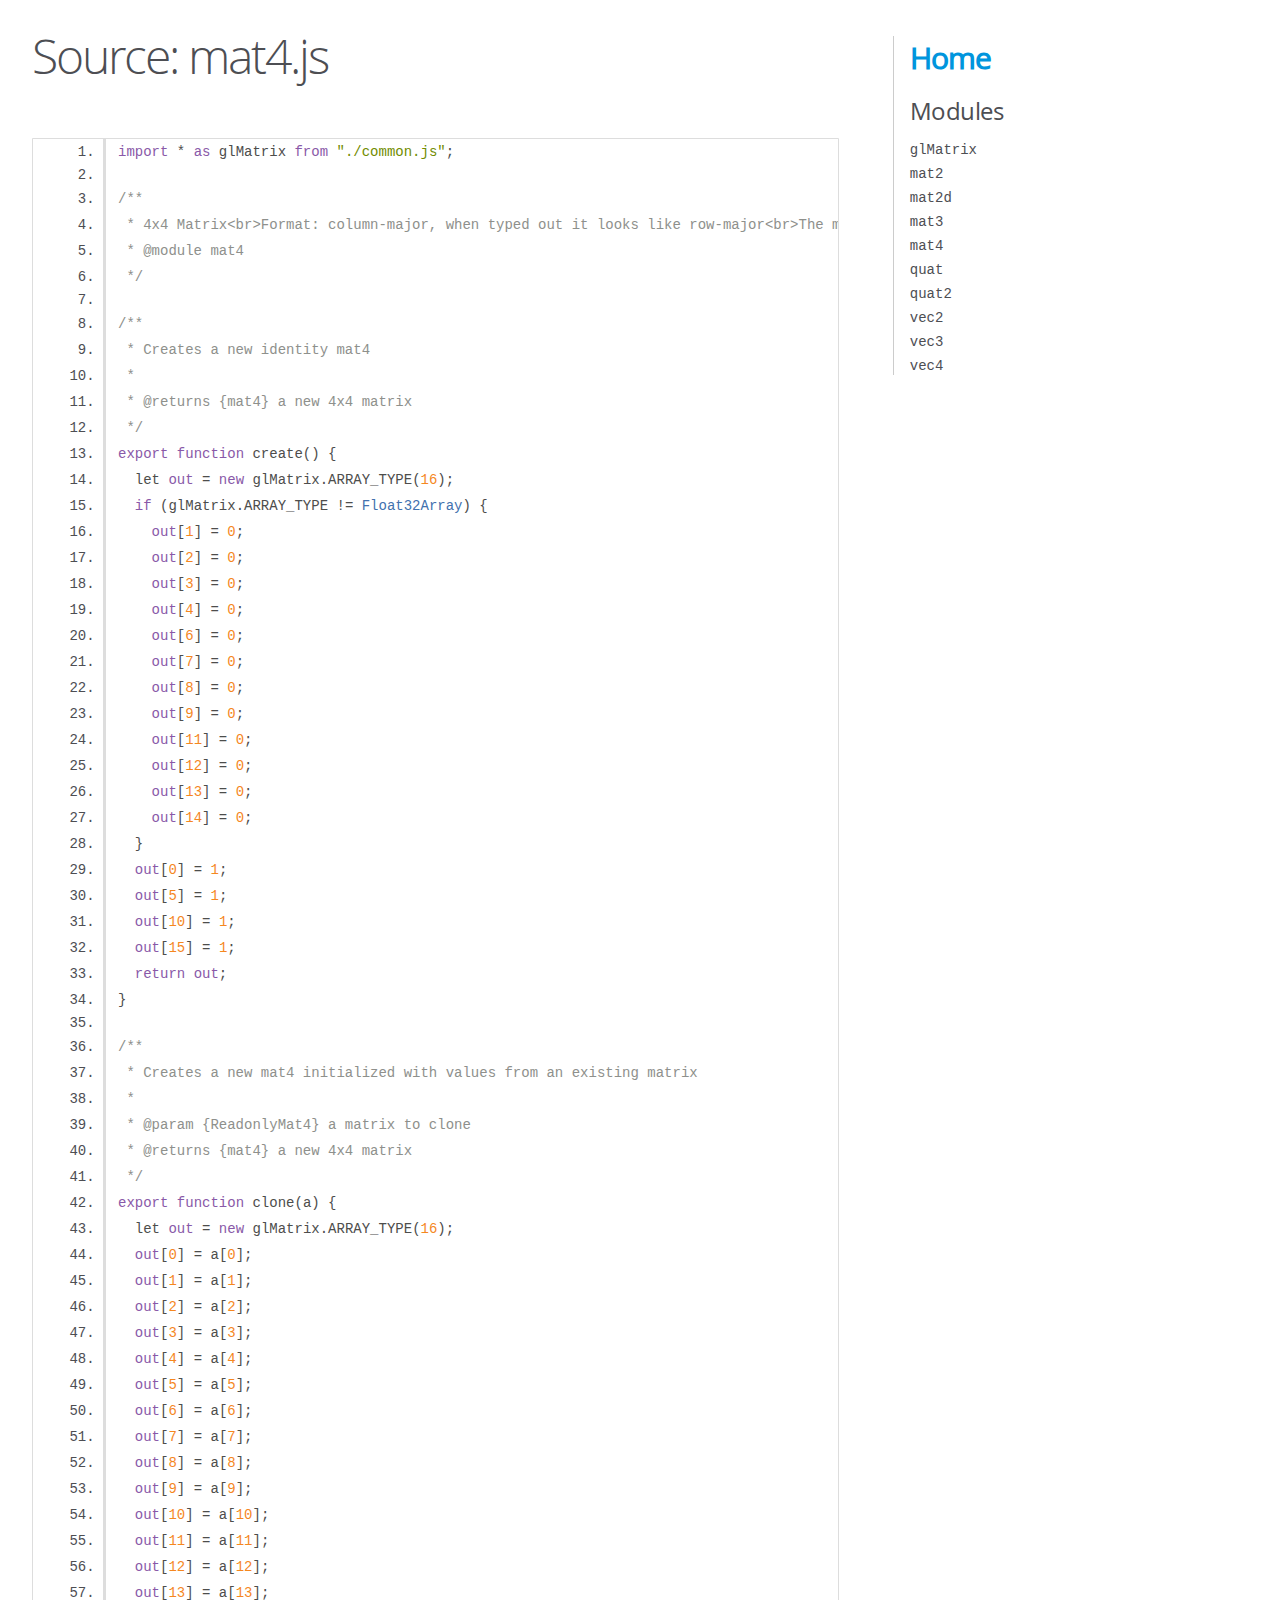
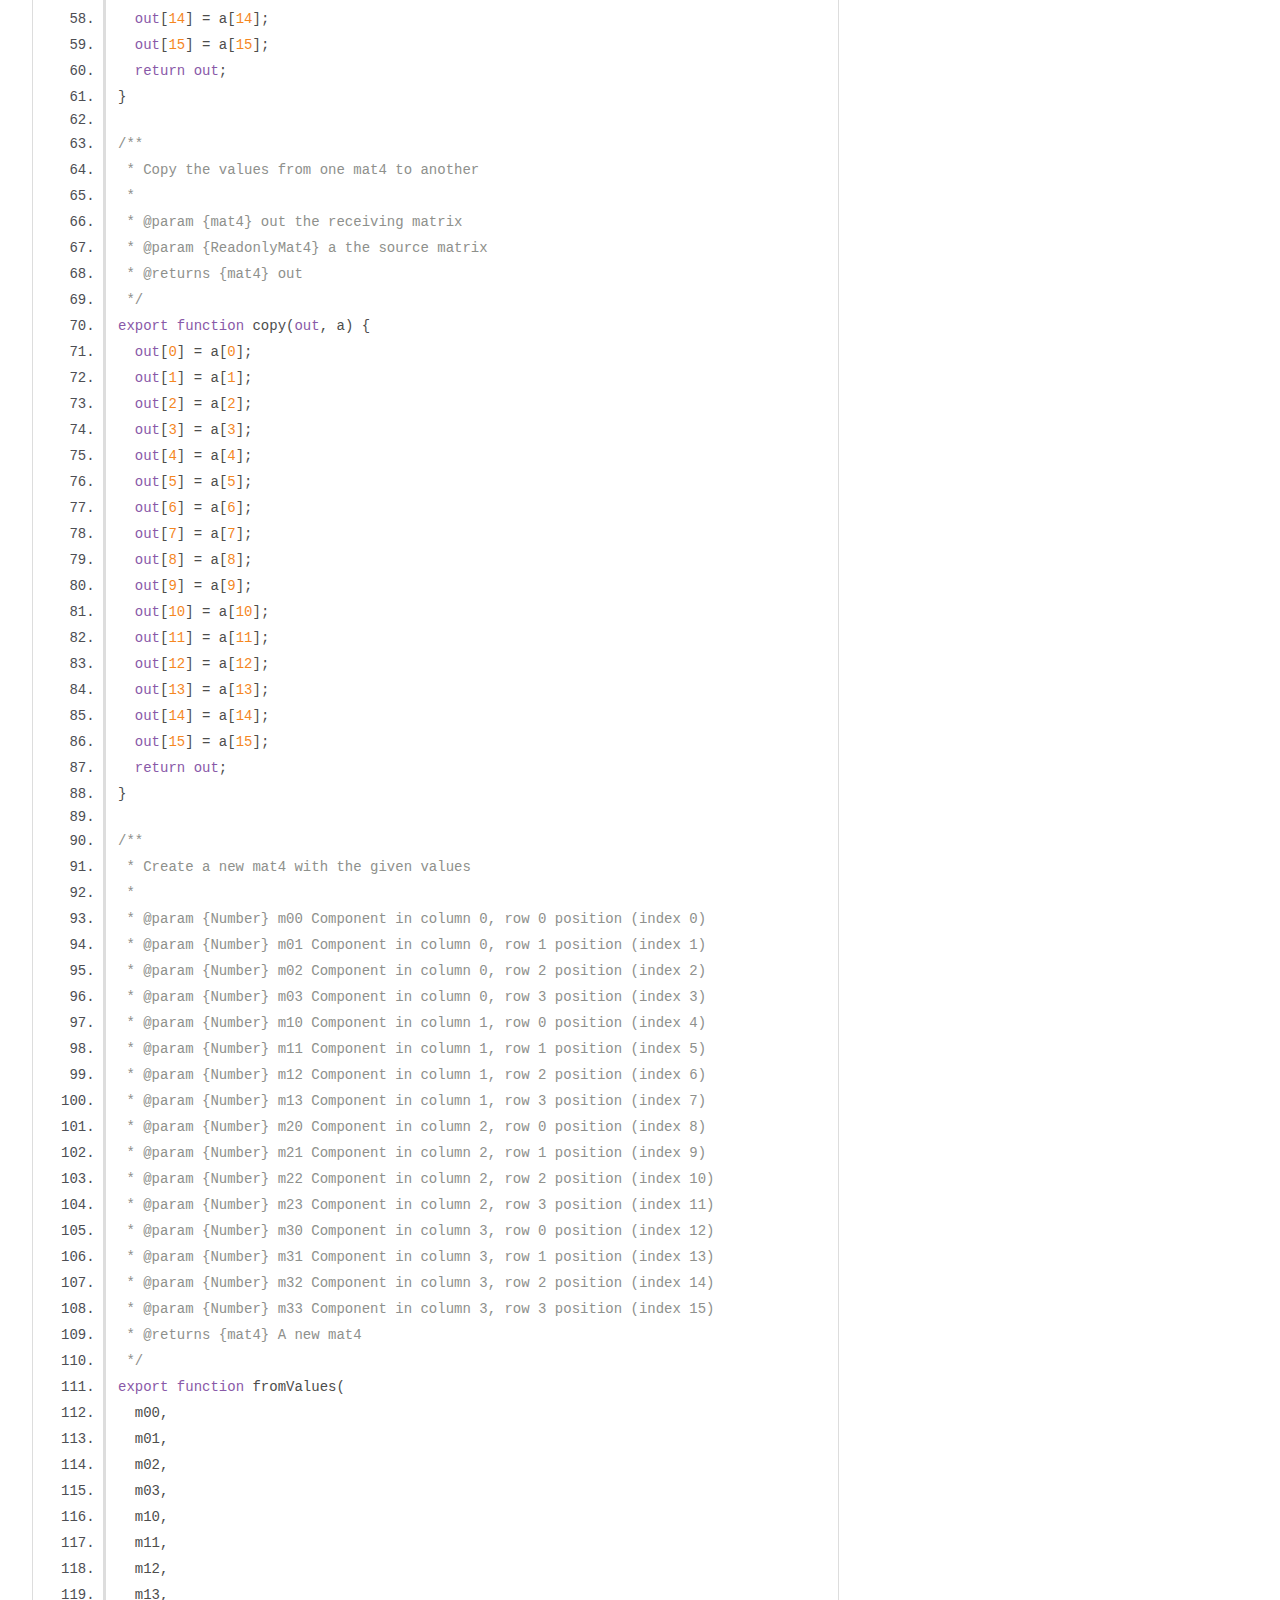
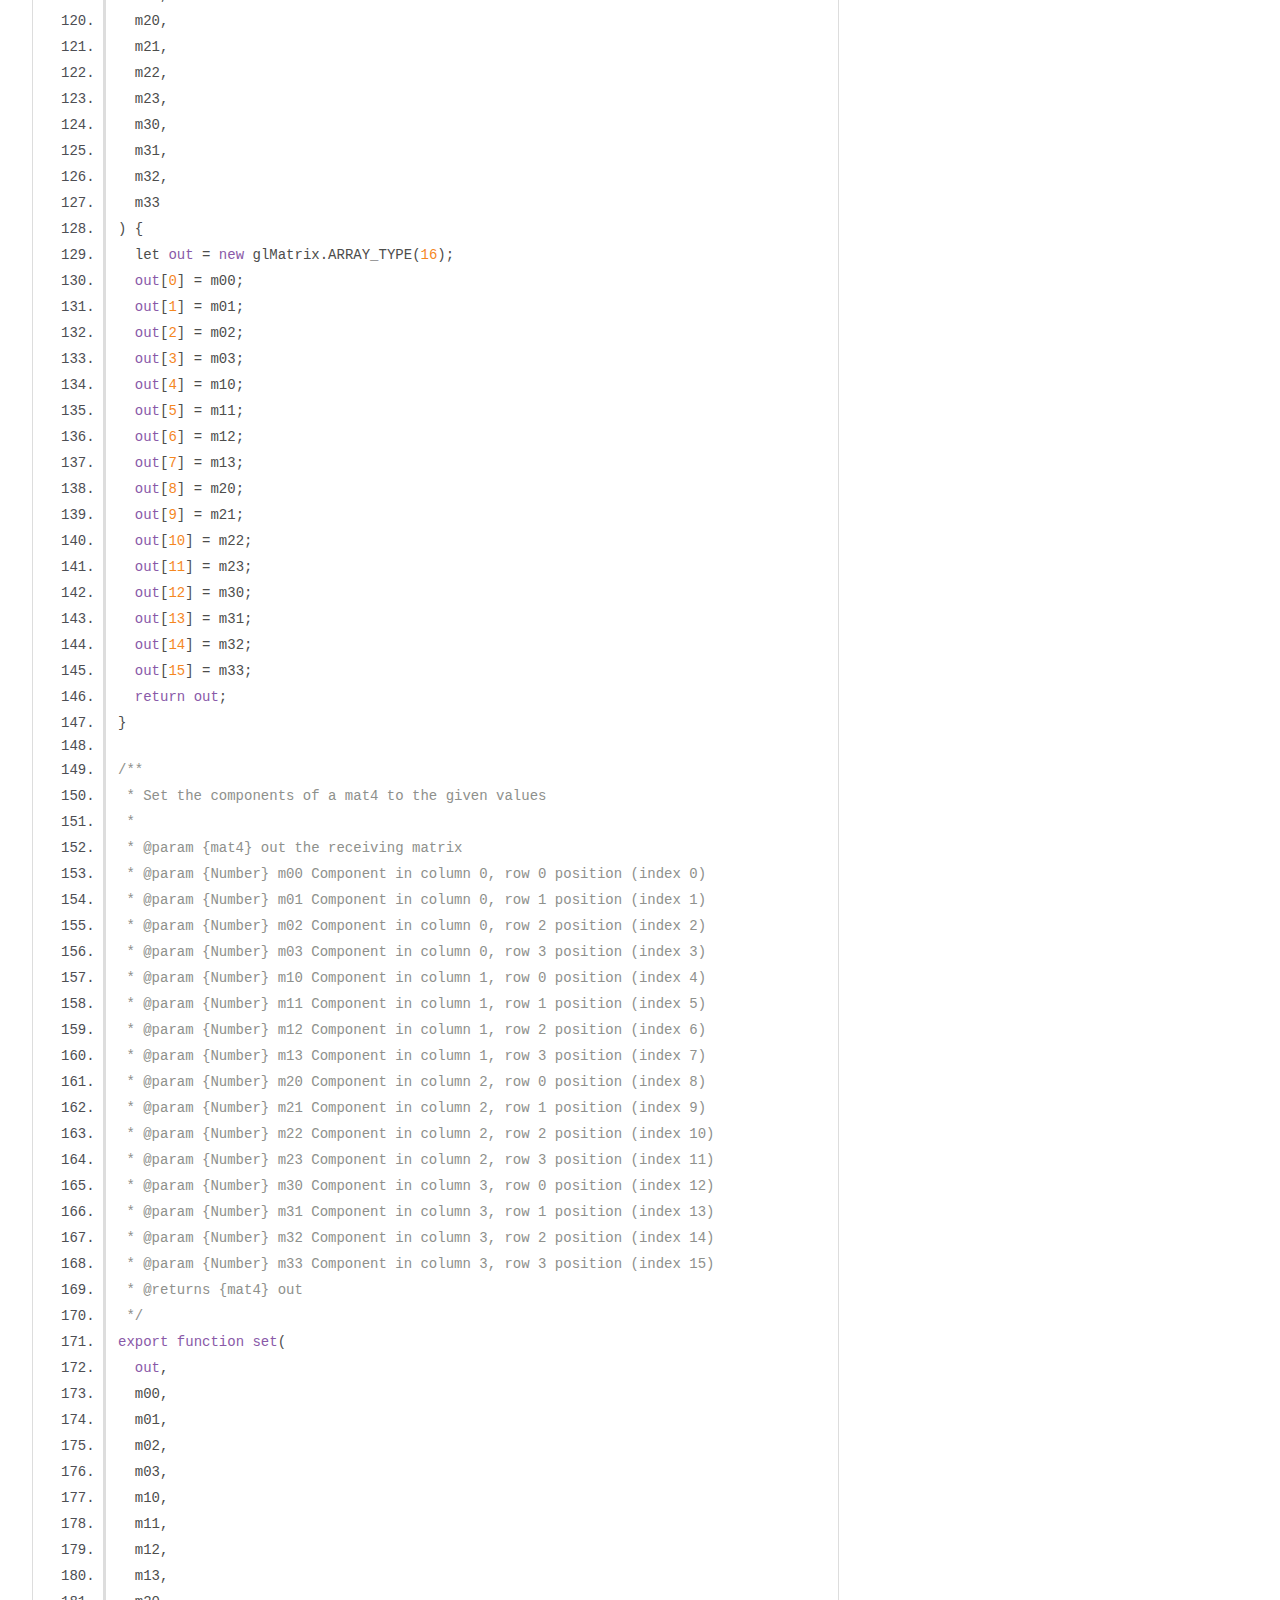
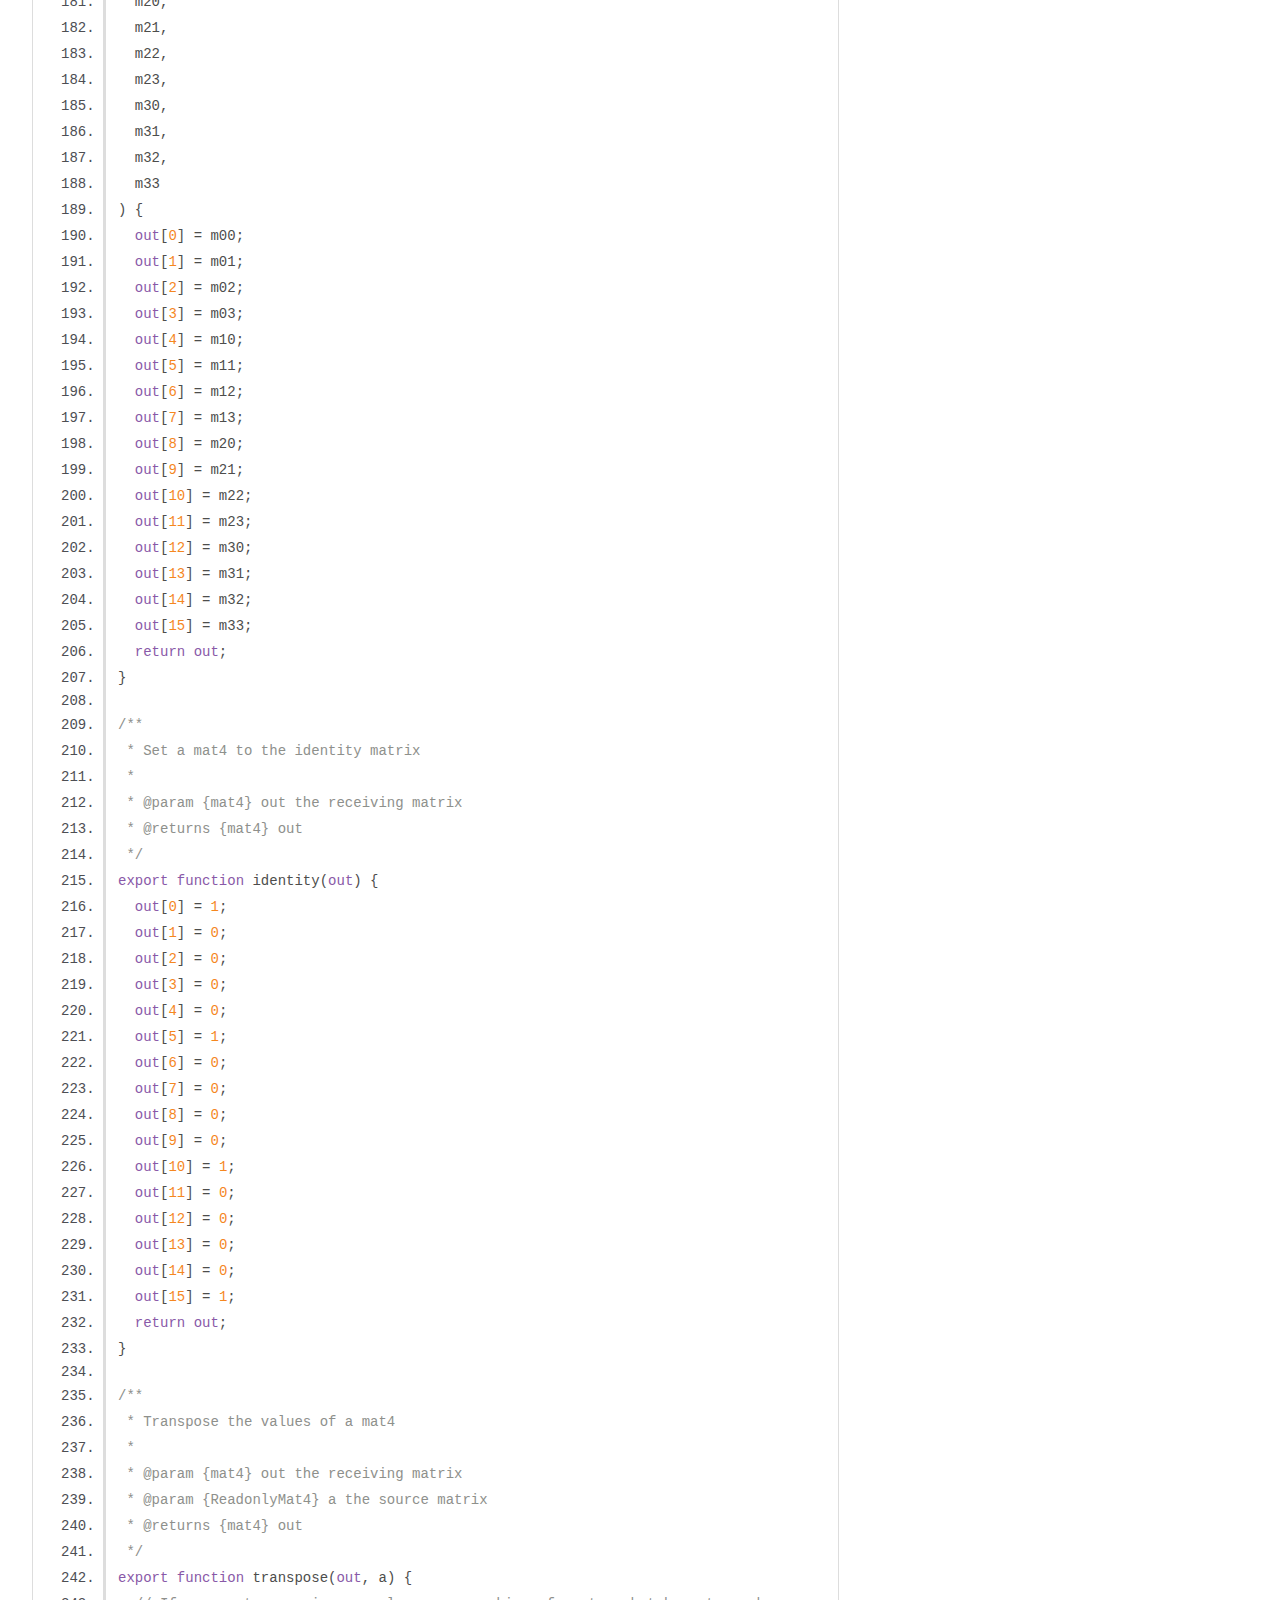
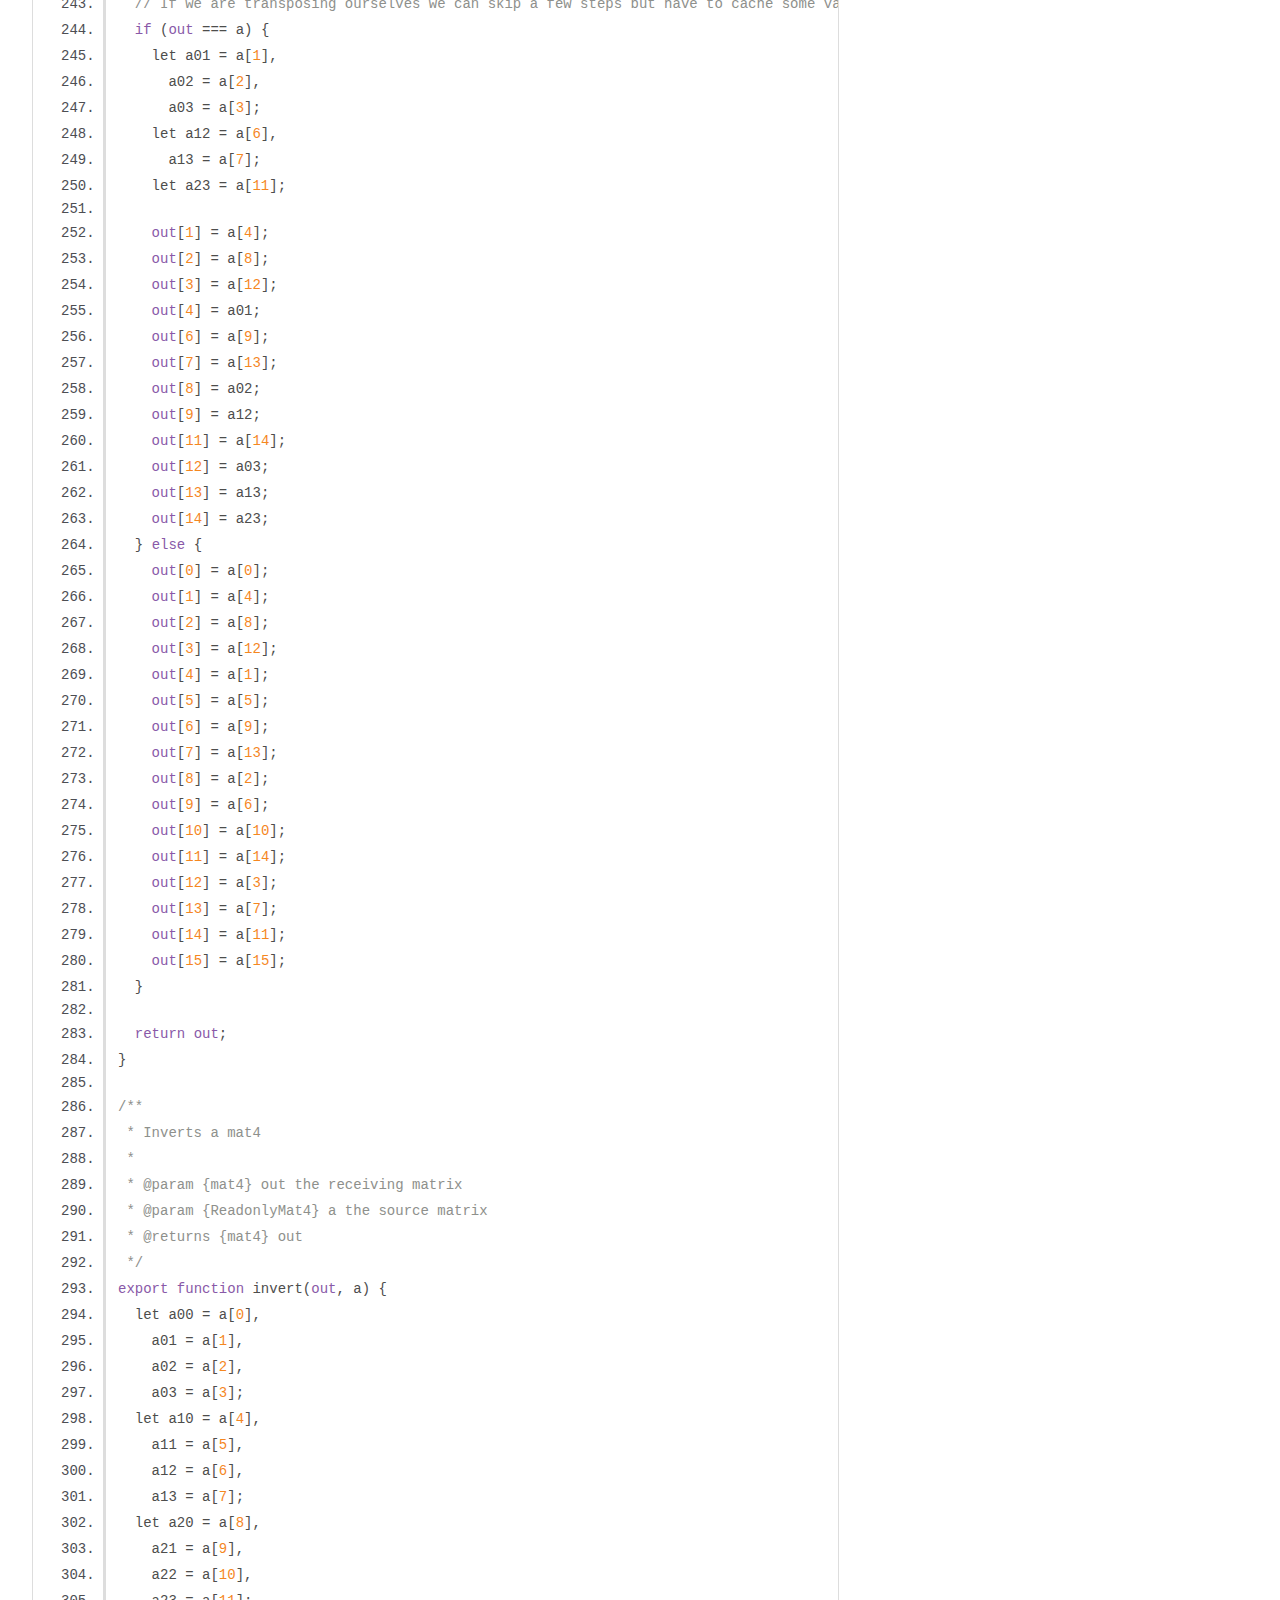
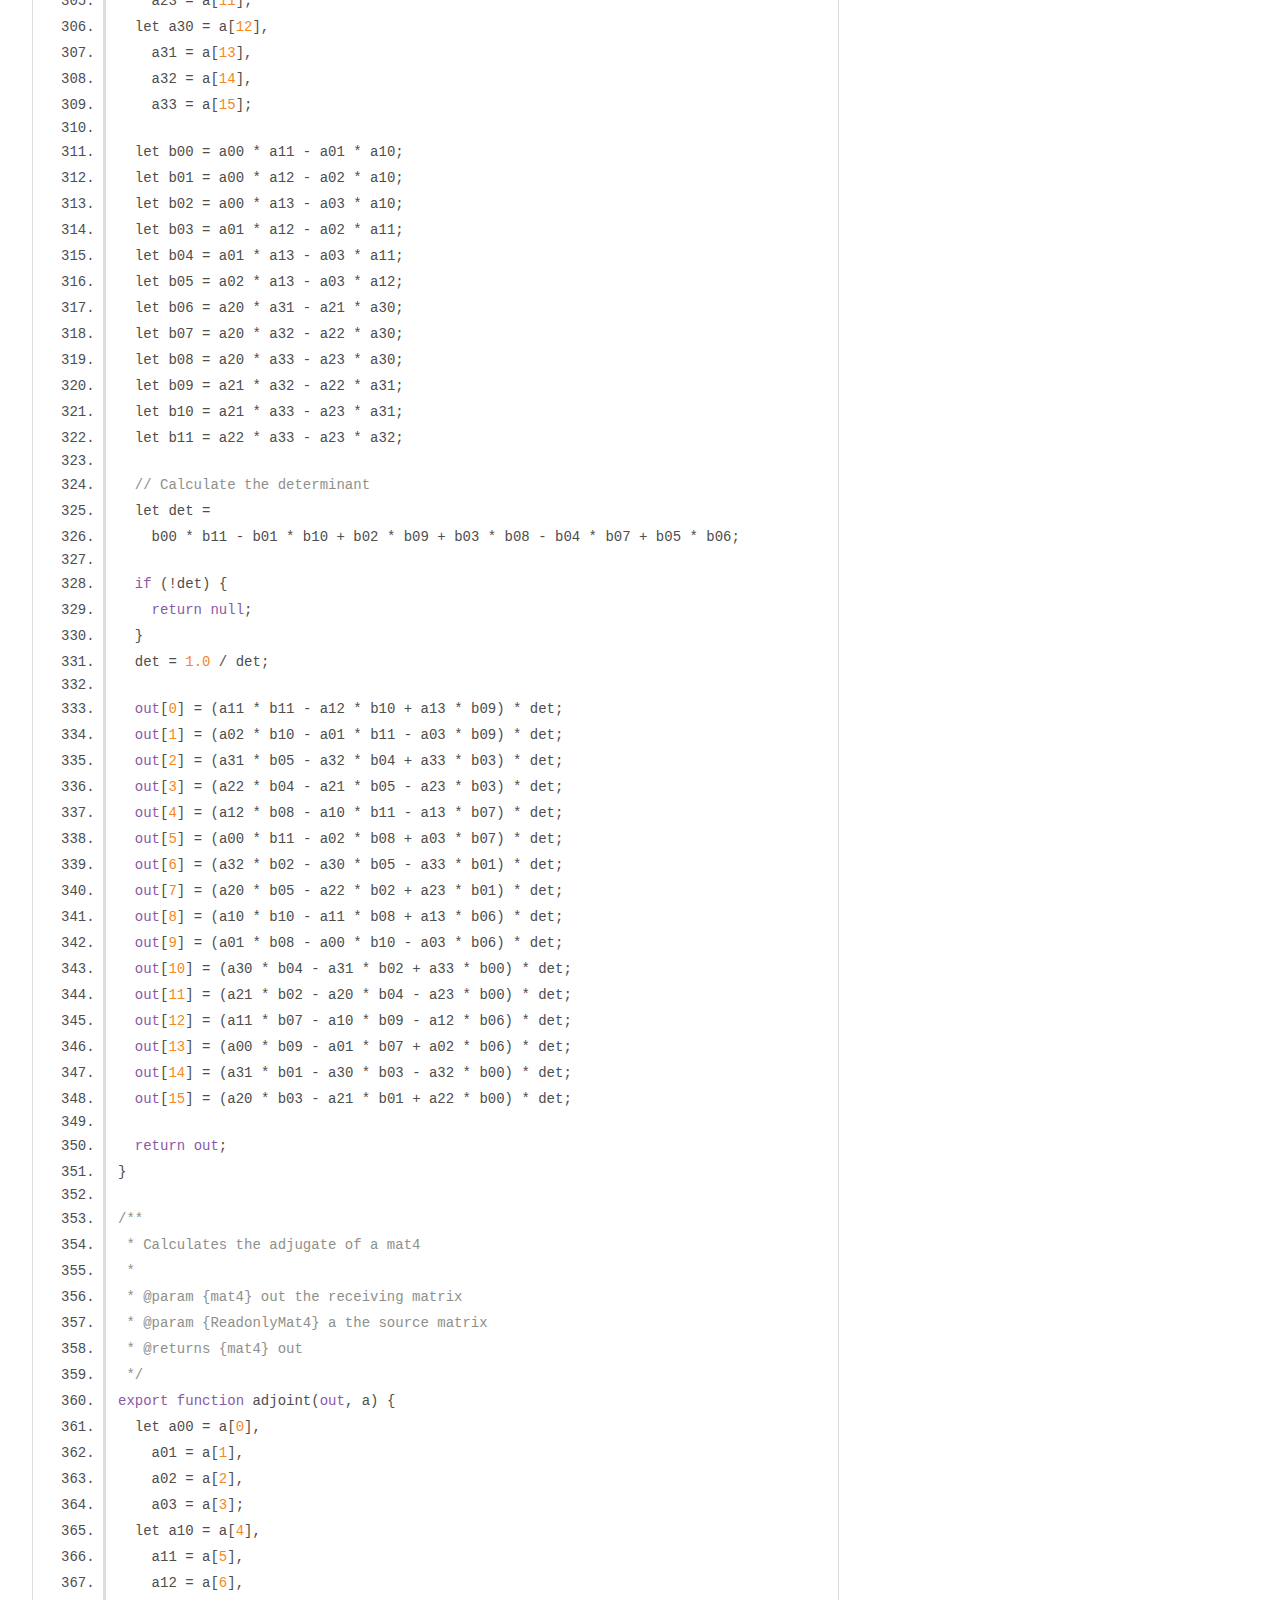
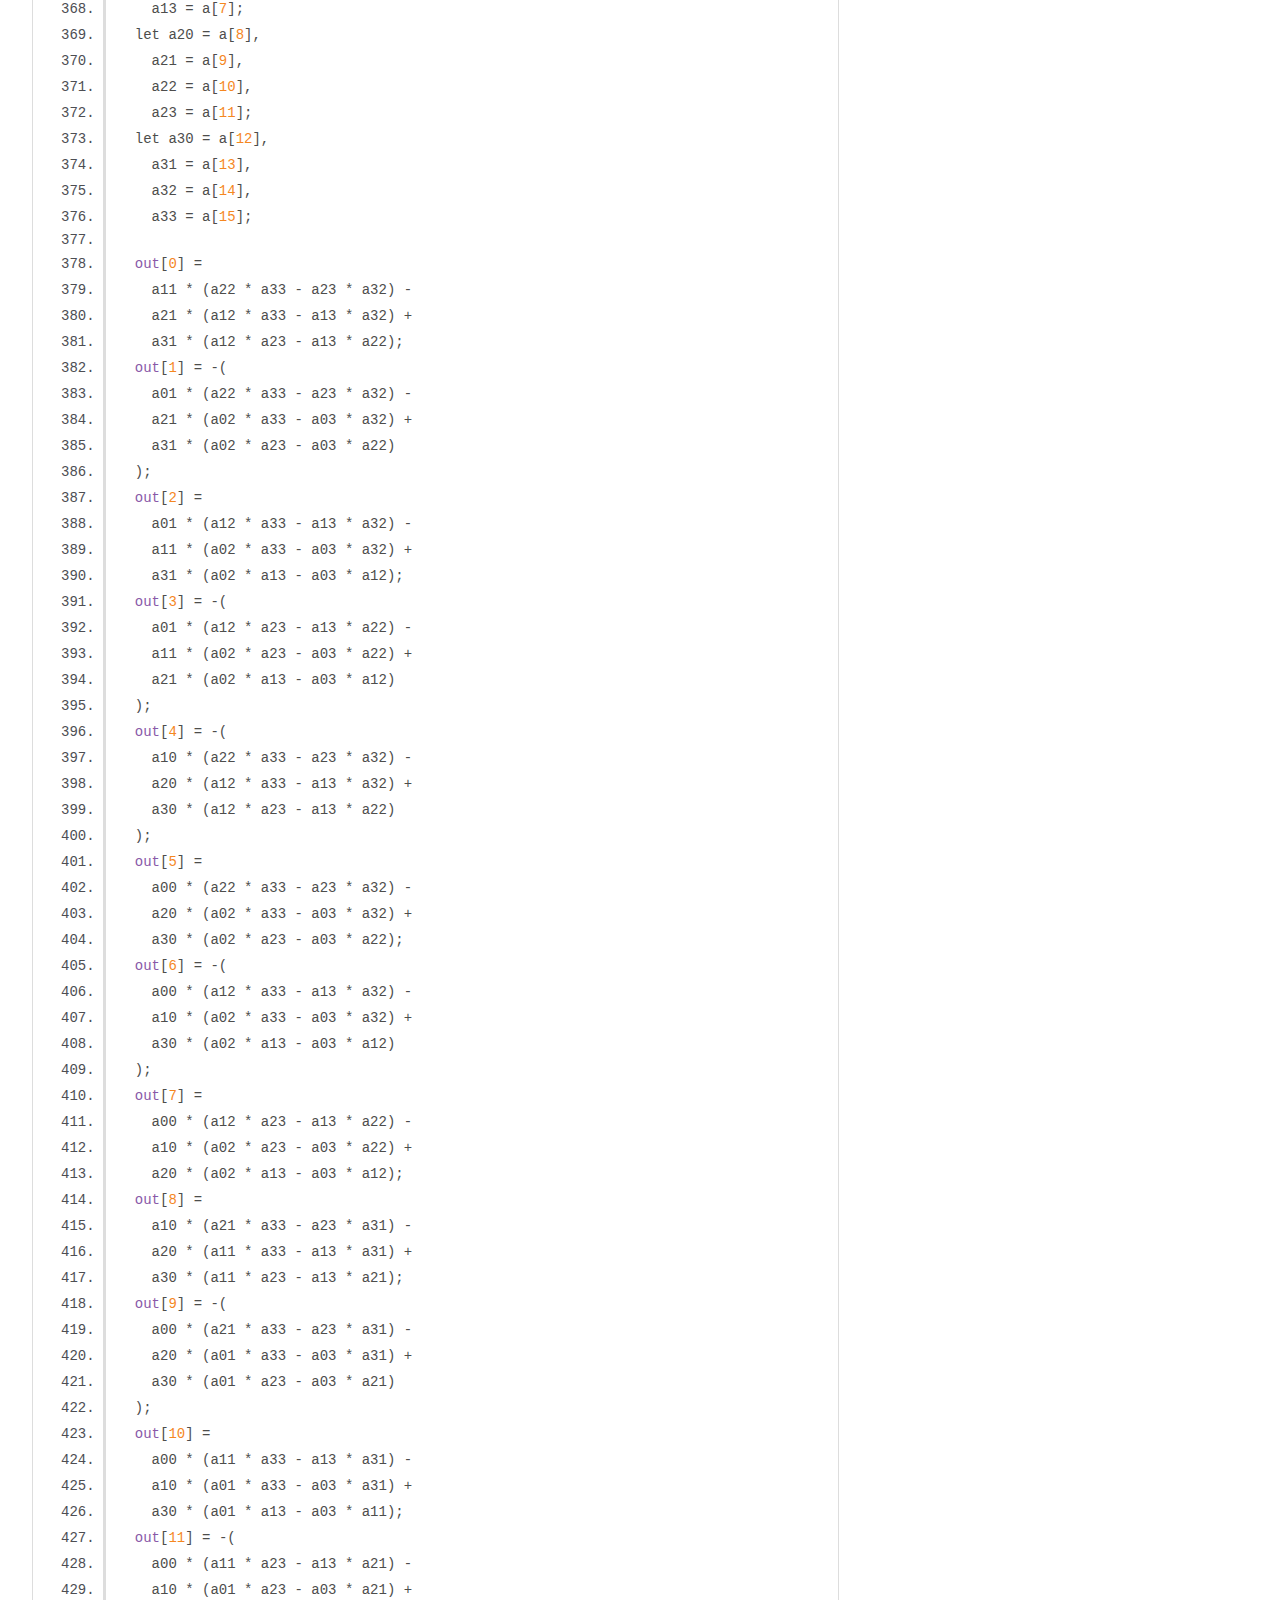
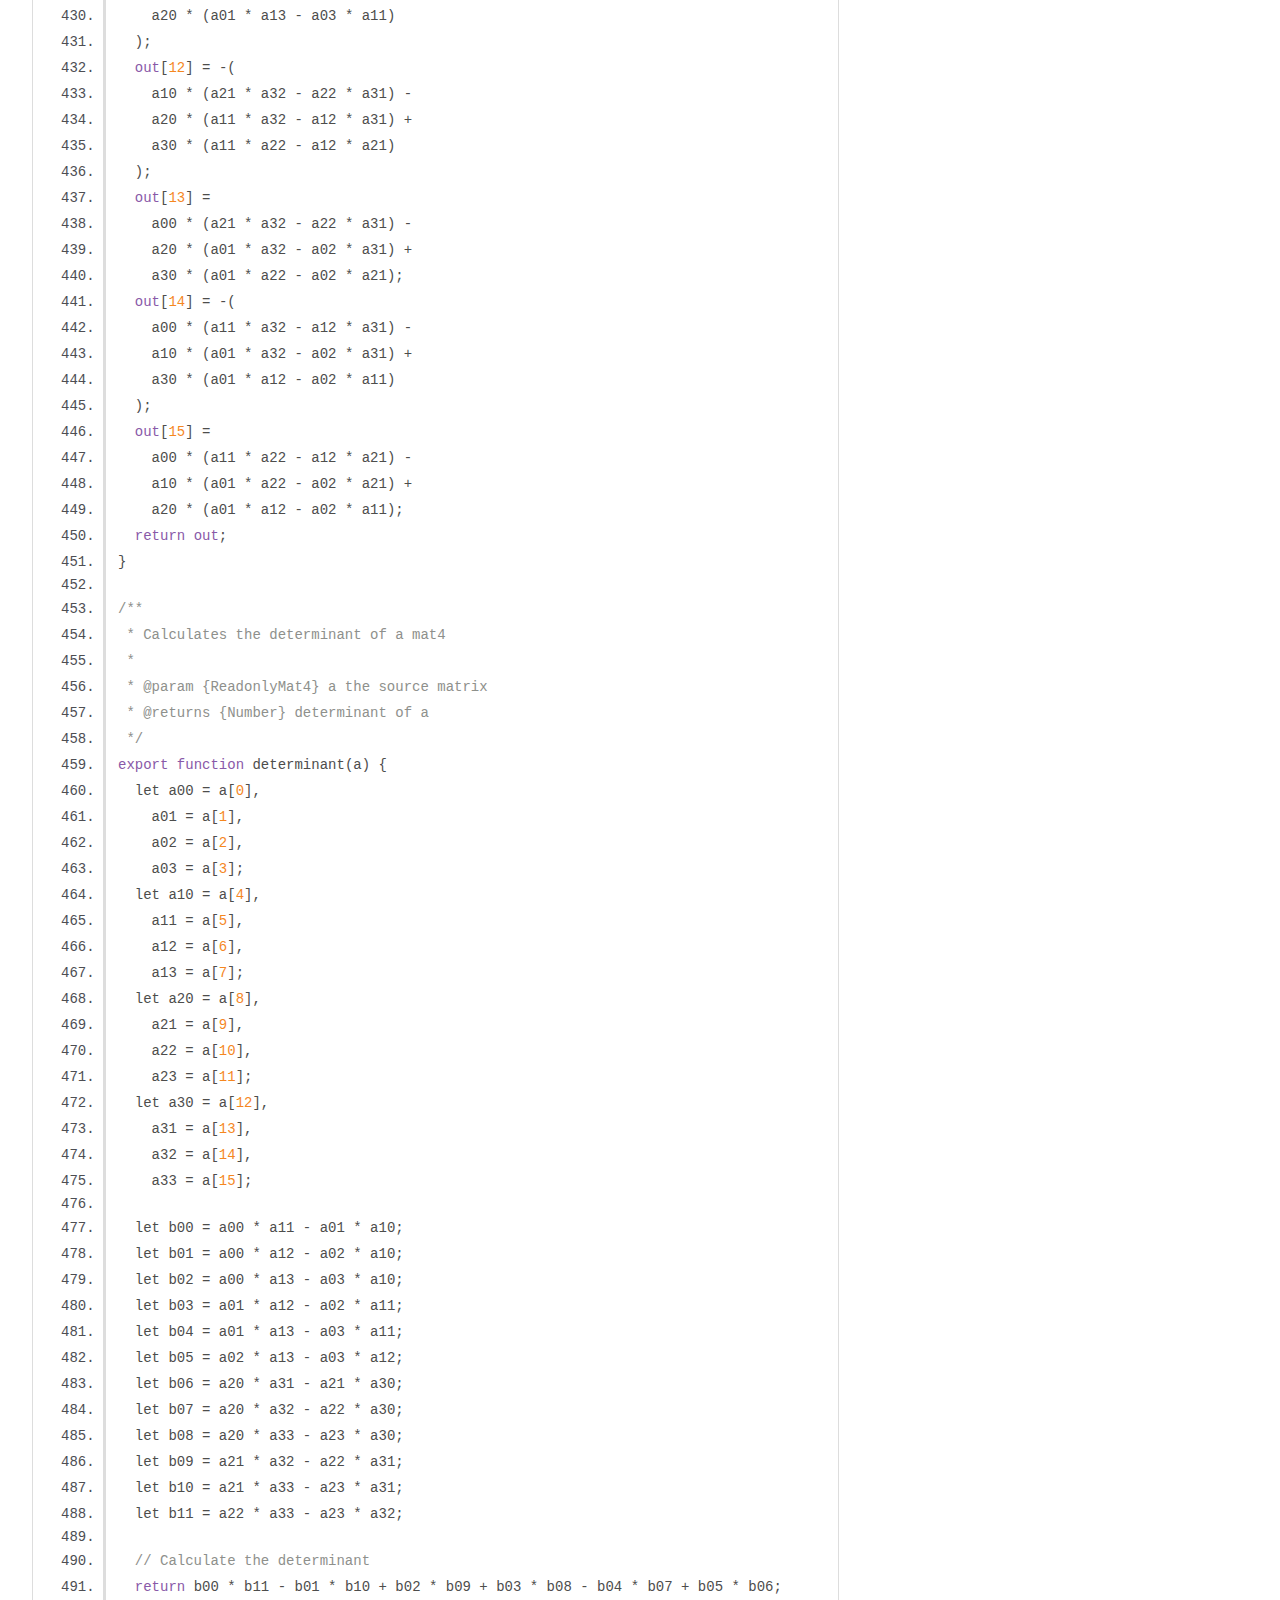
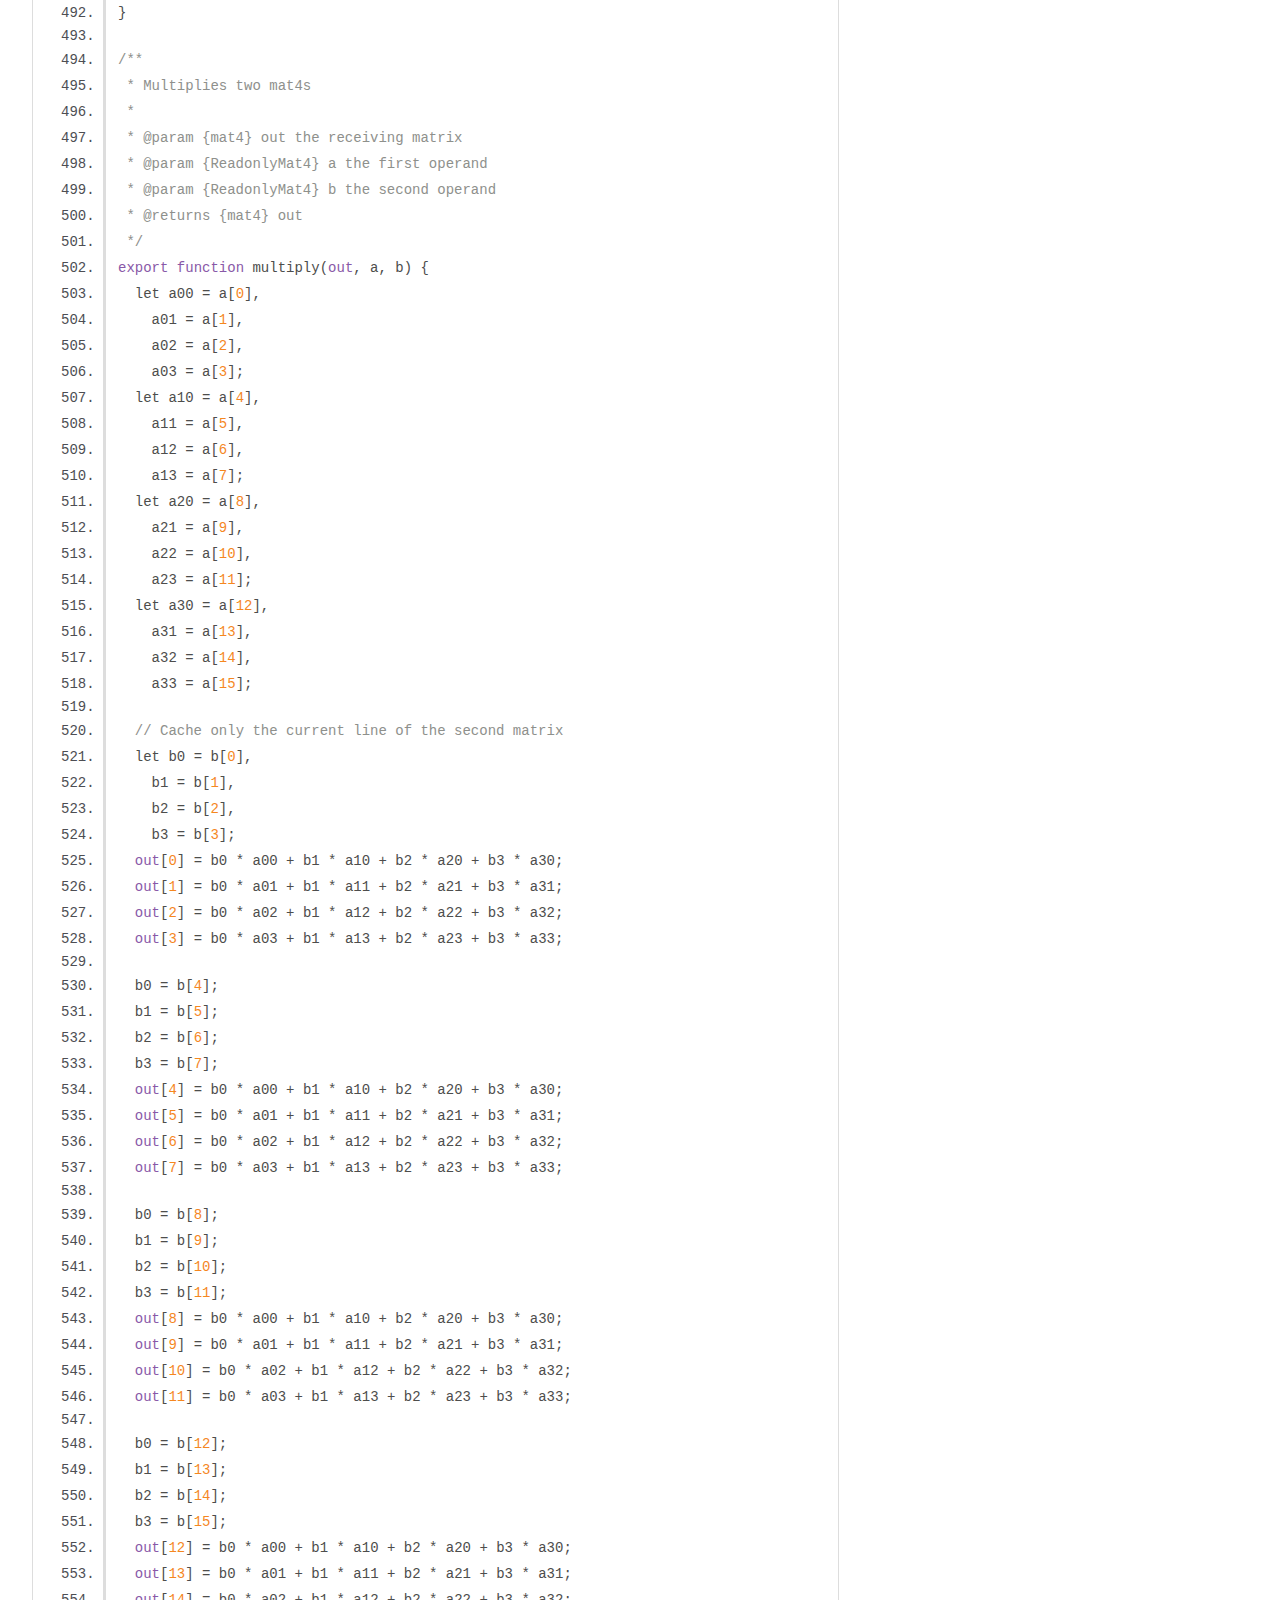
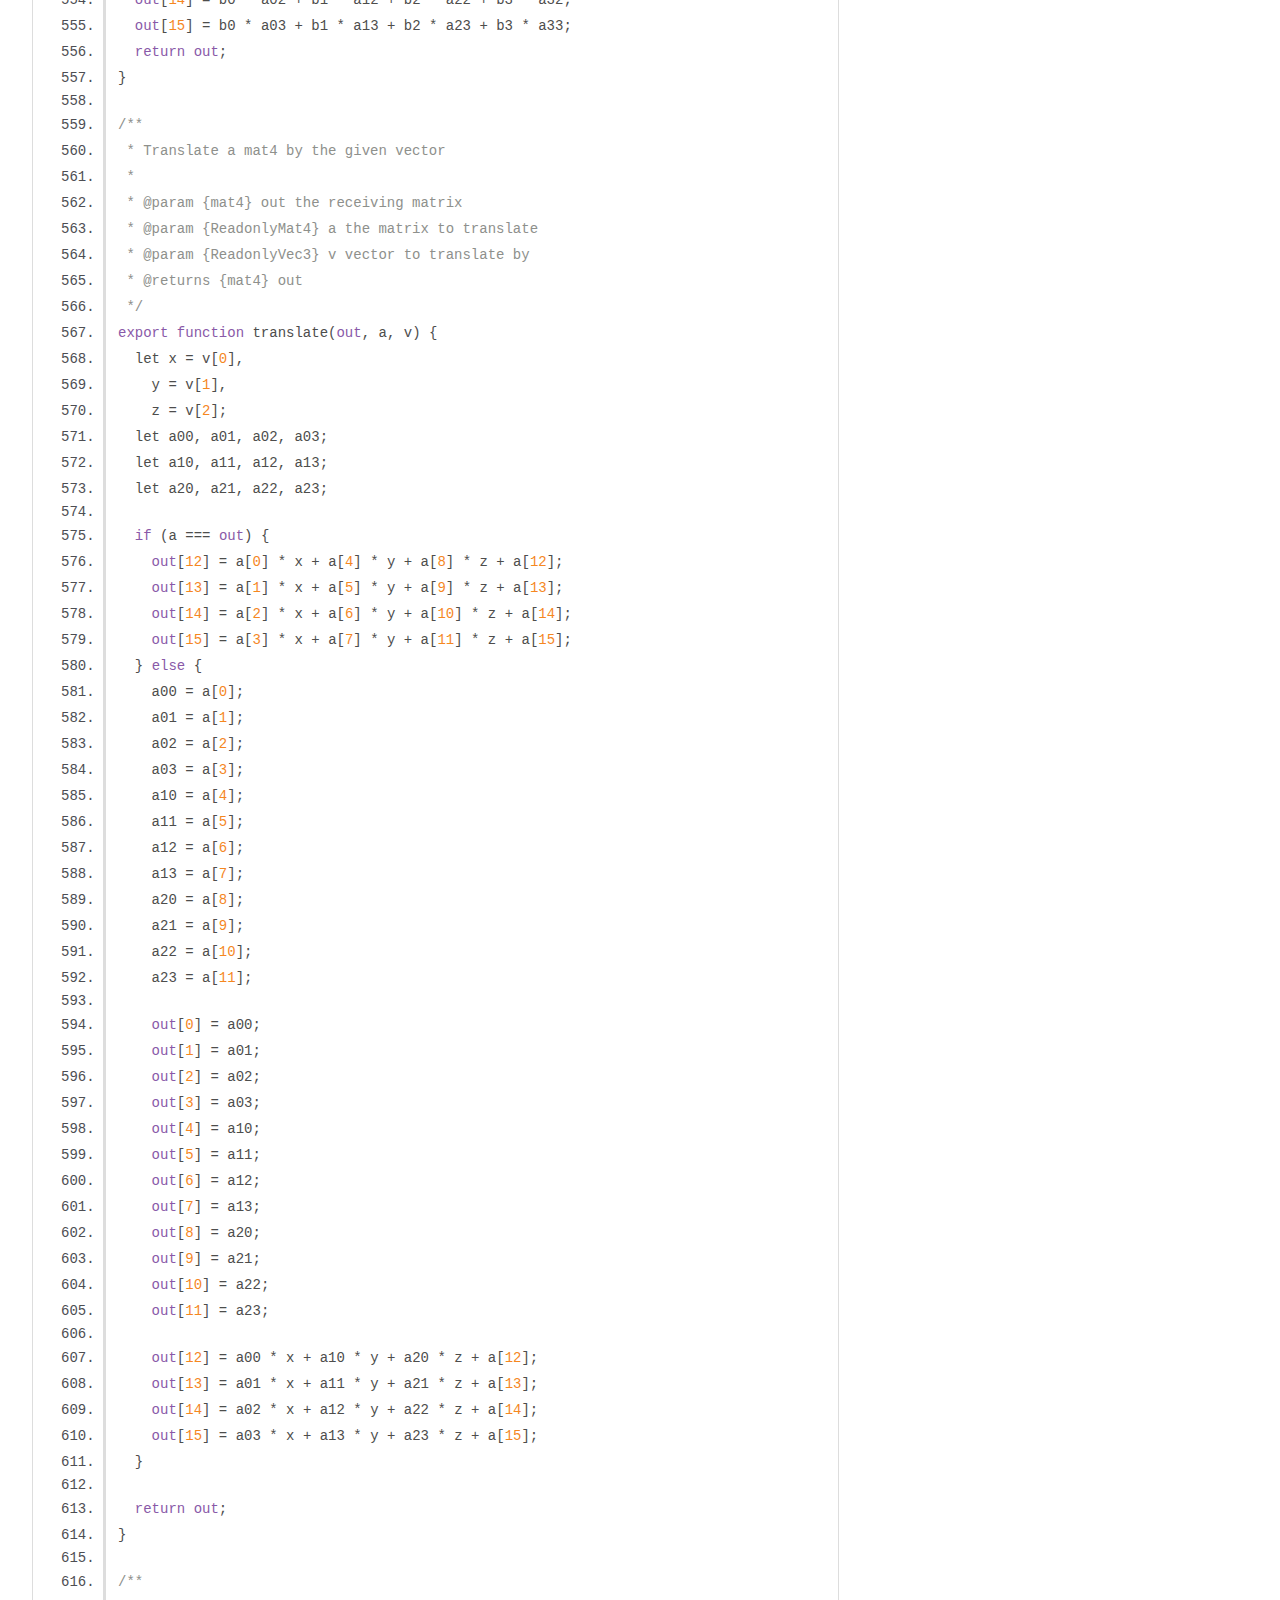
<file: creator/toji-gl-matrix-1f872b8/docs/mat4.js.html>
<!DOCTYPE html>
<html lang="en">
<head>
    <meta charset="utf-8">
    <title>JSDoc: Source: mat4.js</title>

    <script src="scripts/prettify/prettify.js"> </script>
    <script src="scripts/prettify/lang-css.js"> </script>
    <!--[if lt IE 9]>
      <script src="//html5shiv.googlecode.com/svn/trunk/html5.js"></script>
    <![endif]-->
    <link type="text/css" rel="stylesheet" href="styles/prettify-tomorrow.css">
    <link type="text/css" rel="stylesheet" href="styles/jsdoc-default.css">
</head>

<body>

<div id="main">

    <h1 class="page-title">Source: mat4.js</h1>

    



    
    <section>
        <article>
            <pre class="prettyprint source linenums"><code>import * as glMatrix from "./common.js";

/**
 * 4x4 Matrix&lt;br>Format: column-major, when typed out it looks like row-major&lt;br>The matrices are being post multiplied.
 * @module mat4
 */

/**
 * Creates a new identity mat4
 *
 * @returns {mat4} a new 4x4 matrix
 */
export function create() {
  let out = new glMatrix.ARRAY_TYPE(16);
  if (glMatrix.ARRAY_TYPE != Float32Array) {
    out[1] = 0;
    out[2] = 0;
    out[3] = 0;
    out[4] = 0;
    out[6] = 0;
    out[7] = 0;
    out[8] = 0;
    out[9] = 0;
    out[11] = 0;
    out[12] = 0;
    out[13] = 0;
    out[14] = 0;
  }
  out[0] = 1;
  out[5] = 1;
  out[10] = 1;
  out[15] = 1;
  return out;
}

/**
 * Creates a new mat4 initialized with values from an existing matrix
 *
 * @param {ReadonlyMat4} a matrix to clone
 * @returns {mat4} a new 4x4 matrix
 */
export function clone(a) {
  let out = new glMatrix.ARRAY_TYPE(16);
  out[0] = a[0];
  out[1] = a[1];
  out[2] = a[2];
  out[3] = a[3];
  out[4] = a[4];
  out[5] = a[5];
  out[6] = a[6];
  out[7] = a[7];
  out[8] = a[8];
  out[9] = a[9];
  out[10] = a[10];
  out[11] = a[11];
  out[12] = a[12];
  out[13] = a[13];
  out[14] = a[14];
  out[15] = a[15];
  return out;
}

/**
 * Copy the values from one mat4 to another
 *
 * @param {mat4} out the receiving matrix
 * @param {ReadonlyMat4} a the source matrix
 * @returns {mat4} out
 */
export function copy(out, a) {
  out[0] = a[0];
  out[1] = a[1];
  out[2] = a[2];
  out[3] = a[3];
  out[4] = a[4];
  out[5] = a[5];
  out[6] = a[6];
  out[7] = a[7];
  out[8] = a[8];
  out[9] = a[9];
  out[10] = a[10];
  out[11] = a[11];
  out[12] = a[12];
  out[13] = a[13];
  out[14] = a[14];
  out[15] = a[15];
  return out;
}

/**
 * Create a new mat4 with the given values
 *
 * @param {Number} m00 Component in column 0, row 0 position (index 0)
 * @param {Number} m01 Component in column 0, row 1 position (index 1)
 * @param {Number} m02 Component in column 0, row 2 position (index 2)
 * @param {Number} m03 Component in column 0, row 3 position (index 3)
 * @param {Number} m10 Component in column 1, row 0 position (index 4)
 * @param {Number} m11 Component in column 1, row 1 position (index 5)
 * @param {Number} m12 Component in column 1, row 2 position (index 6)
 * @param {Number} m13 Component in column 1, row 3 position (index 7)
 * @param {Number} m20 Component in column 2, row 0 position (index 8)
 * @param {Number} m21 Component in column 2, row 1 position (index 9)
 * @param {Number} m22 Component in column 2, row 2 position (index 10)
 * @param {Number} m23 Component in column 2, row 3 position (index 11)
 * @param {Number} m30 Component in column 3, row 0 position (index 12)
 * @param {Number} m31 Component in column 3, row 1 position (index 13)
 * @param {Number} m32 Component in column 3, row 2 position (index 14)
 * @param {Number} m33 Component in column 3, row 3 position (index 15)
 * @returns {mat4} A new mat4
 */
export function fromValues(
  m00,
  m01,
  m02,
  m03,
  m10,
  m11,
  m12,
  m13,
  m20,
  m21,
  m22,
  m23,
  m30,
  m31,
  m32,
  m33
) {
  let out = new glMatrix.ARRAY_TYPE(16);
  out[0] = m00;
  out[1] = m01;
  out[2] = m02;
  out[3] = m03;
  out[4] = m10;
  out[5] = m11;
  out[6] = m12;
  out[7] = m13;
  out[8] = m20;
  out[9] = m21;
  out[10] = m22;
  out[11] = m23;
  out[12] = m30;
  out[13] = m31;
  out[14] = m32;
  out[15] = m33;
  return out;
}

/**
 * Set the components of a mat4 to the given values
 *
 * @param {mat4} out the receiving matrix
 * @param {Number} m00 Component in column 0, row 0 position (index 0)
 * @param {Number} m01 Component in column 0, row 1 position (index 1)
 * @param {Number} m02 Component in column 0, row 2 position (index 2)
 * @param {Number} m03 Component in column 0, row 3 position (index 3)
 * @param {Number} m10 Component in column 1, row 0 position (index 4)
 * @param {Number} m11 Component in column 1, row 1 position (index 5)
 * @param {Number} m12 Component in column 1, row 2 position (index 6)
 * @param {Number} m13 Component in column 1, row 3 position (index 7)
 * @param {Number} m20 Component in column 2, row 0 position (index 8)
 * @param {Number} m21 Component in column 2, row 1 position (index 9)
 * @param {Number} m22 Component in column 2, row 2 position (index 10)
 * @param {Number} m23 Component in column 2, row 3 position (index 11)
 * @param {Number} m30 Component in column 3, row 0 position (index 12)
 * @param {Number} m31 Component in column 3, row 1 position (index 13)
 * @param {Number} m32 Component in column 3, row 2 position (index 14)
 * @param {Number} m33 Component in column 3, row 3 position (index 15)
 * @returns {mat4} out
 */
export function set(
  out,
  m00,
  m01,
  m02,
  m03,
  m10,
  m11,
  m12,
  m13,
  m20,
  m21,
  m22,
  m23,
  m30,
  m31,
  m32,
  m33
) {
  out[0] = m00;
  out[1] = m01;
  out[2] = m02;
  out[3] = m03;
  out[4] = m10;
  out[5] = m11;
  out[6] = m12;
  out[7] = m13;
  out[8] = m20;
  out[9] = m21;
  out[10] = m22;
  out[11] = m23;
  out[12] = m30;
  out[13] = m31;
  out[14] = m32;
  out[15] = m33;
  return out;
}

/**
 * Set a mat4 to the identity matrix
 *
 * @param {mat4} out the receiving matrix
 * @returns {mat4} out
 */
export function identity(out) {
  out[0] = 1;
  out[1] = 0;
  out[2] = 0;
  out[3] = 0;
  out[4] = 0;
  out[5] = 1;
  out[6] = 0;
  out[7] = 0;
  out[8] = 0;
  out[9] = 0;
  out[10] = 1;
  out[11] = 0;
  out[12] = 0;
  out[13] = 0;
  out[14] = 0;
  out[15] = 1;
  return out;
}

/**
 * Transpose the values of a mat4
 *
 * @param {mat4} out the receiving matrix
 * @param {ReadonlyMat4} a the source matrix
 * @returns {mat4} out
 */
export function transpose(out, a) {
  // If we are transposing ourselves we can skip a few steps but have to cache some values
  if (out === a) {
    let a01 = a[1],
      a02 = a[2],
      a03 = a[3];
    let a12 = a[6],
      a13 = a[7];
    let a23 = a[11];

    out[1] = a[4];
    out[2] = a[8];
    out[3] = a[12];
    out[4] = a01;
    out[6] = a[9];
    out[7] = a[13];
    out[8] = a02;
    out[9] = a12;
    out[11] = a[14];
    out[12] = a03;
    out[13] = a13;
    out[14] = a23;
  } else {
    out[0] = a[0];
    out[1] = a[4];
    out[2] = a[8];
    out[3] = a[12];
    out[4] = a[1];
    out[5] = a[5];
    out[6] = a[9];
    out[7] = a[13];
    out[8] = a[2];
    out[9] = a[6];
    out[10] = a[10];
    out[11] = a[14];
    out[12] = a[3];
    out[13] = a[7];
    out[14] = a[11];
    out[15] = a[15];
  }

  return out;
}

/**
 * Inverts a mat4
 *
 * @param {mat4} out the receiving matrix
 * @param {ReadonlyMat4} a the source matrix
 * @returns {mat4} out
 */
export function invert(out, a) {
  let a00 = a[0],
    a01 = a[1],
    a02 = a[2],
    a03 = a[3];
  let a10 = a[4],
    a11 = a[5],
    a12 = a[6],
    a13 = a[7];
  let a20 = a[8],
    a21 = a[9],
    a22 = a[10],
    a23 = a[11];
  let a30 = a[12],
    a31 = a[13],
    a32 = a[14],
    a33 = a[15];

  let b00 = a00 * a11 - a01 * a10;
  let b01 = a00 * a12 - a02 * a10;
  let b02 = a00 * a13 - a03 * a10;
  let b03 = a01 * a12 - a02 * a11;
  let b04 = a01 * a13 - a03 * a11;
  let b05 = a02 * a13 - a03 * a12;
  let b06 = a20 * a31 - a21 * a30;
  let b07 = a20 * a32 - a22 * a30;
  let b08 = a20 * a33 - a23 * a30;
  let b09 = a21 * a32 - a22 * a31;
  let b10 = a21 * a33 - a23 * a31;
  let b11 = a22 * a33 - a23 * a32;

  // Calculate the determinant
  let det =
    b00 * b11 - b01 * b10 + b02 * b09 + b03 * b08 - b04 * b07 + b05 * b06;

  if (!det) {
    return null;
  }
  det = 1.0 / det;

  out[0] = (a11 * b11 - a12 * b10 + a13 * b09) * det;
  out[1] = (a02 * b10 - a01 * b11 - a03 * b09) * det;
  out[2] = (a31 * b05 - a32 * b04 + a33 * b03) * det;
  out[3] = (a22 * b04 - a21 * b05 - a23 * b03) * det;
  out[4] = (a12 * b08 - a10 * b11 - a13 * b07) * det;
  out[5] = (a00 * b11 - a02 * b08 + a03 * b07) * det;
  out[6] = (a32 * b02 - a30 * b05 - a33 * b01) * det;
  out[7] = (a20 * b05 - a22 * b02 + a23 * b01) * det;
  out[8] = (a10 * b10 - a11 * b08 + a13 * b06) * det;
  out[9] = (a01 * b08 - a00 * b10 - a03 * b06) * det;
  out[10] = (a30 * b04 - a31 * b02 + a33 * b00) * det;
  out[11] = (a21 * b02 - a20 * b04 - a23 * b00) * det;
  out[12] = (a11 * b07 - a10 * b09 - a12 * b06) * det;
  out[13] = (a00 * b09 - a01 * b07 + a02 * b06) * det;
  out[14] = (a31 * b01 - a30 * b03 - a32 * b00) * det;
  out[15] = (a20 * b03 - a21 * b01 + a22 * b00) * det;

  return out;
}

/**
 * Calculates the adjugate of a mat4
 *
 * @param {mat4} out the receiving matrix
 * @param {ReadonlyMat4} a the source matrix
 * @returns {mat4} out
 */
export function adjoint(out, a) {
  let a00 = a[0],
    a01 = a[1],
    a02 = a[2],
    a03 = a[3];
  let a10 = a[4],
    a11 = a[5],
    a12 = a[6],
    a13 = a[7];
  let a20 = a[8],
    a21 = a[9],
    a22 = a[10],
    a23 = a[11];
  let a30 = a[12],
    a31 = a[13],
    a32 = a[14],
    a33 = a[15];

  out[0] =
    a11 * (a22 * a33 - a23 * a32) -
    a21 * (a12 * a33 - a13 * a32) +
    a31 * (a12 * a23 - a13 * a22);
  out[1] = -(
    a01 * (a22 * a33 - a23 * a32) -
    a21 * (a02 * a33 - a03 * a32) +
    a31 * (a02 * a23 - a03 * a22)
  );
  out[2] =
    a01 * (a12 * a33 - a13 * a32) -
    a11 * (a02 * a33 - a03 * a32) +
    a31 * (a02 * a13 - a03 * a12);
  out[3] = -(
    a01 * (a12 * a23 - a13 * a22) -
    a11 * (a02 * a23 - a03 * a22) +
    a21 * (a02 * a13 - a03 * a12)
  );
  out[4] = -(
    a10 * (a22 * a33 - a23 * a32) -
    a20 * (a12 * a33 - a13 * a32) +
    a30 * (a12 * a23 - a13 * a22)
  );
  out[5] =
    a00 * (a22 * a33 - a23 * a32) -
    a20 * (a02 * a33 - a03 * a32) +
    a30 * (a02 * a23 - a03 * a22);
  out[6] = -(
    a00 * (a12 * a33 - a13 * a32) -
    a10 * (a02 * a33 - a03 * a32) +
    a30 * (a02 * a13 - a03 * a12)
  );
  out[7] =
    a00 * (a12 * a23 - a13 * a22) -
    a10 * (a02 * a23 - a03 * a22) +
    a20 * (a02 * a13 - a03 * a12);
  out[8] =
    a10 * (a21 * a33 - a23 * a31) -
    a20 * (a11 * a33 - a13 * a31) +
    a30 * (a11 * a23 - a13 * a21);
  out[9] = -(
    a00 * (a21 * a33 - a23 * a31) -
    a20 * (a01 * a33 - a03 * a31) +
    a30 * (a01 * a23 - a03 * a21)
  );
  out[10] =
    a00 * (a11 * a33 - a13 * a31) -
    a10 * (a01 * a33 - a03 * a31) +
    a30 * (a01 * a13 - a03 * a11);
  out[11] = -(
    a00 * (a11 * a23 - a13 * a21) -
    a10 * (a01 * a23 - a03 * a21) +
    a20 * (a01 * a13 - a03 * a11)
  );
  out[12] = -(
    a10 * (a21 * a32 - a22 * a31) -
    a20 * (a11 * a32 - a12 * a31) +
    a30 * (a11 * a22 - a12 * a21)
  );
  out[13] =
    a00 * (a21 * a32 - a22 * a31) -
    a20 * (a01 * a32 - a02 * a31) +
    a30 * (a01 * a22 - a02 * a21);
  out[14] = -(
    a00 * (a11 * a32 - a12 * a31) -
    a10 * (a01 * a32 - a02 * a31) +
    a30 * (a01 * a12 - a02 * a11)
  );
  out[15] =
    a00 * (a11 * a22 - a12 * a21) -
    a10 * (a01 * a22 - a02 * a21) +
    a20 * (a01 * a12 - a02 * a11);
  return out;
}

/**
 * Calculates the determinant of a mat4
 *
 * @param {ReadonlyMat4} a the source matrix
 * @returns {Number} determinant of a
 */
export function determinant(a) {
  let a00 = a[0],
    a01 = a[1],
    a02 = a[2],
    a03 = a[3];
  let a10 = a[4],
    a11 = a[5],
    a12 = a[6],
    a13 = a[7];
  let a20 = a[8],
    a21 = a[9],
    a22 = a[10],
    a23 = a[11];
  let a30 = a[12],
    a31 = a[13],
    a32 = a[14],
    a33 = a[15];

  let b00 = a00 * a11 - a01 * a10;
  let b01 = a00 * a12 - a02 * a10;
  let b02 = a00 * a13 - a03 * a10;
  let b03 = a01 * a12 - a02 * a11;
  let b04 = a01 * a13 - a03 * a11;
  let b05 = a02 * a13 - a03 * a12;
  let b06 = a20 * a31 - a21 * a30;
  let b07 = a20 * a32 - a22 * a30;
  let b08 = a20 * a33 - a23 * a30;
  let b09 = a21 * a32 - a22 * a31;
  let b10 = a21 * a33 - a23 * a31;
  let b11 = a22 * a33 - a23 * a32;

  // Calculate the determinant
  return b00 * b11 - b01 * b10 + b02 * b09 + b03 * b08 - b04 * b07 + b05 * b06;
}

/**
 * Multiplies two mat4s
 *
 * @param {mat4} out the receiving matrix
 * @param {ReadonlyMat4} a the first operand
 * @param {ReadonlyMat4} b the second operand
 * @returns {mat4} out
 */
export function multiply(out, a, b) {
  let a00 = a[0],
    a01 = a[1],
    a02 = a[2],
    a03 = a[3];
  let a10 = a[4],
    a11 = a[5],
    a12 = a[6],
    a13 = a[7];
  let a20 = a[8],
    a21 = a[9],
    a22 = a[10],
    a23 = a[11];
  let a30 = a[12],
    a31 = a[13],
    a32 = a[14],
    a33 = a[15];

  // Cache only the current line of the second matrix
  let b0 = b[0],
    b1 = b[1],
    b2 = b[2],
    b3 = b[3];
  out[0] = b0 * a00 + b1 * a10 + b2 * a20 + b3 * a30;
  out[1] = b0 * a01 + b1 * a11 + b2 * a21 + b3 * a31;
  out[2] = b0 * a02 + b1 * a12 + b2 * a22 + b3 * a32;
  out[3] = b0 * a03 + b1 * a13 + b2 * a23 + b3 * a33;

  b0 = b[4];
  b1 = b[5];
  b2 = b[6];
  b3 = b[7];
  out[4] = b0 * a00 + b1 * a10 + b2 * a20 + b3 * a30;
  out[5] = b0 * a01 + b1 * a11 + b2 * a21 + b3 * a31;
  out[6] = b0 * a02 + b1 * a12 + b2 * a22 + b3 * a32;
  out[7] = b0 * a03 + b1 * a13 + b2 * a23 + b3 * a33;

  b0 = b[8];
  b1 = b[9];
  b2 = b[10];
  b3 = b[11];
  out[8] = b0 * a00 + b1 * a10 + b2 * a20 + b3 * a30;
  out[9] = b0 * a01 + b1 * a11 + b2 * a21 + b3 * a31;
  out[10] = b0 * a02 + b1 * a12 + b2 * a22 + b3 * a32;
  out[11] = b0 * a03 + b1 * a13 + b2 * a23 + b3 * a33;

  b0 = b[12];
  b1 = b[13];
  b2 = b[14];
  b3 = b[15];
  out[12] = b0 * a00 + b1 * a10 + b2 * a20 + b3 * a30;
  out[13] = b0 * a01 + b1 * a11 + b2 * a21 + b3 * a31;
  out[14] = b0 * a02 + b1 * a12 + b2 * a22 + b3 * a32;
  out[15] = b0 * a03 + b1 * a13 + b2 * a23 + b3 * a33;
  return out;
}

/**
 * Translate a mat4 by the given vector
 *
 * @param {mat4} out the receiving matrix
 * @param {ReadonlyMat4} a the matrix to translate
 * @param {ReadonlyVec3} v vector to translate by
 * @returns {mat4} out
 */
export function translate(out, a, v) {
  let x = v[0],
    y = v[1],
    z = v[2];
  let a00, a01, a02, a03;
  let a10, a11, a12, a13;
  let a20, a21, a22, a23;

  if (a === out) {
    out[12] = a[0] * x + a[4] * y + a[8] * z + a[12];
    out[13] = a[1] * x + a[5] * y + a[9] * z + a[13];
    out[14] = a[2] * x + a[6] * y + a[10] * z + a[14];
    out[15] = a[3] * x + a[7] * y + a[11] * z + a[15];
  } else {
    a00 = a[0];
    a01 = a[1];
    a02 = a[2];
    a03 = a[3];
    a10 = a[4];
    a11 = a[5];
    a12 = a[6];
    a13 = a[7];
    a20 = a[8];
    a21 = a[9];
    a22 = a[10];
    a23 = a[11];

    out[0] = a00;
    out[1] = a01;
    out[2] = a02;
    out[3] = a03;
    out[4] = a10;
    out[5] = a11;
    out[6] = a12;
    out[7] = a13;
    out[8] = a20;
    out[9] = a21;
    out[10] = a22;
    out[11] = a23;

    out[12] = a00 * x + a10 * y + a20 * z + a[12];
    out[13] = a01 * x + a11 * y + a21 * z + a[13];
    out[14] = a02 * x + a12 * y + a22 * z + a[14];
    out[15] = a03 * x + a13 * y + a23 * z + a[15];
  }

  return out;
}

/**
 * Scales the mat4 by the dimensions in the given vec3 not using vectorization
 *
 * @param {mat4} out the receiving matrix
 * @param {ReadonlyMat4} a the matrix to scale
 * @param {ReadonlyVec3} v the vec3 to scale the matrix by
 * @returns {mat4} out
 **/
export function scale(out, a, v) {
  let x = v[0],
    y = v[1],
    z = v[2];

  out[0] = a[0] * x;
  out[1] = a[1] * x;
  out[2] = a[2] * x;
  out[3] = a[3] * x;
  out[4] = a[4] * y;
  out[5] = a[5] * y;
  out[6] = a[6] * y;
  out[7] = a[7] * y;
  out[8] = a[8] * z;
  out[9] = a[9] * z;
  out[10] = a[10] * z;
  out[11] = a[11] * z;
  out[12] = a[12];
  out[13] = a[13];
  out[14] = a[14];
  out[15] = a[15];
  return out;
}

/**
 * Rotates a mat4 by the given angle around the given axis
 *
 * @param {mat4} out the receiving matrix
 * @param {ReadonlyMat4} a the matrix to rotate
 * @param {Number} rad the angle to rotate the matrix by
 * @param {ReadonlyVec3} axis the axis to rotate around
 * @returns {mat4} out
 */
export function rotate(out, a, rad, axis) {
  let x = axis[0],
    y = axis[1],
    z = axis[2];
  let len = Math.hypot(x, y, z);
  let s, c, t;
  let a00, a01, a02, a03;
  let a10, a11, a12, a13;
  let a20, a21, a22, a23;
  let b00, b01, b02;
  let b10, b11, b12;
  let b20, b21, b22;

  if (len &lt; glMatrix.EPSILON) {
    return null;
  }

  len = 1 / len;
  x *= len;
  y *= len;
  z *= len;

  s = Math.sin(rad);
  c = Math.cos(rad);
  t = 1 - c;

  a00 = a[0];
  a01 = a[1];
  a02 = a[2];
  a03 = a[3];
  a10 = a[4];
  a11 = a[5];
  a12 = a[6];
  a13 = a[7];
  a20 = a[8];
  a21 = a[9];
  a22 = a[10];
  a23 = a[11];

  // Construct the elements of the rotation matrix
  b00 = x * x * t + c;
  b01 = y * x * t + z * s;
  b02 = z * x * t - y * s;
  b10 = x * y * t - z * s;
  b11 = y * y * t + c;
  b12 = z * y * t + x * s;
  b20 = x * z * t + y * s;
  b21 = y * z * t - x * s;
  b22 = z * z * t + c;

  // Perform rotation-specific matrix multiplication
  out[0] = a00 * b00 + a10 * b01 + a20 * b02;
  out[1] = a01 * b00 + a11 * b01 + a21 * b02;
  out[2] = a02 * b00 + a12 * b01 + a22 * b02;
  out[3] = a03 * b00 + a13 * b01 + a23 * b02;
  out[4] = a00 * b10 + a10 * b11 + a20 * b12;
  out[5] = a01 * b10 + a11 * b11 + a21 * b12;
  out[6] = a02 * b10 + a12 * b11 + a22 * b12;
  out[7] = a03 * b10 + a13 * b11 + a23 * b12;
  out[8] = a00 * b20 + a10 * b21 + a20 * b22;
  out[9] = a01 * b20 + a11 * b21 + a21 * b22;
  out[10] = a02 * b20 + a12 * b21 + a22 * b22;
  out[11] = a03 * b20 + a13 * b21 + a23 * b22;

  if (a !== out) {
    // If the source and destination differ, copy the unchanged last row
    out[12] = a[12];
    out[13] = a[13];
    out[14] = a[14];
    out[15] = a[15];
  }
  return out;
}

/**
 * Rotates a matrix by the given angle around the X axis
 *
 * @param {mat4} out the receiving matrix
 * @param {ReadonlyMat4} a the matrix to rotate
 * @param {Number} rad the angle to rotate the matrix by
 * @returns {mat4} out
 */
export function rotateX(out, a, rad) {
  let s = Math.sin(rad);
  let c = Math.cos(rad);
  let a10 = a[4];
  let a11 = a[5];
  let a12 = a[6];
  let a13 = a[7];
  let a20 = a[8];
  let a21 = a[9];
  let a22 = a[10];
  let a23 = a[11];

  if (a !== out) {
    // If the source and destination differ, copy the unchanged rows
    out[0] = a[0];
    out[1] = a[1];
    out[2] = a[2];
    out[3] = a[3];
    out[12] = a[12];
    out[13] = a[13];
    out[14] = a[14];
    out[15] = a[15];
  }

  // Perform axis-specific matrix multiplication
  out[4] = a10 * c + a20 * s;
  out[5] = a11 * c + a21 * s;
  out[6] = a12 * c + a22 * s;
  out[7] = a13 * c + a23 * s;
  out[8] = a20 * c - a10 * s;
  out[9] = a21 * c - a11 * s;
  out[10] = a22 * c - a12 * s;
  out[11] = a23 * c - a13 * s;
  return out;
}

/**
 * Rotates a matrix by the given angle around the Y axis
 *
 * @param {mat4} out the receiving matrix
 * @param {ReadonlyMat4} a the matrix to rotate
 * @param {Number} rad the angle to rotate the matrix by
 * @returns {mat4} out
 */
export function rotateY(out, a, rad) {
  let s = Math.sin(rad);
  let c = Math.cos(rad);
  let a00 = a[0];
  let a01 = a[1];
  let a02 = a[2];
  let a03 = a[3];
  let a20 = a[8];
  let a21 = a[9];
  let a22 = a[10];
  let a23 = a[11];

  if (a !== out) {
    // If the source and destination differ, copy the unchanged rows
    out[4] = a[4];
    out[5] = a[5];
    out[6] = a[6];
    out[7] = a[7];
    out[12] = a[12];
    out[13] = a[13];
    out[14] = a[14];
    out[15] = a[15];
  }

  // Perform axis-specific matrix multiplication
  out[0] = a00 * c - a20 * s;
  out[1] = a01 * c - a21 * s;
  out[2] = a02 * c - a22 * s;
  out[3] = a03 * c - a23 * s;
  out[8] = a00 * s + a20 * c;
  out[9] = a01 * s + a21 * c;
  out[10] = a02 * s + a22 * c;
  out[11] = a03 * s + a23 * c;
  return out;
}

/**
 * Rotates a matrix by the given angle around the Z axis
 *
 * @param {mat4} out the receiving matrix
 * @param {ReadonlyMat4} a the matrix to rotate
 * @param {Number} rad the angle to rotate the matrix by
 * @returns {mat4} out
 */
export function rotateZ(out, a, rad) {
  let s = Math.sin(rad);
  let c = Math.cos(rad);
  let a00 = a[0];
  let a01 = a[1];
  let a02 = a[2];
  let a03 = a[3];
  let a10 = a[4];
  let a11 = a[5];
  let a12 = a[6];
  let a13 = a[7];

  if (a !== out) {
    // If the source and destination differ, copy the unchanged last row
    out[8] = a[8];
    out[9] = a[9];
    out[10] = a[10];
    out[11] = a[11];
    out[12] = a[12];
    out[13] = a[13];
    out[14] = a[14];
    out[15] = a[15];
  }

  // Perform axis-specific matrix multiplication
  out[0] = a00 * c + a10 * s;
  out[1] = a01 * c + a11 * s;
  out[2] = a02 * c + a12 * s;
  out[3] = a03 * c + a13 * s;
  out[4] = a10 * c - a00 * s;
  out[5] = a11 * c - a01 * s;
  out[6] = a12 * c - a02 * s;
  out[7] = a13 * c - a03 * s;
  return out;
}

/**
 * Creates a matrix from a vector translation
 * This is equivalent to (but much faster than):
 *
 *     mat4.identity(dest);
 *     mat4.translate(dest, dest, vec);
 *
 * @param {mat4} out mat4 receiving operation result
 * @param {ReadonlyVec3} v Translation vector
 * @returns {mat4} out
 */
export function fromTranslation(out, v) {
  out[0] = 1;
  out[1] = 0;
  out[2] = 0;
  out[3] = 0;
  out[4] = 0;
  out[5] = 1;
  out[6] = 0;
  out[7] = 0;
  out[8] = 0;
  out[9] = 0;
  out[10] = 1;
  out[11] = 0;
  out[12] = v[0];
  out[13] = v[1];
  out[14] = v[2];
  out[15] = 1;
  return out;
}

/**
 * Creates a matrix from a vector scaling
 * This is equivalent to (but much faster than):
 *
 *     mat4.identity(dest);
 *     mat4.scale(dest, dest, vec);
 *
 * @param {mat4} out mat4 receiving operation result
 * @param {ReadonlyVec3} v Scaling vector
 * @returns {mat4} out
 */
export function fromScaling(out, v) {
  out[0] = v[0];
  out[1] = 0;
  out[2] = 0;
  out[3] = 0;
  out[4] = 0;
  out[5] = v[1];
  out[6] = 0;
  out[7] = 0;
  out[8] = 0;
  out[9] = 0;
  out[10] = v[2];
  out[11] = 0;
  out[12] = 0;
  out[13] = 0;
  out[14] = 0;
  out[15] = 1;
  return out;
}

/**
 * Creates a matrix from a given angle around a given axis
 * This is equivalent to (but much faster than):
 *
 *     mat4.identity(dest);
 *     mat4.rotate(dest, dest, rad, axis);
 *
 * @param {mat4} out mat4 receiving operation result
 * @param {Number} rad the angle to rotate the matrix by
 * @param {ReadonlyVec3} axis the axis to rotate around
 * @returns {mat4} out
 */
export function fromRotation(out, rad, axis) {
  let x = axis[0],
    y = axis[1],
    z = axis[2];
  let len = Math.hypot(x, y, z);
  let s, c, t;

  if (len &lt; glMatrix.EPSILON) {
    return null;
  }

  len = 1 / len;
  x *= len;
  y *= len;
  z *= len;

  s = Math.sin(rad);
  c = Math.cos(rad);
  t = 1 - c;

  // Perform rotation-specific matrix multiplication
  out[0] = x * x * t + c;
  out[1] = y * x * t + z * s;
  out[2] = z * x * t - y * s;
  out[3] = 0;
  out[4] = x * y * t - z * s;
  out[5] = y * y * t + c;
  out[6] = z * y * t + x * s;
  out[7] = 0;
  out[8] = x * z * t + y * s;
  out[9] = y * z * t - x * s;
  out[10] = z * z * t + c;
  out[11] = 0;
  out[12] = 0;
  out[13] = 0;
  out[14] = 0;
  out[15] = 1;
  return out;
}

/**
 * Creates a matrix from the given angle around the X axis
 * This is equivalent to (but much faster than):
 *
 *     mat4.identity(dest);
 *     mat4.rotateX(dest, dest, rad);
 *
 * @param {mat4} out mat4 receiving operation result
 * @param {Number} rad the angle to rotate the matrix by
 * @returns {mat4} out
 */
export function fromXRotation(out, rad) {
  let s = Math.sin(rad);
  let c = Math.cos(rad);

  // Perform axis-specific matrix multiplication
  out[0] = 1;
  out[1] = 0;
  out[2] = 0;
  out[3] = 0;
  out[4] = 0;
  out[5] = c;
  out[6] = s;
  out[7] = 0;
  out[8] = 0;
  out[9] = -s;
  out[10] = c;
  out[11] = 0;
  out[12] = 0;
  out[13] = 0;
  out[14] = 0;
  out[15] = 1;
  return out;
}

/**
 * Creates a matrix from the given angle around the Y axis
 * This is equivalent to (but much faster than):
 *
 *     mat4.identity(dest);
 *     mat4.rotateY(dest, dest, rad);
 *
 * @param {mat4} out mat4 receiving operation result
 * @param {Number} rad the angle to rotate the matrix by
 * @returns {mat4} out
 */
export function fromYRotation(out, rad) {
  let s = Math.sin(rad);
  let c = Math.cos(rad);

  // Perform axis-specific matrix multiplication
  out[0] = c;
  out[1] = 0;
  out[2] = -s;
  out[3] = 0;
  out[4] = 0;
  out[5] = 1;
  out[6] = 0;
  out[7] = 0;
  out[8] = s;
  out[9] = 0;
  out[10] = c;
  out[11] = 0;
  out[12] = 0;
  out[13] = 0;
  out[14] = 0;
  out[15] = 1;
  return out;
}

/**
 * Creates a matrix from the given angle around the Z axis
 * This is equivalent to (but much faster than):
 *
 *     mat4.identity(dest);
 *     mat4.rotateZ(dest, dest, rad);
 *
 * @param {mat4} out mat4 receiving operation result
 * @param {Number} rad the angle to rotate the matrix by
 * @returns {mat4} out
 */
export function fromZRotation(out, rad) {
  let s = Math.sin(rad);
  let c = Math.cos(rad);

  // Perform axis-specific matrix multiplication
  out[0] = c;
  out[1] = s;
  out[2] = 0;
  out[3] = 0;
  out[4] = -s;
  out[5] = c;
  out[6] = 0;
  out[7] = 0;
  out[8] = 0;
  out[9] = 0;
  out[10] = 1;
  out[11] = 0;
  out[12] = 0;
  out[13] = 0;
  out[14] = 0;
  out[15] = 1;
  return out;
}

/**
 * Creates a matrix from a quaternion rotation and vector translation
 * This is equivalent to (but much faster than):
 *
 *     mat4.identity(dest);
 *     mat4.translate(dest, vec);
 *     let quatMat = mat4.create();
 *     quat4.toMat4(quat, quatMat);
 *     mat4.multiply(dest, quatMat);
 *
 * @param {mat4} out mat4 receiving operation result
 * @param {quat4} q Rotation quaternion
 * @param {ReadonlyVec3} v Translation vector
 * @returns {mat4} out
 */
export function fromRotationTranslation(out, q, v) {
  // Quaternion math
  let x = q[0],
    y = q[1],
    z = q[2],
    w = q[3];
  let x2 = x + x;
  let y2 = y + y;
  let z2 = z + z;

  let xx = x * x2;
  let xy = x * y2;
  let xz = x * z2;
  let yy = y * y2;
  let yz = y * z2;
  let zz = z * z2;
  let wx = w * x2;
  let wy = w * y2;
  let wz = w * z2;

  out[0] = 1 - (yy + zz);
  out[1] = xy + wz;
  out[2] = xz - wy;
  out[3] = 0;
  out[4] = xy - wz;
  out[5] = 1 - (xx + zz);
  out[6] = yz + wx;
  out[7] = 0;
  out[8] = xz + wy;
  out[9] = yz - wx;
  out[10] = 1 - (xx + yy);
  out[11] = 0;
  out[12] = v[0];
  out[13] = v[1];
  out[14] = v[2];
  out[15] = 1;

  return out;
}

/**
 * Creates a new mat4 from a dual quat.
 *
 * @param {mat4} out Matrix
 * @param {ReadonlyQuat2} a Dual Quaternion
 * @returns {mat4} mat4 receiving operation result
 */
export function fromQuat2(out, a) {
  let translation = new glMatrix.ARRAY_TYPE(3);
  let bx = -a[0],
    by = -a[1],
    bz = -a[2],
    bw = a[3],
    ax = a[4],
    ay = a[5],
    az = a[6],
    aw = a[7];

  let magnitude = bx * bx + by * by + bz * bz + bw * bw;
  //Only scale if it makes sense
  if (magnitude > 0) {
    translation[0] = ((ax * bw + aw * bx + ay * bz - az * by) * 2) / magnitude;
    translation[1] = ((ay * bw + aw * by + az * bx - ax * bz) * 2) / magnitude;
    translation[2] = ((az * bw + aw * bz + ax * by - ay * bx) * 2) / magnitude;
  } else {
    translation[0] = (ax * bw + aw * bx + ay * bz - az * by) * 2;
    translation[1] = (ay * bw + aw * by + az * bx - ax * bz) * 2;
    translation[2] = (az * bw + aw * bz + ax * by - ay * bx) * 2;
  }
  fromRotationTranslation(out, a, translation);
  return out;
}

/**
 * Returns the translation vector component of a transformation
 *  matrix. If a matrix is built with fromRotationTranslation,
 *  the returned vector will be the same as the translation vector
 *  originally supplied.
 * @param  {vec3} out Vector to receive translation component
 * @param  {ReadonlyMat4} mat Matrix to be decomposed (input)
 * @return {vec3} out
 */
export function getTranslation(out, mat) {
  out[0] = mat[12];
  out[1] = mat[13];
  out[2] = mat[14];

  return out;
}

/**
 * Returns the scaling factor component of a transformation
 *  matrix. If a matrix is built with fromRotationTranslationScale
 *  with a normalized Quaternion paramter, the returned vector will be
 *  the same as the scaling vector
 *  originally supplied.
 * @param  {vec3} out Vector to receive scaling factor component
 * @param  {ReadonlyMat4} mat Matrix to be decomposed (input)
 * @return {vec3} out
 */
export function getScaling(out, mat) {
  let m11 = mat[0];
  let m12 = mat[1];
  let m13 = mat[2];
  let m21 = mat[4];
  let m22 = mat[5];
  let m23 = mat[6];
  let m31 = mat[8];
  let m32 = mat[9];
  let m33 = mat[10];

  out[0] = Math.hypot(m11, m12, m13);
  out[1] = Math.hypot(m21, m22, m23);
  out[2] = Math.hypot(m31, m32, m33);

  return out;
}

/**
 * Returns a quaternion representing the rotational component
 *  of a transformation matrix. If a matrix is built with
 *  fromRotationTranslation, the returned quaternion will be the
 *  same as the quaternion originally supplied.
 * @param {quat} out Quaternion to receive the rotation component
 * @param {ReadonlyMat4} mat Matrix to be decomposed (input)
 * @return {quat} out
 */
export function getRotation(out, mat) {
  let scaling = new glMatrix.ARRAY_TYPE(3);
  getScaling(scaling, mat);

  let is1 = 1 / scaling[0];
  let is2 = 1 / scaling[1];
  let is3 = 1 / scaling[2];

  let sm11 = mat[0] * is1;
  let sm12 = mat[1] * is2;
  let sm13 = mat[2] * is3;
  let sm21 = mat[4] * is1;
  let sm22 = mat[5] * is2;
  let sm23 = mat[6] * is3;
  let sm31 = mat[8] * is1;
  let sm32 = mat[9] * is2;
  let sm33 = mat[10] * is3;

  let trace = sm11 + sm22 + sm33;
  let S = 0;

  if (trace > 0) {
    S = Math.sqrt(trace + 1.0) * 2;
    out[3] = 0.25 * S;
    out[0] = (sm23 - sm32) / S;
    out[1] = (sm31 - sm13) / S;
    out[2] = (sm12 - sm21) / S;
  } else if (sm11 > sm22 &amp;&amp; sm11 > sm33) {
    S = Math.sqrt(1.0 + sm11 - sm22 - sm33) * 2;
    out[3] = (sm23 - sm32) / S;
    out[0] = 0.25 * S;
    out[1] = (sm12 + sm21) / S;
    out[2] = (sm31 + sm13) / S;
  } else if (sm22 > sm33) {
    S = Math.sqrt(1.0 + sm22 - sm11 - sm33) * 2;
    out[3] = (sm31 - sm13) / S;
    out[0] = (sm12 + sm21) / S;
    out[1] = 0.25 * S;
    out[2] = (sm23 + sm32) / S;
  } else {
    S = Math.sqrt(1.0 + sm33 - sm11 - sm22) * 2;
    out[3] = (sm12 - sm21) / S;
    out[0] = (sm31 + sm13) / S;
    out[1] = (sm23 + sm32) / S;
    out[2] = 0.25 * S;
  }

  return out;
}

/**
 * Creates a matrix from a quaternion rotation, vector translation and vector scale
 * This is equivalent to (but much faster than):
 *
 *     mat4.identity(dest);
 *     mat4.translate(dest, vec);
 *     let quatMat = mat4.create();
 *     quat4.toMat4(quat, quatMat);
 *     mat4.multiply(dest, quatMat);
 *     mat4.scale(dest, scale)
 *
 * @param {mat4} out mat4 receiving operation result
 * @param {quat4} q Rotation quaternion
 * @param {ReadonlyVec3} v Translation vector
 * @param {ReadonlyVec3} s Scaling vector
 * @returns {mat4} out
 */
export function fromRotationTranslationScale(out, q, v, s) {
  // Quaternion math
  let x = q[0],
    y = q[1],
    z = q[2],
    w = q[3];
  let x2 = x + x;
  let y2 = y + y;
  let z2 = z + z;

  let xx = x * x2;
  let xy = x * y2;
  let xz = x * z2;
  let yy = y * y2;
  let yz = y * z2;
  let zz = z * z2;
  let wx = w * x2;
  let wy = w * y2;
  let wz = w * z2;
  let sx = s[0];
  let sy = s[1];
  let sz = s[2];

  out[0] = (1 - (yy + zz)) * sx;
  out[1] = (xy + wz) * sx;
  out[2] = (xz - wy) * sx;
  out[3] = 0;
  out[4] = (xy - wz) * sy;
  out[5] = (1 - (xx + zz)) * sy;
  out[6] = (yz + wx) * sy;
  out[7] = 0;
  out[8] = (xz + wy) * sz;
  out[9] = (yz - wx) * sz;
  out[10] = (1 - (xx + yy)) * sz;
  out[11] = 0;
  out[12] = v[0];
  out[13] = v[1];
  out[14] = v[2];
  out[15] = 1;

  return out;
}

/**
 * Creates a matrix from a quaternion rotation, vector translation and vector scale, rotating and scaling around the given origin
 * This is equivalent to (but much faster than):
 *
 *     mat4.identity(dest);
 *     mat4.translate(dest, vec);
 *     mat4.translate(dest, origin);
 *     let quatMat = mat4.create();
 *     quat4.toMat4(quat, quatMat);
 *     mat4.multiply(dest, quatMat);
 *     mat4.scale(dest, scale)
 *     mat4.translate(dest, negativeOrigin);
 *
 * @param {mat4} out mat4 receiving operation result
 * @param {quat4} q Rotation quaternion
 * @param {ReadonlyVec3} v Translation vector
 * @param {ReadonlyVec3} s Scaling vector
 * @param {ReadonlyVec3} o The origin vector around which to scale and rotate
 * @returns {mat4} out
 */
export function fromRotationTranslationScaleOrigin(out, q, v, s, o) {
  // Quaternion math
  let x = q[0],
    y = q[1],
    z = q[2],
    w = q[3];
  let x2 = x + x;
  let y2 = y + y;
  let z2 = z + z;

  let xx = x * x2;
  let xy = x * y2;
  let xz = x * z2;
  let yy = y * y2;
  let yz = y * z2;
  let zz = z * z2;
  let wx = w * x2;
  let wy = w * y2;
  let wz = w * z2;

  let sx = s[0];
  let sy = s[1];
  let sz = s[2];

  let ox = o[0];
  let oy = o[1];
  let oz = o[2];

  let out0 = (1 - (yy + zz)) * sx;
  let out1 = (xy + wz) * sx;
  let out2 = (xz - wy) * sx;
  let out4 = (xy - wz) * sy;
  let out5 = (1 - (xx + zz)) * sy;
  let out6 = (yz + wx) * sy;
  let out8 = (xz + wy) * sz;
  let out9 = (yz - wx) * sz;
  let out10 = (1 - (xx + yy)) * sz;

  out[0] = out0;
  out[1] = out1;
  out[2] = out2;
  out[3] = 0;
  out[4] = out4;
  out[5] = out5;
  out[6] = out6;
  out[7] = 0;
  out[8] = out8;
  out[9] = out9;
  out[10] = out10;
  out[11] = 0;
  out[12] = v[0] + ox - (out0 * ox + out4 * oy + out8 * oz);
  out[13] = v[1] + oy - (out1 * ox + out5 * oy + out9 * oz);
  out[14] = v[2] + oz - (out2 * ox + out6 * oy + out10 * oz);
  out[15] = 1;

  return out;
}

/**
 * Calculates a 4x4 matrix from the given quaternion
 *
 * @param {mat4} out mat4 receiving operation result
 * @param {ReadonlyQuat} q Quaternion to create matrix from
 *
 * @returns {mat4} out
 */
export function fromQuat(out, q) {
  let x = q[0],
    y = q[1],
    z = q[2],
    w = q[3];
  let x2 = x + x;
  let y2 = y + y;
  let z2 = z + z;

  let xx = x * x2;
  let yx = y * x2;
  let yy = y * y2;
  let zx = z * x2;
  let zy = z * y2;
  let zz = z * z2;
  let wx = w * x2;
  let wy = w * y2;
  let wz = w * z2;

  out[0] = 1 - yy - zz;
  out[1] = yx + wz;
  out[2] = zx - wy;
  out[3] = 0;

  out[4] = yx - wz;
  out[5] = 1 - xx - zz;
  out[6] = zy + wx;
  out[7] = 0;

  out[8] = zx + wy;
  out[9] = zy - wx;
  out[10] = 1 - xx - yy;
  out[11] = 0;

  out[12] = 0;
  out[13] = 0;
  out[14] = 0;
  out[15] = 1;

  return out;
}

/**
 * Generates a frustum matrix with the given bounds
 *
 * @param {mat4} out mat4 frustum matrix will be written into
 * @param {Number} left Left bound of the frustum
 * @param {Number} right Right bound of the frustum
 * @param {Number} bottom Bottom bound of the frustum
 * @param {Number} top Top bound of the frustum
 * @param {Number} near Near bound of the frustum
 * @param {Number} far Far bound of the frustum
 * @returns {mat4} out
 */
export function frustum(out, left, right, bottom, top, near, far) {
  let rl = 1 / (right - left);
  let tb = 1 / (top - bottom);
  let nf = 1 / (near - far);
  out[0] = near * 2 * rl;
  out[1] = 0;
  out[2] = 0;
  out[3] = 0;
  out[4] = 0;
  out[5] = near * 2 * tb;
  out[6] = 0;
  out[7] = 0;
  out[8] = (right + left) * rl;
  out[9] = (top + bottom) * tb;
  out[10] = (far + near) * nf;
  out[11] = -1;
  out[12] = 0;
  out[13] = 0;
  out[14] = far * near * 2 * nf;
  out[15] = 0;
  return out;
}

/**
 * Generates a perspective projection matrix with the given bounds.
 * Passing null/undefined/no value for far will generate infinite projection matrix.
 *
 * @param {mat4} out mat4 frustum matrix will be written into
 * @param {number} fovy Vertical field of view in radians
 * @param {number} aspect Aspect ratio. typically viewport width/height
 * @param {number} near Near bound of the frustum
 * @param {number} far Far bound of the frustum, can be null or Infinity
 * @returns {mat4} out
 */
export function perspective(out, fovy, aspect, near, far) {
  let f = 1.0 / Math.tan(fovy / 2),
    nf;
  out[0] = f / aspect;
  out[1] = 0;
  out[2] = 0;
  out[3] = 0;
  out[4] = 0;
  out[5] = f;
  out[6] = 0;
  out[7] = 0;
  out[8] = 0;
  out[9] = 0;
  out[11] = -1;
  out[12] = 0;
  out[13] = 0;
  out[15] = 0;
  if (far != null &amp;&amp; far !== Infinity) {
    nf = 1 / (near - far);
    out[10] = (far + near) * nf;
    out[14] = 2 * far * near * nf;
  } else {
    out[10] = -1;
    out[14] = -2 * near;
  }
  return out;
}

/**
 * Generates a perspective projection matrix with the given field of view.
 * This is primarily useful for generating projection matrices to be used
 * with the still experiemental WebVR API.
 *
 * @param {mat4} out mat4 frustum matrix will be written into
 * @param {Object} fov Object containing the following values: upDegrees, downDegrees, leftDegrees, rightDegrees
 * @param {number} near Near bound of the frustum
 * @param {number} far Far bound of the frustum
 * @returns {mat4} out
 */
export function perspectiveFromFieldOfView(out, fov, near, far) {
  let upTan = Math.tan((fov.upDegrees * Math.PI) / 180.0);
  let downTan = Math.tan((fov.downDegrees * Math.PI) / 180.0);
  let leftTan = Math.tan((fov.leftDegrees * Math.PI) / 180.0);
  let rightTan = Math.tan((fov.rightDegrees * Math.PI) / 180.0);
  let xScale = 2.0 / (leftTan + rightTan);
  let yScale = 2.0 / (upTan + downTan);

  out[0] = xScale;
  out[1] = 0.0;
  out[2] = 0.0;
  out[3] = 0.0;
  out[4] = 0.0;
  out[5] = yScale;
  out[6] = 0.0;
  out[7] = 0.0;
  out[8] = -((leftTan - rightTan) * xScale * 0.5);
  out[9] = (upTan - downTan) * yScale * 0.5;
  out[10] = far / (near - far);
  out[11] = -1.0;
  out[12] = 0.0;
  out[13] = 0.0;
  out[14] = (far * near) / (near - far);
  out[15] = 0.0;
  return out;
}

/**
 * Generates a orthogonal projection matrix with the given bounds
 *
 * @param {mat4} out mat4 frustum matrix will be written into
 * @param {number} left Left bound of the frustum
 * @param {number} right Right bound of the frustum
 * @param {number} bottom Bottom bound of the frustum
 * @param {number} top Top bound of the frustum
 * @param {number} near Near bound of the frustum
 * @param {number} far Far bound of the frustum
 * @returns {mat4} out
 */
export function ortho(out, left, right, bottom, top, near, far) {
  let lr = 1 / (left - right);
  let bt = 1 / (bottom - top);
  let nf = 1 / (near - far);
  out[0] = -2 * lr;
  out[1] = 0;
  out[2] = 0;
  out[3] = 0;
  out[4] = 0;
  out[5] = -2 * bt;
  out[6] = 0;
  out[7] = 0;
  out[8] = 0;
  out[9] = 0;
  out[10] = 2 * nf;
  out[11] = 0;
  out[12] = (left + right) * lr;
  out[13] = (top + bottom) * bt;
  out[14] = (far + near) * nf;
  out[15] = 1;
  return out;
}

/**
 * Generates a look-at matrix with the given eye position, focal point, and up axis.
 * If you want a matrix that actually makes an object look at another object, you should use targetTo instead.
 *
 * @param {mat4} out mat4 frustum matrix will be written into
 * @param {ReadonlyVec3} eye Position of the viewer
 * @param {ReadonlyVec3} center Point the viewer is looking at
 * @param {ReadonlyVec3} up vec3 pointing up
 * @returns {mat4} out
 */
export function lookAt(out, eye, center, up) {
  let x0, x1, x2, y0, y1, y2, z0, z1, z2, len;
  let eyex = eye[0];
  let eyey = eye[1];
  let eyez = eye[2];
  let upx = up[0];
  let upy = up[1];
  let upz = up[2];
  let centerx = center[0];
  let centery = center[1];
  let centerz = center[2];

  if (
    Math.abs(eyex - centerx) &lt; glMatrix.EPSILON &amp;&amp;
    Math.abs(eyey - centery) &lt; glMatrix.EPSILON &amp;&amp;
    Math.abs(eyez - centerz) &lt; glMatrix.EPSILON
  ) {
    return identity(out);
  }

  z0 = eyex - centerx;
  z1 = eyey - centery;
  z2 = eyez - centerz;

  len = 1 / Math.hypot(z0, z1, z2);
  z0 *= len;
  z1 *= len;
  z2 *= len;

  x0 = upy * z2 - upz * z1;
  x1 = upz * z0 - upx * z2;
  x2 = upx * z1 - upy * z0;
  len = Math.hypot(x0, x1, x2);
  if (!len) {
    x0 = 0;
    x1 = 0;
    x2 = 0;
  } else {
    len = 1 / len;
    x0 *= len;
    x1 *= len;
    x2 *= len;
  }

  y0 = z1 * x2 - z2 * x1;
  y1 = z2 * x0 - z0 * x2;
  y2 = z0 * x1 - z1 * x0;

  len = Math.hypot(y0, y1, y2);
  if (!len) {
    y0 = 0;
    y1 = 0;
    y2 = 0;
  } else {
    len = 1 / len;
    y0 *= len;
    y1 *= len;
    y2 *= len;
  }

  out[0] = x0;
  out[1] = y0;
  out[2] = z0;
  out[3] = 0;
  out[4] = x1;
  out[5] = y1;
  out[6] = z1;
  out[7] = 0;
  out[8] = x2;
  out[9] = y2;
  out[10] = z2;
  out[11] = 0;
  out[12] = -(x0 * eyex + x1 * eyey + x2 * eyez);
  out[13] = -(y0 * eyex + y1 * eyey + y2 * eyez);
  out[14] = -(z0 * eyex + z1 * eyey + z2 * eyez);
  out[15] = 1;

  return out;
}

/**
 * Generates a matrix that makes something look at something else.
 *
 * @param {mat4} out mat4 frustum matrix will be written into
 * @param {ReadonlyVec3} eye Position of the viewer
 * @param {ReadonlyVec3} center Point the viewer is looking at
 * @param {ReadonlyVec3} up vec3 pointing up
 * @returns {mat4} out
 */
export function targetTo(out, eye, target, up) {
  let eyex = eye[0],
    eyey = eye[1],
    eyez = eye[2],
    upx = up[0],
    upy = up[1],
    upz = up[2];

  let z0 = eyex - target[0],
    z1 = eyey - target[1],
    z2 = eyez - target[2];

  let len = z0 * z0 + z1 * z1 + z2 * z2;
  if (len > 0) {
    len = 1 / Math.sqrt(len);
    z0 *= len;
    z1 *= len;
    z2 *= len;
  }

  let x0 = upy * z2 - upz * z1,
    x1 = upz * z0 - upx * z2,
    x2 = upx * z1 - upy * z0;

  len = x0 * x0 + x1 * x1 + x2 * x2;
  if (len > 0) {
    len = 1 / Math.sqrt(len);
    x0 *= len;
    x1 *= len;
    x2 *= len;
  }

  out[0] = x0;
  out[1] = x1;
  out[2] = x2;
  out[3] = 0;
  out[4] = z1 * x2 - z2 * x1;
  out[5] = z2 * x0 - z0 * x2;
  out[6] = z0 * x1 - z1 * x0;
  out[7] = 0;
  out[8] = z0;
  out[9] = z1;
  out[10] = z2;
  out[11] = 0;
  out[12] = eyex;
  out[13] = eyey;
  out[14] = eyez;
  out[15] = 1;
  return out;
}

/**
 * Returns a string representation of a mat4
 *
 * @param {ReadonlyMat4} a matrix to represent as a string
 * @returns {String} string representation of the matrix
 */
export function str(a) {
  return (
    "mat4(" +
    a[0] +
    ", " +
    a[1] +
    ", " +
    a[2] +
    ", " +
    a[3] +
    ", " +
    a[4] +
    ", " +
    a[5] +
    ", " +
    a[6] +
    ", " +
    a[7] +
    ", " +
    a[8] +
    ", " +
    a[9] +
    ", " +
    a[10] +
    ", " +
    a[11] +
    ", " +
    a[12] +
    ", " +
    a[13] +
    ", " +
    a[14] +
    ", " +
    a[15] +
    ")"
  );
}

/**
 * Returns Frobenius norm of a mat4
 *
 * @param {ReadonlyMat4} a the matrix to calculate Frobenius norm of
 * @returns {Number} Frobenius norm
 */
export function frob(a) {
  return Math.hypot(
    a[0],
    a[1],
    a[2],
    a[3],
    a[4],
    a[5],
    a[6],
    a[7],
    a[8],
    a[9],
    a[10],
    a[11],
    a[12],
    a[13],
    a[14],
    a[15]
  );
}

/**
 * Adds two mat4's
 *
 * @param {mat4} out the receiving matrix
 * @param {ReadonlyMat4} a the first operand
 * @param {ReadonlyMat4} b the second operand
 * @returns {mat4} out
 */
export function add(out, a, b) {
  out[0] = a[0] + b[0];
  out[1] = a[1] + b[1];
  out[2] = a[2] + b[2];
  out[3] = a[3] + b[3];
  out[4] = a[4] + b[4];
  out[5] = a[5] + b[5];
  out[6] = a[6] + b[6];
  out[7] = a[7] + b[7];
  out[8] = a[8] + b[8];
  out[9] = a[9] + b[9];
  out[10] = a[10] + b[10];
  out[11] = a[11] + b[11];
  out[12] = a[12] + b[12];
  out[13] = a[13] + b[13];
  out[14] = a[14] + b[14];
  out[15] = a[15] + b[15];
  return out;
}

/**
 * Subtracts matrix b from matrix a
 *
 * @param {mat4} out the receiving matrix
 * @param {ReadonlyMat4} a the first operand
 * @param {ReadonlyMat4} b the second operand
 * @returns {mat4} out
 */
export function subtract(out, a, b) {
  out[0] = a[0] - b[0];
  out[1] = a[1] - b[1];
  out[2] = a[2] - b[2];
  out[3] = a[3] - b[3];
  out[4] = a[4] - b[4];
  out[5] = a[5] - b[5];
  out[6] = a[6] - b[6];
  out[7] = a[7] - b[7];
  out[8] = a[8] - b[8];
  out[9] = a[9] - b[9];
  out[10] = a[10] - b[10];
  out[11] = a[11] - b[11];
  out[12] = a[12] - b[12];
  out[13] = a[13] - b[13];
  out[14] = a[14] - b[14];
  out[15] = a[15] - b[15];
  return out;
}

/**
 * Multiply each element of the matrix by a scalar.
 *
 * @param {mat4} out the receiving matrix
 * @param {ReadonlyMat4} a the matrix to scale
 * @param {Number} b amount to scale the matrix's elements by
 * @returns {mat4} out
 */
export function multiplyScalar(out, a, b) {
  out[0] = a[0] * b;
  out[1] = a[1] * b;
  out[2] = a[2] * b;
  out[3] = a[3] * b;
  out[4] = a[4] * b;
  out[5] = a[5] * b;
  out[6] = a[6] * b;
  out[7] = a[7] * b;
  out[8] = a[8] * b;
  out[9] = a[9] * b;
  out[10] = a[10] * b;
  out[11] = a[11] * b;
  out[12] = a[12] * b;
  out[13] = a[13] * b;
  out[14] = a[14] * b;
  out[15] = a[15] * b;
  return out;
}

/**
 * Adds two mat4's after multiplying each element of the second operand by a scalar value.
 *
 * @param {mat4} out the receiving vector
 * @param {ReadonlyMat4} a the first operand
 * @param {ReadonlyMat4} b the second operand
 * @param {Number} scale the amount to scale b's elements by before adding
 * @returns {mat4} out
 */
export function multiplyScalarAndAdd(out, a, b, scale) {
  out[0] = a[0] + b[0] * scale;
  out[1] = a[1] + b[1] * scale;
  out[2] = a[2] + b[2] * scale;
  out[3] = a[3] + b[3] * scale;
  out[4] = a[4] + b[4] * scale;
  out[5] = a[5] + b[5] * scale;
  out[6] = a[6] + b[6] * scale;
  out[7] = a[7] + b[7] * scale;
  out[8] = a[8] + b[8] * scale;
  out[9] = a[9] + b[9] * scale;
  out[10] = a[10] + b[10] * scale;
  out[11] = a[11] + b[11] * scale;
  out[12] = a[12] + b[12] * scale;
  out[13] = a[13] + b[13] * scale;
  out[14] = a[14] + b[14] * scale;
  out[15] = a[15] + b[15] * scale;
  return out;
}

/**
 * Returns whether or not the matrices have exactly the same elements in the same position (when compared with ===)
 *
 * @param {ReadonlyMat4} a The first matrix.
 * @param {ReadonlyMat4} b The second matrix.
 * @returns {Boolean} True if the matrices are equal, false otherwise.
 */
export function exactEquals(a, b) {
  return (
    a[0] === b[0] &amp;&amp;
    a[1] === b[1] &amp;&amp;
    a[2] === b[2] &amp;&amp;
    a[3] === b[3] &amp;&amp;
    a[4] === b[4] &amp;&amp;
    a[5] === b[5] &amp;&amp;
    a[6] === b[6] &amp;&amp;
    a[7] === b[7] &amp;&amp;
    a[8] === b[8] &amp;&amp;
    a[9] === b[9] &amp;&amp;
    a[10] === b[10] &amp;&amp;
    a[11] === b[11] &amp;&amp;
    a[12] === b[12] &amp;&amp;
    a[13] === b[13] &amp;&amp;
    a[14] === b[14] &amp;&amp;
    a[15] === b[15]
  );
}

/**
 * Returns whether or not the matrices have approximately the same elements in the same position.
 *
 * @param {ReadonlyMat4} a The first matrix.
 * @param {ReadonlyMat4} b The second matrix.
 * @returns {Boolean} True if the matrices are equal, false otherwise.
 */
export function equals(a, b) {
  let a0 = a[0],
    a1 = a[1],
    a2 = a[2],
    a3 = a[3];
  let a4 = a[4],
    a5 = a[5],
    a6 = a[6],
    a7 = a[7];
  let a8 = a[8],
    a9 = a[9],
    a10 = a[10],
    a11 = a[11];
  let a12 = a[12],
    a13 = a[13],
    a14 = a[14],
    a15 = a[15];

  let b0 = b[0],
    b1 = b[1],
    b2 = b[2],
    b3 = b[3];
  let b4 = b[4],
    b5 = b[5],
    b6 = b[6],
    b7 = b[7];
  let b8 = b[8],
    b9 = b[9],
    b10 = b[10],
    b11 = b[11];
  let b12 = b[12],
    b13 = b[13],
    b14 = b[14],
    b15 = b[15];

  return (
    Math.abs(a0 - b0) &lt;=
      glMatrix.EPSILON * Math.max(1.0, Math.abs(a0), Math.abs(b0)) &amp;&amp;
    Math.abs(a1 - b1) &lt;=
      glMatrix.EPSILON * Math.max(1.0, Math.abs(a1), Math.abs(b1)) &amp;&amp;
    Math.abs(a2 - b2) &lt;=
      glMatrix.EPSILON * Math.max(1.0, Math.abs(a2), Math.abs(b2)) &amp;&amp;
    Math.abs(a3 - b3) &lt;=
      glMatrix.EPSILON * Math.max(1.0, Math.abs(a3), Math.abs(b3)) &amp;&amp;
    Math.abs(a4 - b4) &lt;=
      glMatrix.EPSILON * Math.max(1.0, Math.abs(a4), Math.abs(b4)) &amp;&amp;
    Math.abs(a5 - b5) &lt;=
      glMatrix.EPSILON * Math.max(1.0, Math.abs(a5), Math.abs(b5)) &amp;&amp;
    Math.abs(a6 - b6) &lt;=
      glMatrix.EPSILON * Math.max(1.0, Math.abs(a6), Math.abs(b6)) &amp;&amp;
    Math.abs(a7 - b7) &lt;=
      glMatrix.EPSILON * Math.max(1.0, Math.abs(a7), Math.abs(b7)) &amp;&amp;
    Math.abs(a8 - b8) &lt;=
      glMatrix.EPSILON * Math.max(1.0, Math.abs(a8), Math.abs(b8)) &amp;&amp;
    Math.abs(a9 - b9) &lt;=
      glMatrix.EPSILON * Math.max(1.0, Math.abs(a9), Math.abs(b9)) &amp;&amp;
    Math.abs(a10 - b10) &lt;=
      glMatrix.EPSILON * Math.max(1.0, Math.abs(a10), Math.abs(b10)) &amp;&amp;
    Math.abs(a11 - b11) &lt;=
      glMatrix.EPSILON * Math.max(1.0, Math.abs(a11), Math.abs(b11)) &amp;&amp;
    Math.abs(a12 - b12) &lt;=
      glMatrix.EPSILON * Math.max(1.0, Math.abs(a12), Math.abs(b12)) &amp;&amp;
    Math.abs(a13 - b13) &lt;=
      glMatrix.EPSILON * Math.max(1.0, Math.abs(a13), Math.abs(b13)) &amp;&amp;
    Math.abs(a14 - b14) &lt;=
      glMatrix.EPSILON * Math.max(1.0, Math.abs(a14), Math.abs(b14)) &amp;&amp;
    Math.abs(a15 - b15) &lt;=
      glMatrix.EPSILON * Math.max(1.0, Math.abs(a15), Math.abs(b15))
  );
}

/**
 * Alias for {@link mat4.multiply}
 * @function
 */
export const mul = multiply;

/**
 * Alias for {@link mat4.subtract}
 * @function
 */
export const sub = subtract;
</code></pre>
        </article>
    </section>




</div>

<nav>
    <h2><a href="index.html">Home</a></h2><h3>Modules</h3><ul><li><a href="module-glMatrix.html">glMatrix</a></li><li><a href="module-mat2.html">mat2</a></li><li><a href="module-mat2d.html">mat2d</a></li><li><a href="module-mat3.html">mat3</a></li><li><a href="module-mat4.html">mat4</a></li><li><a href="module-quat.html">quat</a></li><li><a href="module-quat2.html">quat2</a></li><li><a href="module-vec2.html">vec2</a></li><li><a href="module-vec3.html">vec3</a></li><li><a href="module-vec4.html">vec4</a></li></ul>
</nav>

<br class="clear">

<footer>
    Documentation generated by <a href="https://github.com/jsdoc/jsdoc">JSDoc 3.6.3</a> on Wed Apr 01 2020 11:00:40 GMT+0200 (Central European Summer Time)
</footer>

<script> prettyPrint(); </script>
<script src="scripts/linenumber.js"> </script>
</body>
</html>
</file>
<file: src/style/style.css>
canvas{
    width: 600px;
    height: 400px;
    border: 1px solid black;
}
</file>
<file: creator/toji-gl-matrix-1f872b8/docs/styles/prettify-tomorrow.css>
/* Tomorrow Theme */
/* Original theme - https://github.com/chriskempson/tomorrow-theme */
/* Pretty printing styles. Used with prettify.js. */
/* SPAN elements with the classes below are added by prettyprint. */
/* plain text */
.pln {
  color: #4d4d4c; }

@media screen {
  /* string content */
  .str {
    color: #718c00; }

  /* a keyword */
  .kwd {
    color: #8959a8; }

  /* a comment */
  .com {
    color: #8e908c; }

  /* a type name */
  .typ {
    color: #4271ae; }

  /* a literal value */
  .lit {
    color: #f5871f; }

  /* punctuation */
  .pun {
    color: #4d4d4c; }

  /* lisp open bracket */
  .opn {
    color: #4d4d4c; }

  /* lisp close bracket */
  .clo {
    color: #4d4d4c; }

  /* a markup tag name */
  .tag {
    color: #c82829; }

  /* a markup attribute name */
  .atn {
    color: #f5871f; }

  /* a markup attribute value */
  .atv {
    color: #3e999f; }

  /* a declaration */
  .dec {
    color: #f5871f; }

  /* a variable name */
  .var {
    color: #c82829; }

  /* a function name */
  .fun {
    color: #4271ae; } }
/* Use higher contrast and text-weight for printable form. */
@media print, projection {
  .str {
    color: #060; }

  .kwd {
    color: #006;
    font-weight: bold; }

  .com {
    color: #600;
    font-style: italic; }

  .typ {
    color: #404;
    font-weight: bold; }

  .lit {
    color: #044; }

  .pun, .opn, .clo {
    color: #440; }

  .tag {
    color: #006;
    font-weight: bold; }

  .atn {
    color: #404; }

  .atv {
    color: #060; } }
/* Style */
/*
pre.prettyprint {
  background: white;
  font-family: Consolas, Monaco, 'Andale Mono', monospace;
  font-size: 12px;
  line-height: 1.5;
  border: 1px solid #ccc;
  padding: 10px; }
*/

/* Specify class=linenums on a pre to get line numbering */
ol.linenums {
  margin-top: 0;
  margin-bottom: 0; }

/* IE indents via margin-left */
li.L0,
li.L1,
li.L2,
li.L3,
li.L4,
li.L5,
li.L6,
li.L7,
li.L8,
li.L9 {
  /* */ }

/* Alternate shading for lines */
li.L1,
li.L3,
li.L5,
li.L7,
li.L9 {
  /* */ }
</file>
<file: creator/toji-gl-matrix-1f872b8/docs/styles/jsdoc-default.css>
@font-face {
    font-family: 'Open Sans';
    font-weight: normal;
    font-style: normal;
    src: url('../fonts/OpenSans-Regular-webfont.eot');
    src:
        local('Open Sans'),
        local('OpenSans'),
        url('../fonts/OpenSans-Regular-webfont.eot?#iefix') format('embedded-opentype'),
        url('../fonts/OpenSans-Regular-webfont.woff') format('woff'),
        url('../fonts/OpenSans-Regular-webfont.svg#open_sansregular') format('svg');
}

@font-face {
    font-family: 'Open Sans Light';
    font-weight: normal;
    font-style: normal;
    src: url('../fonts/OpenSans-Light-webfont.eot');
    src:
        local('Open Sans Light'),
        local('OpenSans Light'),
        url('../fonts/OpenSans-Light-webfont.eot?#iefix') format('embedded-opentype'),
        url('../fonts/OpenSans-Light-webfont.woff') format('woff'),
        url('../fonts/OpenSans-Light-webfont.svg#open_sanslight') format('svg');
}

html
{
    overflow: auto;
    background-color: #fff;
    font-size: 14px;
}

body
{
    font-family: 'Open Sans', sans-serif;
    line-height: 1.5;
    color: #4d4e53;
    background-color: white;
}

a, a:visited, a:active {
    color: #0095dd;
    text-decoration: none;
}

a:hover {
    text-decoration: underline;
}

header
{
    display: block;
    padding: 0px 4px;
}

tt, code, kbd, samp {
    font-family: Consolas, Monaco, 'Andale Mono', monospace;
}

.class-description {
    font-size: 130%;
    line-height: 140%;
    margin-bottom: 1em;
    margin-top: 1em;
}

.class-description:empty {
    margin: 0;
}

#main {
    float: left;
    width: 70%;
}

article dl {
    margin-bottom: 40px;
}

article img {
  max-width: 100%;
}

section
{
    display: block;
    background-color: #fff;
    padding: 12px 24px;
    border-bottom: 1px solid #ccc;
    margin-right: 30px;
}

.variation {
    display: none;
}

.signature-attributes {
    font-size: 60%;
    color: #aaa;
    font-style: italic;
    font-weight: lighter;
}

nav
{
    display: block;
    float: right;
    margin-top: 28px;
    width: 30%;
    box-sizing: border-box;
    border-left: 1px solid #ccc;
    padding-left: 16px;
}

nav ul {
    font-family: 'Lucida Grande', 'Lucida Sans Unicode', arial, sans-serif;
    font-size: 100%;
    line-height: 17px;
    padding: 0;
    margin: 0;
    list-style-type: none;
}

nav ul a, nav ul a:visited, nav ul a:active {
    font-family: Consolas, Monaco, 'Andale Mono', monospace;
    line-height: 18px;
    color: #4D4E53;
}

nav h3 {
    margin-top: 12px;
}

nav li {
    margin-top: 6px;
}

footer {
    display: block;
    padding: 6px;
    margin-top: 12px;
    font-style: italic;
    font-size: 90%;
}

h1, h2, h3, h4 {
    font-weight: 200;
    margin: 0;
}

h1
{
    font-family: 'Open Sans Light', sans-serif;
    font-size: 48px;
    letter-spacing: -2px;
    margin: 12px 24px 20px;
}

h2, h3.subsection-title
{
    font-size: 30px;
    font-weight: 700;
    letter-spacing: -1px;
    margin-bottom: 12px;
}

h3
{
    font-size: 24px;
    letter-spacing: -0.5px;
    margin-bottom: 12px;
}

h4
{
    font-size: 18px;
    letter-spacing: -0.33px;
    margin-bottom: 12px;
    color: #4d4e53;
}

h5, .container-overview .subsection-title
{
    font-size: 120%;
    font-weight: bold;
    letter-spacing: -0.01em;
    margin: 8px 0 3px 0;
}

h6
{
    font-size: 100%;
    letter-spacing: -0.01em;
    margin: 6px 0 3px 0;
    font-style: italic;
}

table
{
    border-spacing: 0;
    border: 0;
    border-collapse: collapse;
}

td, th
{
    border: 1px solid #ddd;
    margin: 0px;
    text-align: left;
    vertical-align: top;
    padding: 4px 6px;
    display: table-cell;
}

thead tr
{
    background-color: #ddd;
    font-weight: bold;
}

th { border-right: 1px solid #aaa; }
tr > th:last-child { border-right: 1px solid #ddd; }

.ancestors, .attribs { color: #999; }
.ancestors a, .attribs a
{
    color: #999 !important;
    text-decoration: none;
}

.clear
{
    clear: both;
}

.important
{
    font-weight: bold;
    color: #950B02;
}

.yes-def {
    text-indent: -1000px;
}

.type-signature {
    color: #aaa;
}

.name, .signature {
    font-family: Consolas, Monaco, 'Andale Mono', monospace;
}

.details { margin-top: 14px; border-left: 2px solid #DDD; }
.details dt { width: 120px; float: left; padding-left: 10px;  padding-top: 6px; }
.details dd { margin-left: 70px; }
.details ul { margin: 0; }
.details ul { list-style-type: none; }
.details li { margin-left: 30px; padding-top: 6px; }
.details pre.prettyprint { margin: 0 }
.details .object-value { padding-top: 0; }

.description {
    margin-bottom: 1em;
    margin-top: 1em;
}

.code-caption
{
    font-style: italic;
    font-size: 107%;
    margin: 0;
}

.source
{
    border: 1px solid #ddd;
    width: 80%;
    overflow: auto;
}

.prettyprint.source {
    width: inherit;
}

.source code
{
    font-size: 100%;
    line-height: 18px;
    display: block;
    padding: 4px 12px;
    margin: 0;
    background-color: #fff;
    color: #4D4E53;
}

.prettyprint code span.line
{
  display: inline-block;
}

.prettyprint.linenums
{
  padding-left: 70px;
  -webkit-user-select: none;
  -moz-user-select: none;
  -ms-user-select: none;
  user-select: none;
}

.prettyprint.linenums ol
{
  padding-left: 0;
}

.prettyprint.linenums li
{
  border-left: 3px #ddd solid;
}

.prettyprint.linenums li.selected,
.prettyprint.linenums li.selected *
{
  background-color: lightyellow;
}

.prettyprint.linenums li *
{
  -webkit-user-select: text;
  -moz-user-select: text;
  -ms-user-select: text;
  user-select: text;
}

.params .name, .props .name, .name code {
    color: #4D4E53;
    font-family: Consolas, Monaco, 'Andale Mono', monospace;
    font-size: 100%;
}

.params td.description > p:first-child,
.props td.description > p:first-child
{
    margin-top: 0;
    padding-top: 0;
}

.params td.description > p:last-child,
.props td.description > p:last-child
{
    margin-bottom: 0;
    padding-bottom: 0;
}

.disabled {
    color: #454545;
}
</file>
